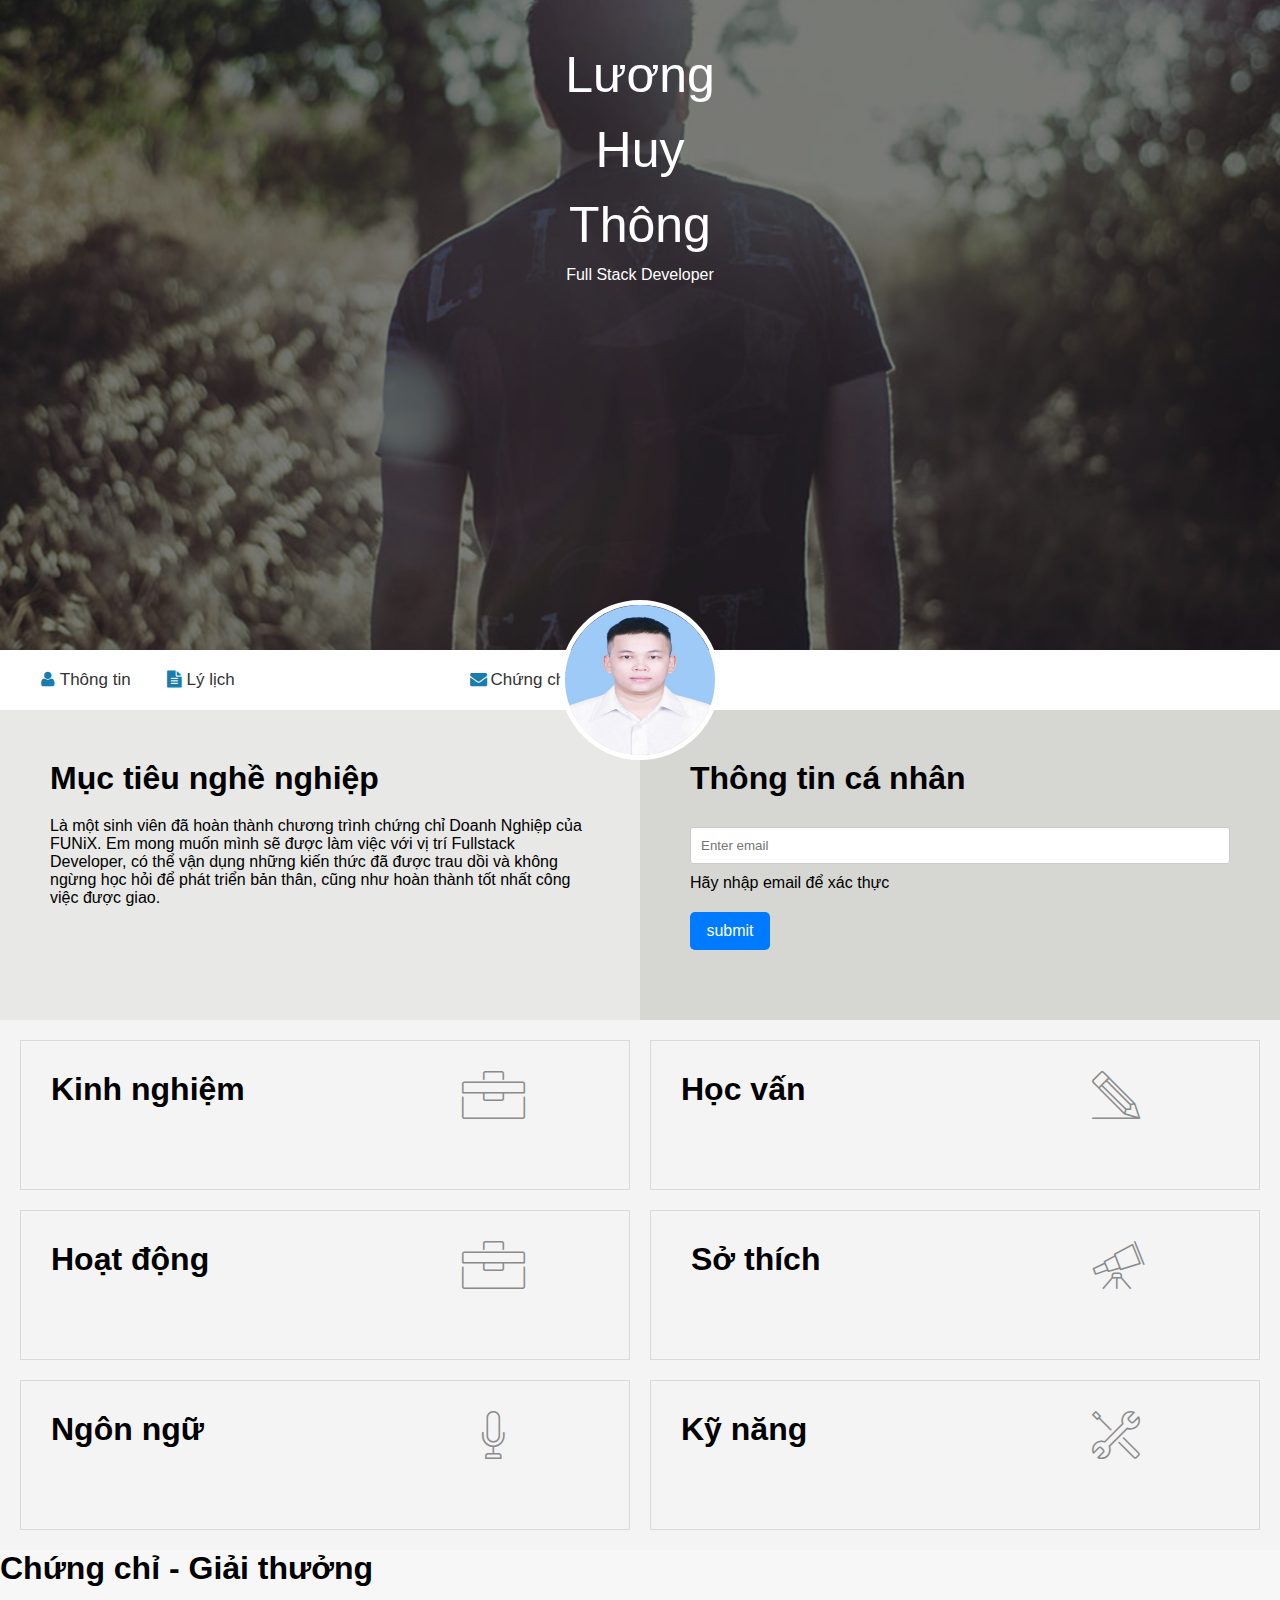
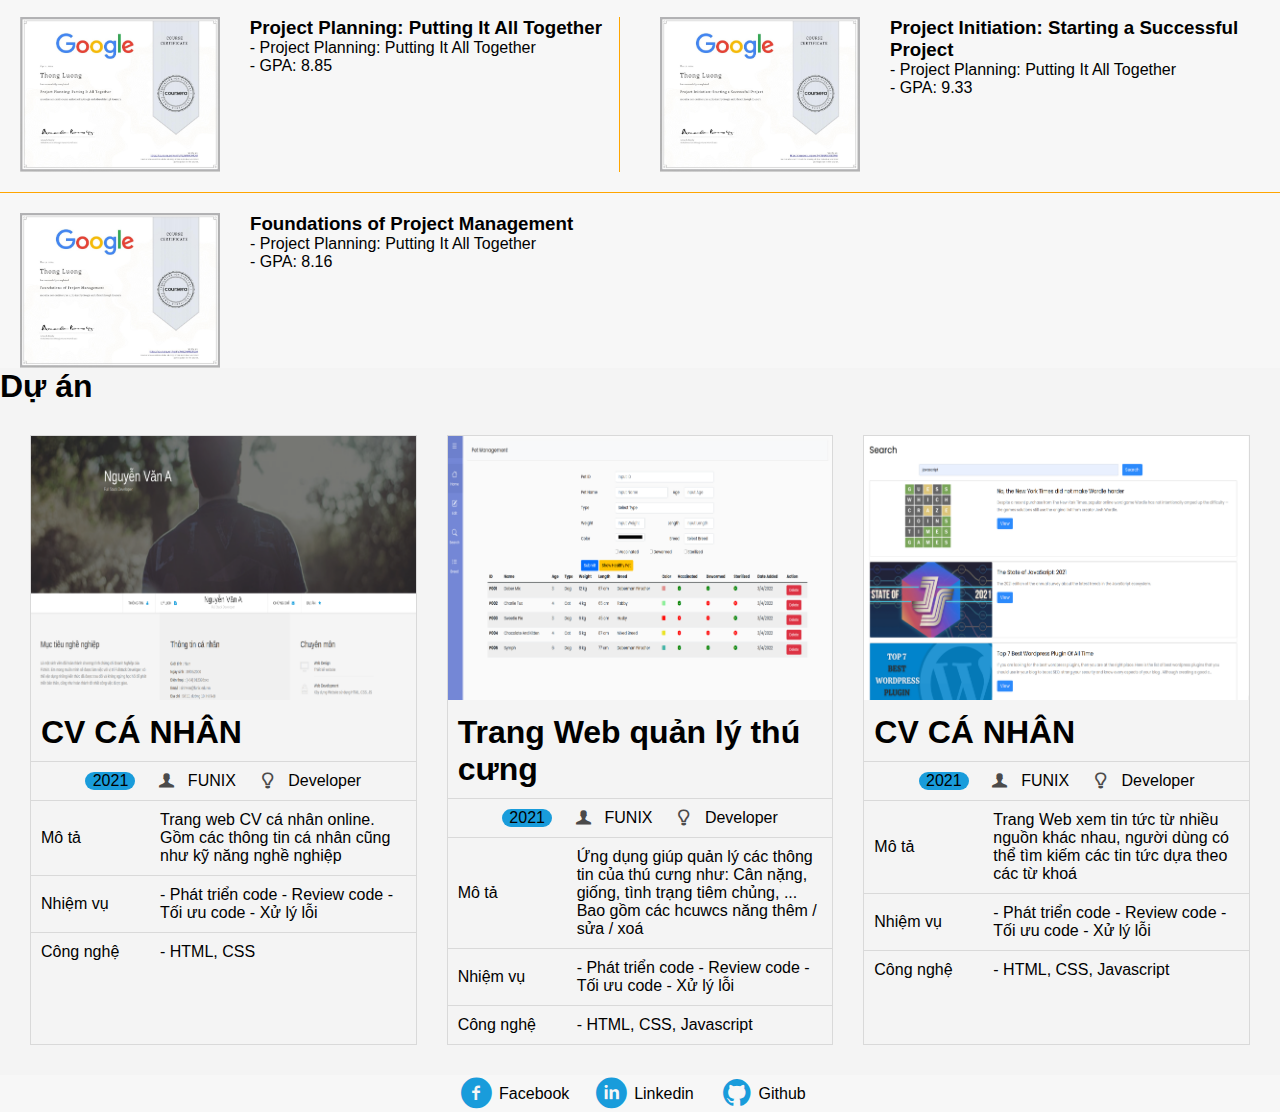
<file: index.html>
<!DOCTYPE html>
<html lang="en">

<head>
  <meta charset="UTF-8" />
  <meta http-equiv="X-UA-Compatible" content="IE=edge" />
  <meta name="viewport" content="width=device-width, initial-scale=1.0" />
  <link rel="stylesheet" href="./css/font.css" />
  <link href="https://cdn.jsdelivr.net/npm/bootstrap@5.0.2/dist/css/bootstrap.min.css" rel="stylesheet"
    integrity="sha384-EVSTQN3/azprG1Anm3QDgpJLIm9Nao0Yz1ztcQTwFspd3yD65VohhpuuCOmLASjC" crossorigin="anonymous">
  <link rel="stylesheet" href="https://cdnjs.cloudflare.com/ajax/libs/font-awesome/6.0.0/css/all.min.css">

  <title>Assignment_031</title>
  <link rel="icon" type="image/x-icon" href="./favicon.ico">
  <link rel="stylesheet" type="text/css" href="./css/laptop.css" />
  <link rel="stylesheet" type="text/css" href="./css/tablet.css">
  <link rel="stylesheet" type="text/css" href="./css/mobile.css">
</head>

<body>

  <div id="banner" class="carousel slide" data-bs-ride="carousel">
    <div class="carousel-inner">
      <div class="carousel-item active">
        <img id="img-banner" class="img-fluid" src="./images/banner.jpg" alt="banner" />
        <div class="container" id="text-banner">
          <div class="carousel-caption text-center" id="text-banner">
            <h1>Lương Huy Thông</h1>
            <p>Full Stack Developer</p>
          </div>
        </div>
      </div>
    </div>
  </div>

  <!-- <div id="banner">
    <img id="img-banner" class="img-fluid" src="./images/banner.jpg" alt="banner" />
    <div id="text-banner" style="padding: 50px">
      <h1 style="font-weight: 500; font-size: 50px">Lương Huy Thông</h1>
      <span>Full Stack Developer</span>
    </div>
  </div> -->

  <section id="nav-bar">
    <nav class="container" id="nav-info">
      <a href="#" class="mb-2"><i class="icon-user"></i>Thông tin</a>
      <a href="#" class="mb-2"><i class="icon-doc-text-inv"></i>Lý lịch</a>
      <a href="" class="a-text-nav">
        <div id="text-nav">
          <img src="./images/IMG_0548.JPG" alt="">
        </div>
      </a>
      <a href="#" class="mb-2"><i class="icon-mail-alt"></i>Chứng chỉ</a>
      <a href="#" class="mb-2"><i class="icon-star-1"></i>Dự Án</a>
    </nav>
  </section>

  <section id="about" class="bg-grey">
    <div class="container" id="container-about">
      <div class="grid-item-about" id="target">
        <h1 class="section-title">Mục tiêu nghề nghiệp</h1>
        <p>
          Là một sinh viên đã hoàn thành chương trình chứng chỉ Doanh Nghiệp
          của FUNiX. Em mong muốn mình sẽ được làm việc với vị trí Fullstack
          Developer, có thể vận dụng những kiến thức đã được trau dồi và không
          ngừng học hỏi để phát triển bản thân, cũng như hoàn thành tốt nhất
          công việc được giao.
        </p>
      </div>
      <div class="grid-item-about" id="personal-info" hidden>
        <h1 class="section-title">Thông tin cá nhân</h1>
        <ul class="mt-40 info" style="list-style: none">
          <li><span>Giới tính</span> : Nam</li>
          <li><span>Ngày sinh</span> : 14/05/1994</li>
          <li><span>Điện thoại</span> : (+84) 834703xxx</li>
          <li><span>Email</span> : thonglhfx22724@funix.edu.vn</li>
          <li><span>Địa chỉ</span> : Hoàng Liệt, Hoàng mai, Hà Nội</li>
          <li><span>Website</span> : https://abc.tech</li>
        </ul>
        <div class="socials-share">
          <a class="bg-twitter" href="" target="_blank"><i class="icon-twitter"></i></a>
          <a class="bg-facebook" href="" target="_blank"><i class="icon-facebook"></i></a>
          <a class="bg-google-plus" href="" target="_blank"><i class="icon-gplus"></i></a>
          <a class="bg-pinterest" href="" target="_blank"><i class="icon-linkedin"></i></a>
        </div>
      </div>
      <div class="grid-item-about" id="personal-form">
        <h1 class="section-title">Thông tin cá nhân</h1>
        <form>
          <div class="inputEmail mb-2">
            <input placeholder="Enter email" name="title" id="inputEmail" type="email" class="form-control" required />
          </div>
          <div id="requiredEmail">
            Hãy nhập email để xác thực
          </div>
          <div id="invalidateEmail" hidden style="color: red;">
            Email invalidate
          </div>
          <button type="button" onClick="handleSubmit()" id="submitEmail">
            submit
          </button>
        </form>
      </div>
    </div>
  </section>
  <section id="info-section">
    <div class="container">
      <div class="info-list">
        <div class="grid-item-job experience">
          <div class="header-item">
            <div style=" grid-column: 1/2;">
              <h1 class="grid-info">Kinh nghiệm</h1>
              <button class="toggle-btn" id="click-experience"
                onclick="showInfo('content-experience', 'block', 'click-experience')"><i
                  class="fa-solid fa-lg me-1 fa-caret-down"></i>View More</button>
            </div>

            <i class="ic-toolbox big_icon"></i>
          </div>
          <div class="grid-sp" id="content-experience">
            <h3>Công ty Atwom Việt Nam</h3>
            <span>04/2022 -
              <span style="background-color: blue; color: white">Hiện tại</span></span>
            <ul style="list-style-type: none">
              <li>- Full Stack Developer</li>
              <li>
                - Xây dựng pháp triển Website dựa trên thiết kế và yêu cầu có
                sẵn
              </li>
              <li>
                - Phân tích và thiểt kế Database, sử dụng các hệ quản trị CSDL
              </li>
            </ul>
          </div>
        </div>
        <div class="grid-item-job education">
          <div class="header-item">
            <div style=" grid-column: 1/2;">
              <h1 class="grid-info">Học vấn</h1>
              <button class="toggle-btn" id="click-education"
                onclick="showInfo('content-education', 'block', 'click-education')"><i
                  class="fa-solid fa-lg me-1 fa-caret-down"></i>View More</button>
            </div>
            <i class="ic-pencil big_icon"></i>
          </div>
          <div class="grid-sp" id="content-education">
            <h3>FUNiX</h3>
            <span>04/2023 -
              <span style="background-color: blue; color: white">Hiện tại</span></span>
            <ul style="list-style-type: none">
              <li>- Full Stack Developer</li>
              <li>
                - Xây dựng pháp triển Website dựa trên thiết kế và yêu cầu có
                sẵn
              </li>
              <li>
                - Phân tích và thiểt kế Database, sử dụng các hệ quản trị CSDL
              </li>
            </ul>
          </div>
        </div>
        <div class="grid-item-job activity">
          <div class="header-item">
            <div style=" grid-column: 1/2;">
              <h1 class="grid-info">Hoạt động</h1>
              <button class="toggle-btn" id="click-activity"
                onclick="showInfo('content-activity', 'block', 'click-activity')"><i
                  class="fa-solid fa-lg me-1 fa-caret-down"></i>View More</button>
            </div>
            <i class="ic-toolbox big_icon"></i>
          </div>
          <div class="grid-sp" id="content-activity">
            <h3>Công ty X</h3>
            <span>02/2022 -
              <span style="background-color: blue; color: white">Hiện tại</span></span>
            <ul style="list-style-type: none">
              <li>- Full Stack Developer</li>
              <li>
                - Xây dựng pháp triển Website dựa trên thiết kế và yêu cầu có
                sẵn
              </li>
              <li>
                - Phân tích và thiểt kế Database, sử dụng các hệ quản trị CSDL
              </li>
            </ul>
          </div>
        </div>
        <div class="grid-item-job hobby">
          <div class="header-item">
            <div style=" grid-column: 1/2;">
              <h1 class="grid-info" style="margin-left: 10px;">Sở thích</h1>
              <button class="toggle-btn" id="click-hobby" onclick="showInfo('content-hobby', 'grid', 'click-hobby')"><i
                  class="fa-solid fa-lg me-1 fa-caret-down"></i>View More</button>
            </div>
            <i class="ic-telescope big_icon"></i>
          </div>
          <div class="grid-item-like grid-sp" id="content-hobby">
            <div>
              <div class="item-center">
                <i class="ic-megaphone"></i>
              </div>
              <h3>Âm Nhạc</h3>
            </div>
            <div>
              <div class="item-center">
                <i class="ic-strategy"></i>
              </div>
              <h3>Chơi game</h3>
            </div>
            <div>
              <div class="item-center">
                <i class="ic-hotairballoon"></i>
              </div>
              <h3>Du lịch</h3>
            </div>
            <div>
              <div class="item-center">
                <i class="ic-basket"></i>
              </div>
              <h3>Nấu Ăn</h3>
            </div>
          </div>
        </div>
        <div class="grid-item-job language">
          <div class="header-item">
            <div style=" grid-column: 1/2;">
              <h1 class="grid-info">Ngôn ngữ</h1>
              <button class="toggle-btn" id="click-language"
                onclick="showInfo('content-language', 'block','click-language')"><i
                  class="fa-solid fa-lg me-1 fa-caret-down"></i>View More</button>
            </div>
            <i class="ic-mic big_icon" style="padding-left: 20px;"></i>
          </div>
          <div class="grid-language grid-sp" id="content-language">
            <div class="item-type">
              <h3>English</h3>
              <div>
                <span class="span-y"></span>
                <span class="span-y"></span>
                <span class="span-y"></span>
                <span class="span-x"></span>
              </div>
            </div>
          </div>
        </div>
        <div class="grid-item-job skills">
          <div class="header-item">
            <div style=" grid-column: 1/2;">
              <h1 class="grid-info">Kỹ năng</h1>
              <button class="toggle-btn" id="click-skills"
                onclick="showInfo('content-skills', 'block', 'click-skills')"><i
                  class="fa-solid fa-lg me-1 fa-caret-down"></i>View More</button>
            </div>
            <i class="ic-tools-2 big_icon"></i>
          </div>
          <div class="grid-language grid-sp" id="content-skills">
            <div class="item-type">
              <h3>HTML/CSS: Intermediate</h3>
              <div>
                <span class="span-y"></span>
                <span class="span-y"></span>
                <span class="span-y"></span>
                <span class="span-x"></span>
              </div>
            </div>
            <div class="item-type">
              <h3>Javascript: Intermediate</h3>
              <div>
                <span class="span-y"></span>
                <span class="span-y"></span>
                <span class="span-y"></span>
                <span class="span-x"></span>
              </div>
            </div>
            <div class="item-type">
              <h3>NodeJs: Intermediate</h3>
              <div>
                <span class="span-y"></span>
                <span class="span-y"></span>
                <span class="span-y"></span>
                <span class="span-x"></span>
              </div>
            </div>
            <div class="item-type">
              <h3>Angular: Intermediate</h3>
              <div>
                <span class="span-y"></span>
                <span class="span-y"></span>
                <span class="span-y"></span>
                <span class="span-x"></span>
              </div>
            </div>
            <div class="item-type">
              <h3>Java: Intermediate</h3>
              <div>
                <span class="span-y"></span>
                <span class="span-y"></span>
                <span class="span-y"></span>
                <span class="span-x"></span>
              </div>
            </div>
            <div class="item-type">
              <h3>React: Intermediate</h3>
              <div>
                <span class="span-y"></span>
                <span class="span-y"></span>
                <span class="span-y"></span>
                <span class="span-x"></span>
              </div>
            </div>
          </div>
        </div>

      </div>
    </div>
  </section>

  <section id="certificate" class="bg-grey">
    <div class="container">
      <h1 class="section-title" style="margin-bottom: 30px;">Chứng chỉ - Giải thưởng</h1>
      <div class="certificates">
        <div class="certificate-item odd">
          <img class="img-certificates" src="./images/Project Planning - Putting It All Together.jpeg"
            alt="Project Planning: Putting It All Together">
          <div class="content-certificate">
            <h3>Project Planning: Putting It All Together</h3>
            <ul style="list-style-type: none">
              <li>- Project Planning: Putting It All Together</li>
              <li>
                - GPA: 8.85
              </li>
            </ul>
          </div>
        </div>
        <div class="certificate-item">
          <img class="img-certificates" src="./images/Project Initiation - Starting a Successful Project.jpeg"
            alt="Project Initiation: Starting a Successful Project">
          <div class="content-certificate">
            <h3>Project Initiation: Starting a Successful Project</h3>
            <ul style="list-style-type: none">
              <li>- Project Planning: Putting It All Together</li>
              <li>
                - GPA: 9.33
              </li>
            </ul>
          </div>
        </div>
        <div class="divider"></div>
        <div class="certificate-item">
          <img class="img-certificates" src="./images/Foundations of Project Management.jpeg"
            alt="Foundations of Project Management">
          <div class="content-certificate">
            <h3>Foundations of Project Management</h3>
            <ul style="list-style-type: none">
              <li>- Project Planning: Putting It All Together</li>
              <li>
                - GPA: 8.16
              </li>
            </ul>
          </div>
        </div>
      </div>
    </div>
  </section>

  <section id="project">
    <div class="container">
      <h1 class="section-title">Dự án</h1>
      <div class="project">
        <div class="item-project">
          <a href="./digital-cv.html" target="_blank">
            <img src="./images/project_1.png" alt="" style="width: 100%;">
            <div class="name-prj">
              <h1>CV CÁ NHÂN</h1>
            </div>
            <div class="info-prj">
              <span class="year">2021</span>
              <span class="company"><i class="icon-user-1"></i>FUNIX</span>
              <span class="position"><i class="icon-lamp"></i>Developer</span>
            </div>
            <table class="des-prj">
              <tr>
                <td style="width: 99px;">Mô tả</td>
                <td>Trang web CV cá nhân online. Gồm các thông tin cá nhân cũng như kỹ năng nghề nghiệp</td>
              </tr>
              <tr>
                <td>Nhiệm vụ</td>
                <td>- Phát triển code - Review code - Tối ưu code - Xử lý lỗi</td>
              </tr>
              <tr>
                <td>Công nghệ</td>
                <td>- HTML, CSS</td>
              </tr>
            </table>
          </a>
        </div>
        <div class="item-project">
          <a href="./digital-cv.html" target="_blank">
            <img src="./images/project_2.png" alt="">
            <div class="name-prj">
              <h1>Trang Web quản lý thú cưng</h1>
            </div>
            <div class="info-prj">
              <span class="year">2021</span>
              <span class="company"><i class="icon-user-1"></i>FUNIX</span>
              <span class="position"><i class="icon-lamp"></i>Developer</span>
            </div>
            <table class="des-prj">
              <tr>
                <td style="width: 99px;">Mô tả</td>
                <td>Ứng dụng giúp quản lý các thông tin của thú cưng như: Cân nặng, giống, tình trạng tiêm chủng, ...
                  Bao
                  gồm các hcuwcs năng thêm / sửa / xoá</td>
              </tr>
              <tr>
                <td>Nhiệm vụ</td>
                <td>- Phát triển code - Review code - Tối ưu code - Xử lý lỗi</td>
              </tr>
              <tr>
                <td>Công nghệ</td>
                <td>- HTML, CSS, Javascript</td>
              </tr>
            </table>
          </a>
        </div>
        <div class="item-project">
          <a href="./digital-cv.html" target="_blank">
            <img src="./images/project_3.png" alt="">
            <div class="name-prj">
              <h1>CV CÁ NHÂN</h1>
            </div>
            <div class="info-prj">
              <span class="year">2021</span>
              <span class="company"><i class="icon-user-1"></i>FUNIX</span>
              <span class="position"><i class="icon-lamp"></i>Developer</span>
            </div>
            <table class="des-prj">
              <tr>
                <td style="width: 99px;">Mô tả</td>
                <td>Trang Web xem tin tức từ nhiều nguồn khác nhau, người dùng có thể tìm kiếm các tin tức dựa theo các
                  từ
                  khoá</td>
              </tr>
              <tr>
                <td>Nhiệm vụ</td>
                <td>- Phát triển code - Review code - Tối ưu code - Xử lý lỗi</td>
              </tr>
              <tr>
                <td>Công nghệ</td>
                <td>- HTML, CSS, Javascript </br></td>
              </tr>
            </table>
          </a>
        </div>
      </div>
    </div>
  </section>

  <section id="footer" class="bg-grey">
    <div class="container">
      <i class="icon-facebook-circled"></i><span>Facebook</span>
      <i class="icon-linkedin-circled"></i><span>Linkedin</span>
      <i class="icon-github-circled"></i><span>Github</span>
    </div>
  </section>
  
  <script>
    // Hàm thay đổi kích thước các thẻ div có cùng class
    function resizeDivsByClassName() {
      const divs = document.getElementsByClassName("grid-item-job");
      const width = window.innerWidth;

      // Lặp qua tất cả các thẻ div có class "grid-item-job" và thay đổi kích thước
      for (let i = 0; i < divs.length; i++) {
        if(width <= 992){
          divs[i].style.width = ((width-84)/2) + "px";  // 40% chiều rộng của cửa sổ // 20% chiều cao của cửa sổ
        }
        if(width <= 576){
          divs[i].style.width = (width) + "px";  // 40% chiều rộng của cửa sổ // 20% chiều cao của cửa sổ
        }
      }
    }

    // Lắng nghe sự kiện thay đổi kích thước màn hình
    window.addEventListener("resize", resizeDivsByClassName);

    // Gọi hàm một lần khi trang được tải
    resizeDivsByClassName();
  </script>

  <script src="https://cdn.jsdelivr.net/npm/@popperjs/core@2.9.2/dist/umd/popper.min.js"
    integrity="sha384-IQsoLXl5PILFhosVNubq5LC7Qb9DXgDA9i+tQ8Zj3iwWAwPtgFTxbJ8NT4GN1R8p"
    crossorigin="anonymous"></script>
  <script src="https://cdn.jsdelivr.net/npm/bootstrap@5.0.2/dist/js/bootstrap.min.js"
    integrity="sha384-cVKIPhGWiC2Al4u+LWgxfKTRIcfu0JTxR+EQDz/bgldoEyl4H0zUF0QKbrJ0EcQF"
    crossorigin="anonymous"></script>
  <script src="./js/script.js"></script>
</body>

</html>
</file>
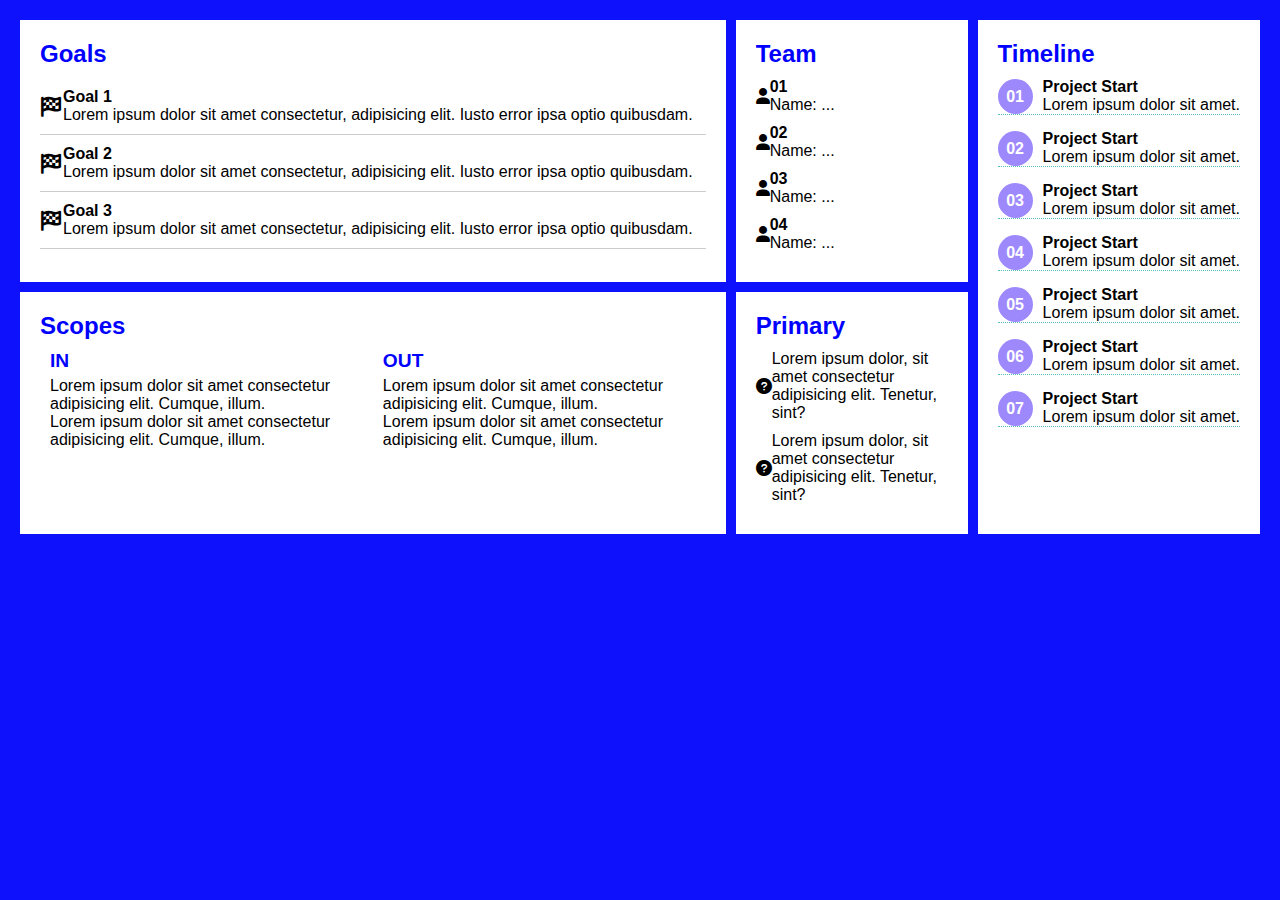
<file: digital-cv.html>
<!DOCTYPE html>
<html lang="en">

<head>
  <meta charset="UTF-8">
  <meta name="viewport" content="width=device-width, initial-scale=1.0">
  <title>Responsive Dashboard</title>
  <link rel="stylesheet" href="./css/digital-cv.css">
  <link rel="stylesheet" href="./css/font.css" />
  <link href="https://cdn.jsdelivr.net/npm/bootstrap@5.0.2/dist/css/bootstrap.min.css" rel="stylesheet"
    integrity="sha384-EVSTQN3/azprG1Anm3QDgpJLIm9Nao0Yz1ztcQTwFspd3yD65VohhpuuCOmLASjC" crossorigin="anonymous">
  <link rel="stylesheet" href="https://cdnjs.cloudflare.com/ajax/libs/font-awesome/6.0.0/css/all.min.css">

</head>

<body>
  <div class="container">
    <div class="box goals">
      <h2>Goals</h2>
      <div class="item">
        <i class="fa-solid fa-lg me-2 fa-flag-checkered"></i>
        <div class="ms-2">
          <strong>Goal 1</strong>
          <p>Lorem ipsum dolor sit amet consectetur, adipisicing elit. Iusto error ipsa optio quibusdam.</p>
        </div>
      </div>
      <div class="item">
        <i class="fa-solid fa-lg me-2 fa-flag-checkered"></i>
        <div class="ms-2">
          <strong>Goal 2</strong>
          <p>Lorem ipsum dolor sit amet consectetur, adipisicing elit. Iusto error ipsa optio quibusdam.</p>
        </div>
      </div>
      <div class="item">
        <i class="fa-solid fa-lg me-2 fa-flag-checkered"></i>
        <div class="ms-2">
          <strong>Goal 3</strong>
          <p>Lorem ipsum dolor sit amet consectetur, adipisicing elit. Iusto error ipsa optio quibusdam.</p>
        </div>
      </div>
    </div>

    <div class="box team">
      <h2>Team</h2>
      <ul>
        <li>
          <i class="fa-solid fa-user me-2"></i>
          <div class="ms-2">
            <strong> 01</strong>
            <p>Name: ...</p>
            </div>
        </li>
        <li>
          <i class="fa-solid fa-user me-2"></i>
          <div class="ms-2">
            <strong> 02</strong>
            <p>Name: ...</p>
            </div>
        </li>
        <li>
          <i class="fa-solid fa-user me-2"></i>
          <div class="ms-2">
            <strong> 03</strong>
            <p>Name: ...</p>
            </div>
        </li>
        <li>
          <i class="fa-solid fa-user me-2"></i>
          <div class="ms-2">
            <strong> 04</strong>
            <p>Name: ...</p>
            </div>
        </li>
    </ul>
  </div>

  <div class="box timeline">
    <h2>Timeline</h2>
    <div class="timeline-item">
      <div class="circle">01</div>
      <div class="content">
        <strong>Project Start</strong>
        <p>Lorem ipsum dolor sit amet.</p>
      </div>
    </div>
    <div class="timeline-item">
      <div class="circle">02</div>
      <div class="content">
        <strong>Project Start</strong>
        <p>Lorem ipsum dolor sit amet.</p>
      </div>
    </div>
    <div class="timeline-item">
      <div class="circle">03</div>
      <div class="content">
        <strong>Project Start</strong>
        <p>Lorem ipsum dolor sit amet.</p>
      </div>
    </div>
    <div class="timeline-item">
      <div class="circle">04</div>
      <div class="content">
        <strong>Project Start</strong>
        <p>Lorem ipsum dolor sit amet.</p>
      </div>
    </div>
    <div class="timeline-item">
      <div class="circle">05</div>
      <div class="content">
        <strong>Project Start</strong>
        <p>Lorem ipsum dolor sit amet.</p>
      </div>
    </div>
    <div class="timeline-item">
      <div class="circle">06</div>
      <div class="content">
        <strong>Project Start</strong>
        <p>Lorem ipsum dolor sit amet.</p>
      </div>
    </div>
    <div class="timeline-item">
      <div class="circle">07</div>
      <div class="content">
        <strong>Project Start</strong>
        <p>Lorem ipsum dolor sit amet.</p>
      </div>
    </div>
    <!-- Thêm các mục timeline khác tương tự -->
  </div>

  <div class="box scopes">
    <h2>Scopes</h2>
    <div class="columns">
      <div class="column">
        <h3>IN</h3>
        <p>Lorem ipsum dolor sit amet consectetur adipisicing elit. Cumque, illum.</p>
        <p>Lorem ipsum dolor sit amet consectetur adipisicing elit. Cumque, illum.</p>
      </div>
      <div class="column">
        <h3>OUT</h3>
        <p>Lorem ipsum dolor sit amet consectetur adipisicing elit. Cumque, illum.</p>
        <p>Lorem ipsum dolor sit amet consectetur adipisicing elit. Cumque, illum.</p>
      </div>
    </div>
  </div>

  <div class="box primary">
    <h2>Primary</h2>
    <div class="item">
      <i class="fa-solid fa-circle-question me-2"></i>
      <p>Lorem ipsum dolor, sit amet consectetur adipisicing elit. Tenetur, sint?</p>
    </div>
    <div class="item">
      <i class="fa-solid fa-circle-question me-2"></i>
      <p>Lorem ipsum dolor, sit amet consectetur adipisicing elit. Tenetur, sint?</p>
    </div>
  </div>
  </div>
</body>

</html>
</file>
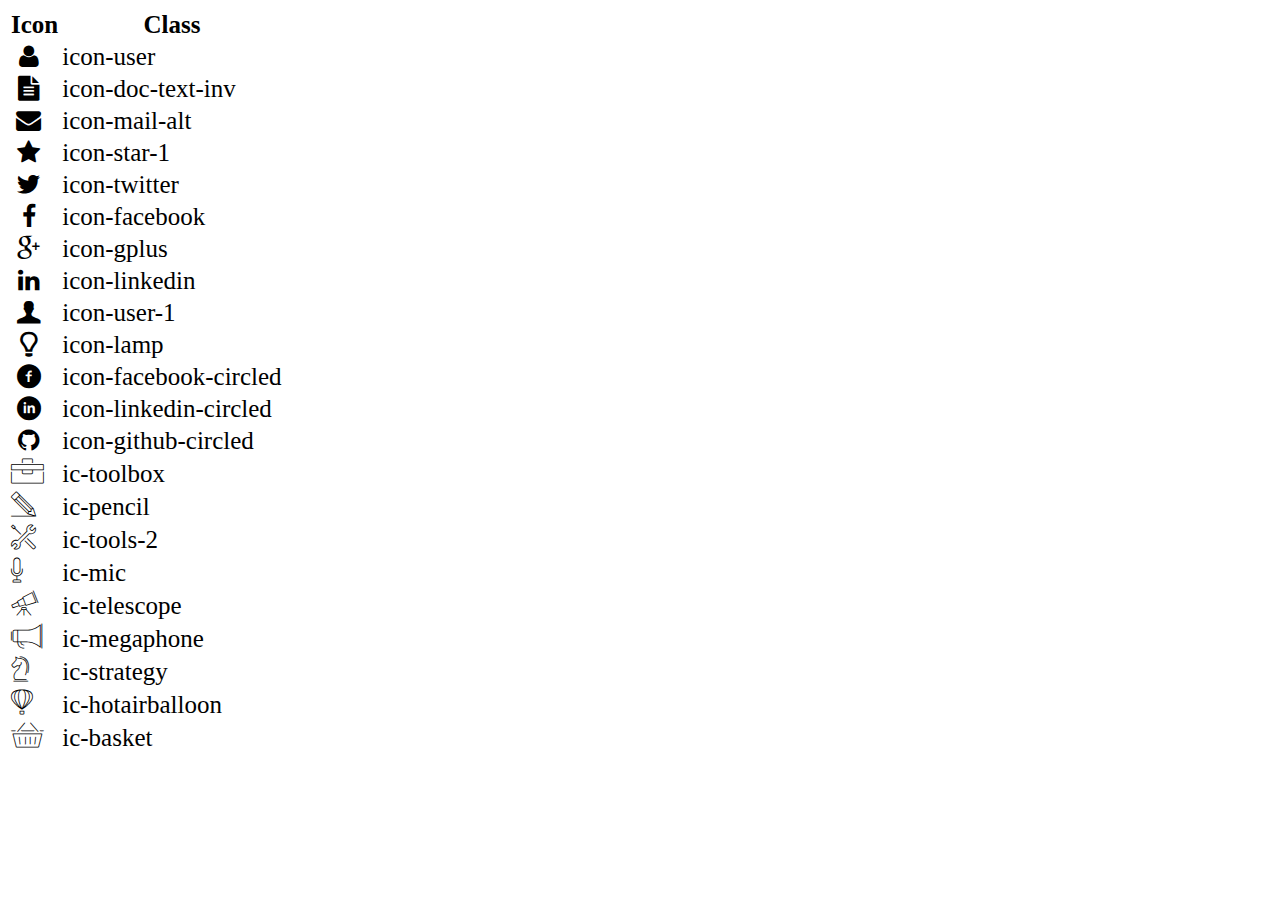
<file: icon-list.html>
<!DOCTYPE html>
<html lang="en">

<head>
    <meta charset="UTF-8">
    <meta http-equiv="X-UA-Compatible" content="IE=edge">
    <meta name="viewport" content="width=device-width, initial-scale=1.0">
    <link rel="stylesheet" href="css/font.css">
    <title>Icon List</title>
</head>

<body>
    <table style="font-size: 25px;">
        <thead>
            <tr>
                <th>Icon</th>
                <th>Class</th>
            </tr>
        </thead>
        <tbody>
            <tr>
                <td><i class="icon-user"></i></td>
                <td>icon-user</td>
            </tr>
            <tr>
                <td><i class="icon-doc-text-inv"></i></td>
                <td>icon-doc-text-inv</td>
            </tr>
            <tr>
                <td><i class="icon-mail-alt"></i></td>
                <td>icon-mail-alt</td>
            </tr>
            <tr>
                <td><i class="icon-star-1"></i></td>
                <td>icon-star-1</td>
            </tr>
            <tr>
                <td><i class="icon-twitter"></i></td>
                <td>icon-twitter</td>
            </tr>
            <tr>
                <td><i class="icon-facebook"></i></td>
                <td>icon-facebook</td>
            </tr>
            <tr>
                <td><i class="icon-gplus"></i></td>
                <td>icon-gplus</td>
            </tr>
            <tr>
                <td><i class="icon-linkedin"></i></td>
                <td>icon-linkedin</td>
            </tr>
            <tr>
                <td><i class="icon-user-1"></i></td>
                <td>icon-user-1</td>
            </tr>
            <tr>
                <td><i class="icon-lamp"></i></td>
                <td>icon-lamp</td>
            </tr>
            <tr>
                <td><i class="icon-facebook-circled"></i></td>
                <td>icon-facebook-circled</td>
            </tr>
            <tr>
                <td><i class="icon-linkedin-circled"></i></td>
                <td>icon-linkedin-circled</td>
            </tr>
            <tr>
                <td><i class="icon-github-circled"></i></td>
                <td>icon-github-circled</td>
            </tr>
            <tr>
                <td><i class="ic-toolbox"></i></td>
                <td>ic-toolbox</td>
            </tr>
            <tr>
                <td><i class="ic-pencil"></i></td>
                <td>ic-pencil</td>
            </tr>
            <tr>
                <td><i class="ic-tools-2"></i></td>
                <td>ic-tools-2</td>
            </tr>

            <tr>
                <td><i class="ic-mic"></i></td>
                <td>ic-mic</td>
            </tr>
            <tr>
                <td><i class="ic-telescope"></i></td>
                <td>ic-telescope</td>
            </tr>
            <tr>
                <td><i class="ic-megaphone"></i></td>
                <td>ic-megaphone</td>
            </tr>
            <tr>
                <td><i class="ic-strategy"></i></td>
                <td>ic-strategy</td>
            </tr>
            <tr>
                <td><i class="ic-hotairballoon"></i></td>
                <td>ic-hotairballoon</td>
            </tr>
            <tr>
                <td><i class="ic-basket"></i></td>
                <td>ic-basket</td>
            </tr>
        </tbody>
    </table>
</body>

</html>
</file>
<file: css/font.css>
@font-face {
	font-family: 'open_sanslight';
	src: url('../fonts/OpenSans-Light-webfont.eot');
	src: url('../fonts/OpenSans-Light-webfont.eot#iefix') format('embedded-opentype'),
		url('../fonts/OpenSans-Light-webfont.woff') format('woff'),
		url('../fonts/OpenSans-Light-webfont.ttf') format('truetype'),
		url('../fonts/OpenSans-Light-webfont.svg#open_sanslight') format('svg');
	font-weight: normal;
	font-style: normal;

}

@font-face {
	font-family: 'open_sansitalic';
	src: url('../fonts/OpenSans-Italic-webfont.eot');
	src: url('../fonts/OpenSans-Italic-webfont.eot#iefix') format('embedded-opentype'),
		url('../fonts/OpenSans-Italic-webfont.woff') format('woff'),
		url('../fonts/OpenSans-Italic-webfont.ttf') format('truetype'),
		url('../fonts/OpenSans-Italic-webfont.svg#open_sansitalic') format('svg');
	font-weight: normal;
	font-style: normal;

}

@font-face {
	font-family: 'open_sanssemibold';
	src: url('../fonts/OpenSans-Semibold-webfont.eot');
	src: url('../fonts/OpenSans-Semibold-webfont.eot#iefix') format('embedded-opentype'),
		url('../fonts/OpenSans-Semibold-webfont.woff') format('woff'),
		url('../fonts/OpenSans-Semibold-webfont.ttf') format('truetype'),
		url('../fonts/OpenSans-Semibold-webfont.svg#open_sanssemibold') format('svg');
	font-weight: normal;
	font-style: normal;

}


@font-face {
	font-family: 'open_sanslight_italic';
	src: url('../fonts/OpenSans-LightItalic-webfont.eot');
	src: url('../fonts/OpenSans-LightItalic-webfont.eot#iefix') format('embedded-opentype'),
		url('../fonts/OpenSans-LightItalic-webfont.woff') format('woff'),
		url('../fonts/OpenSans-LightItalic-webfont.ttf') format('truetype'),
		url('../fonts/OpenSans-LightItalic-webfont.svg#open_sanslight_italic') format('svg');
	font-weight: normal;
	font-style: normal;

}

@font-face {
	font-family: 'open_sansregular';
	src: url('../fonts/OpenSans-Regular-webfont.eot');
	src: url('../fonts/OpenSans-Regular-webfont.eot#iefix') format('embedded-opentype'),
		url('../fonts/OpenSans-Regular-webfont.woff') format('woff'),
		url('../fonts/OpenSans-Regular-webfont.ttf') format('truetype'),
		url('../fonts/OpenSans-Regular-webfont.svg#open_sansregular') format('svg');
	font-weight: normal;
	font-style: normal;

}


@font-face {
	font-family: 'fontello';
	src: url('../fonts/fontello.eot');
	src: url('../fonts/fontello.eot#iefix') format('embedded-opentype'),
		url('../fonts/fontello.woff') format('woff'),
		url('../fonts/fontello.ttf') format('truetype'),
		url('../fonts/fontello.svg#fontello') format('svg');
	font-weight: normal;
	font-style: normal;
}

[class^="icon-"]:before,
[class*=" icon-"]:before {
	font-family: "fontello";
	font-style: normal;
	font-weight: normal;
	speak: none;

	display: inline-block;
	text-decoration: inherit;
	width: 1em;
	margin-right: .2em;
	text-align: center;
	/* opacity: .8; */

	/* For safety - reset parent styles, that can break glyph codes*/
	font-variant: normal;
	text-transform: none;

	/* fix buttons height, for twitter bootstrap */
	line-height: 1em;

	/* Animation center compensation - margins should be symmetric */
	/* remove if not needed */
	margin-left: .2em;

	/* you can be more comfortable with increased icons size */
	/* font-size: 120%; */

	/* Font smoothing. That was taken from TWBS */
	-webkit-font-smoothing: antialiased;
	-moz-osx-font-smoothing: grayscale;

	/* Uncomment for 3D effect */
	/* text-shadow: 1px 1px 1px rgba(127, 127, 127, 0.3); */
}

.icon-emo-happy:before {
	content: '\e800';
}

/* '' */
.icon-emo-wink:before {
	content: '\e801';
}

/* '' */
.icon-emo-wink2:before {
	content: '\e802';
}

/* '' */
.icon-emo-unhappy:before {
	content: '\e803';
}

/* '' */
.icon-emo-sleep:before {
	content: '\e804';
}

/* '' */
.icon-emo-thumbsup:before {
	content: '\e805';
}

/* '' */
.icon-emo-devil:before {
	content: '\e806';
}

/* '' */
.icon-emo-surprised:before {
	content: '\e807';
}

/* '' */
.icon-emo-tongue:before {
	content: '\e808';
}

/* '' */
.icon-emo-coffee:before {
	content: '\e809';
}

/* '' */
.icon-emo-sunglasses:before {
	content: '\e80a';
}

/* '' */
.icon-emo-displeased:before {
	content: '\e80b';
}

/* '' */
.icon-emo-beer:before {
	content: '\e80c';
}

/* '' */
.icon-emo-grin:before {
	content: '\e80d';
}

/* '' */
.icon-emo-angry:before {
	content: '\e80e';
}

/* '' */
.icon-emo-saint:before {
	content: '\e80f';
}

/* '' */
.icon-emo-cry:before {
	content: '\e810';
}

/* '' */
.icon-emo-shoot:before {
	content: '\e811';
}

/* '' */
.icon-emo-squint:before {
	content: '\e812';
}

/* '' */
.icon-emo-laugh:before {
	content: '\e813';
}

/* '' */
.icon-spin1:before {
	content: '\e814';
}

/* '' */
.icon-spin2:before {
	content: '\e815';
}

/* '' */
.icon-spin3:before {
	content: '\e816';
}

/* '' */
.icon-spin4:before {
	content: '\e817';
}

/* '' */
.icon-spin5:before {
	content: '\e818';
}

/* '' */
.icon-spin6:before {
	content: '\e819';
}

/* '' */
.icon-firefox:before {
	content: '\e81a';
}

/* '' */
.icon-chrome:before {
	content: '\e81b';
}

/* '' */
.icon-opera:before {
	content: '\e81c';
}

/* '' */
.icon-ie:before {
	content: '\e81d';
}

/* '' */
.icon-crown:before {
	content: '\e81e';
}

/* '' */
.icon-crown-plus:before {
	content: '\e81f';
}

/* '' */
.icon-crown-minus:before {
	content: '\e820';
}

/* '' */
.icon-marquee:before {
	content: '\e821';
}

/* '' */
.icon-glass:before {
	content: '\e822';
}

/* '' */
.icon-music:before {
	content: '\e823';
}

/* '' */
.icon-search:before {
	content: '\e824';
}

/* '' */
.icon-mail:before {
	content: '\e825';
}

/* '' */
.icon-mail-alt:before {
	content: '\e826';
}

/* '' */
.icon-mail-squared:before {
	content: '\e827';
}

/* '' */
.icon-heart:before {
	content: '\e828';
}

/* '' */
.icon-heart-empty:before {
	content: '\e829';
}

/* '' */
.icon-star-1:before {
	content: '\e82a';
}

/* '' */
.icon-star-empty-1:before {
	content: '\e82b';
}

/* '' */
.icon-star-half:before {
	content: '\e82c';
}

/* '' */
.icon-star-half-alt:before {
	content: '\e82d';
}

/* '' */
.icon-user:before {
	content: '\e82e';
}

/* '' */
.icon-user-plus:before {
	content: '\e82f';
}

/* '' */
.icon-user-times:before {
	content: '\e830';
}

/* '' */
.icon-users:before {
	content: '\e831';
}

/* '' */
.icon-male:before {
	content: '\e832';
}

/* '' */
.icon-female:before {
	content: '\e833';
}

/* '' */
.icon-child:before {
	content: '\e834';
}

/* '' */
.icon-user-secret:before {
	content: '\e835';
}

/* '' */
.icon-video:before {
	content: '\e836';
}

/* '' */
.icon-videocam:before {
	content: '\e837';
}

/* '' */
.icon-picture:before {
	content: '\e838';
}

/* '' */
.icon-camera:before {
	content: '\e839';
}

/* '' */
.icon-camera-alt:before {
	content: '\e83a';
}

/* '' */
.icon-th-large:before {
	content: '\e83b';
}

/* '' */
.icon-th:before {
	content: '\e83c';
}

/* '' */
.icon-th-list:before {
	content: '\e83d';
}

/* '' */
.icon-ok:before {
	content: '\e83e';
}

/* '' */
.icon-ok-circled:before {
	content: '\e83f';
}

/* '' */
.icon-ok-circled2:before {
	content: '\e840';
}

/* '' */
.icon-ok-squared:before {
	content: '\e841';
}

/* '' */
.icon-cancel:before {
	content: '\e842';
}

/* '' */
.icon-cancel-circled:before {
	content: '\e843';
}

/* '' */
.icon-cancel-circled2:before {
	content: '\e844';
}

/* '' */
.icon-plus:before {
	content: '\e845';
}

/* '' */
.icon-plus-circled:before {
	content: '\e846';
}

/* '' */
.icon-plus-squared:before {
	content: '\e847';
}

/* '' */
.icon-plus-squared-alt:before {
	content: '\e848';
}

/* '' */
.icon-minus:before {
	content: '\e849';
}

/* '' */
.icon-minus-circled:before {
	content: '\e84a';
}

/* '' */
.icon-minus-squared:before {
	content: '\e84b';
}

/* '' */
.icon-minus-squared-alt:before {
	content: '\e84c';
}

/* '' */
.icon-help:before {
	content: '\e84d';
}

/* '' */
.icon-help-circled:before {
	content: '\e84e';
}

/* '' */
.icon-info-circled:before {
	content: '\e84f';
}

/* '' */
.icon-info:before {
	content: '\e850';
}

/* '' */
.icon-home:before {
	content: '\e851';
}

/* '' */
.icon-link:before {
	content: '\e852';
}

/* '' */
.icon-unlink:before {
	content: '\e853';
}

/* '' */
.icon-link-ext:before {
	content: '\e854';
}

/* '' */
.icon-link-ext-alt:before {
	content: '\e855';
}

/* '' */
.icon-attach:before {
	content: '\e856';
}

/* '' */
.icon-lock:before {
	content: '\e857';
}

/* '' */
.icon-lock-open:before {
	content: '\e858';
}

/* '' */
.icon-lock-open-alt:before {
	content: '\e859';
}

/* '' */
.icon-pin:before {
	content: '\e85a';
}

/* '' */
.icon-eye:before {
	content: '\e85b';
}

/* '' */
.icon-eye-off:before {
	content: '\e85c';
}

/* '' */
.icon-tag-1:before {
	content: '\e85d';
}

/* '' */
.icon-tags:before {
	content: '\e85e';
}

/* '' */
.icon-bookmark:before {
	content: '\e85f';
}

/* '' */
.icon-bookmark-empty:before {
	content: '\e860';
}

/* '' */
.icon-flag:before {
	content: '\e861';
}

/* '' */
.icon-flag-empty:before {
	content: '\e862';
}

/* '' */
.icon-flag-checkered:before {
	content: '\e863';
}

/* '' */
.icon-thumbs-up:before {
	content: '\e864';
}

/* '' */
.icon-thumbs-down:before {
	content: '\e865';
}

/* '' */
.icon-thumbs-up-alt:before {
	content: '\e866';
}

/* '' */
.icon-thumbs-down-alt:before {
	content: '\e867';
}

/* '' */
.icon-download:before {
	content: '\e868';
}

/* '' */
.icon-upload:before {
	content: '\e869';
}

/* '' */
.icon-download-cloud:before {
	content: '\e86a';
}

/* '' */
.icon-upload-cloud:before {
	content: '\e86b';
}

/* '' */
.icon-reply:before {
	content: '\e86c';
}

/* '' */
.icon-reply-all:before {
	content: '\e86d';
}

/* '' */
.icon-forward:before {
	content: '\e86e';
}

/* '' */
.icon-quote-left:before {
	content: '\e86f';
}

/* '' */
.icon-quote-right:before {
	content: '\e870';
}

/* '' */
.icon-code:before {
	content: '\e871';
}

/* '' */
.icon-export:before {
	content: '\e872';
}

/* '' */
.icon-export-alt:before {
	content: '\e873';
}

/* '' */
.icon-share:before {
	content: '\e874';
}

/* '' */
.icon-share-squared:before {
	content: '\e875';
}

/* '' */
.icon-pencil:before {
	content: '\e876';
}

/* '' */
.icon-pencil-squared:before {
	content: '\e877';
}

/* '' */
.icon-edit:before {
	content: '\e878';
}

/* '' */
.icon-print:before {
	content: '\e879';
}

/* '' */
.icon-retweet:before {
	content: '\e87a';
}

/* '' */
.icon-keyboard:before {
	content: '\e87b';
}

/* '' */
.icon-gamepad:before {
	content: '\e87c';
}

/* '' */
.icon-comment:before {
	content: '\e87d';
}

/* '' */
.icon-chat:before {
	content: '\e87e';
}

/* '' */
.icon-comment-empty:before {
	content: '\e87f';
}

/* '' */
.icon-chat-empty:before {
	content: '\e880';
}

/* '' */
.icon-bell:before {
	content: '\e881';
}

/* '' */
.icon-bell-alt:before {
	content: '\e882';
}

/* '' */
.icon-bell-off:before {
	content: '\e883';
}

/* '' */
.icon-bell-off-empty:before {
	content: '\e884';
}

/* '' */
.icon-attention-alt:before {
	content: '\e885';
}

/* '' */
.icon-attention:before {
	content: '\e886';
}

/* '' */
.icon-attention-circled:before {
	content: '\e887';
}

/* '' */
.icon-location:before {
	content: '\e888';
}

/* '' */
.icon-direction:before {
	content: '\e889';
}

/* '' */
.icon-compass:before {
	content: '\e88a';
}

/* '' */
.icon-trash:before {
	content: '\e88b';
}

/* '' */
.icon-trash-empty:before {
	content: '\e88c';
}

/* '' */
.icon-doc:before {
	content: '\e88d';
}

/* '' */
.icon-docs:before {
	content: '\e88e';
}

/* '' */
.icon-doc-text:before {
	content: '\e88f';
}

/* '' */
.icon-doc-inv:before {
	content: '\e890';
}

/* '' */
.icon-doc-text-inv:before {
	content: '\e891';
}

/* '' */
.icon-file-pdf:before {
	content: '\e892';
}

/* '' */
.icon-file-word:before {
	content: '\e893';
}

/* '' */
.icon-file-excel:before {
	content: '\e894';
}

/* '' */
.icon-file-powerpoint:before {
	content: '\e895';
}

/* '' */
.icon-file-image:before {
	content: '\e896';
}

/* '' */
.icon-file-archive:before {
	content: '\e897';
}

/* '' */
.icon-file-audio:before {
	content: '\e898';
}

/* '' */
.icon-file-video:before {
	content: '\e899';
}

/* '' */
.icon-file-code:before {
	content: '\e89a';
}

/* '' */
.icon-folder:before {
	content: '\e89b';
}

/* '' */
.icon-folder-open:before {
	content: '\e89c';
}

/* '' */
.icon-folder-empty:before {
	content: '\e89d';
}

/* '' */
.icon-folder-open-empty:before {
	content: '\e89e';
}

/* '' */
.icon-box:before {
	content: '\e89f';
}

/* '' */
.icon-rss:before {
	content: '\e8a0';
}

/* '' */
.icon-rss-squared:before {
	content: '\e8a1';
}

/* '' */
.icon-phone:before {
	content: '\e8a2';
}

/* '' */
.icon-phone-squared:before {
	content: '\e8a3';
}

/* '' */
.icon-fax:before {
	content: '\e8a4';
}

/* '' */
.icon-menu:before {
	content: '\e8a5';
}

/* '' */
.icon-cog:before {
	content: '\e8a6';
}

/* '' */
.icon-cog-alt:before {
	content: '\e8a7';
}

/* '' */
.icon-wrench:before {
	content: '\e8a8';
}

/* '' */
.icon-sliders:before {
	content: '\e8a9';
}

/* '' */
.icon-basket:before {
	content: '\e8aa';
}

/* '' */
.icon-cart-plus:before {
	content: '\e8ab';
}

/* '' */
.icon-cart-arrow-down:before {
	content: '\e8ac';
}

/* '' */
.icon-calendar:before {
	content: '\e8ad';
}

/* '' */
.icon-calendar-empty:before {
	content: '\e8ae';
}

/* '' */
.icon-login:before {
	content: '\e8af';
}

/* '' */
.icon-logout:before {
	content: '\e8b0';
}

/* '' */
.icon-mic:before {
	content: '\e8b1';
}

/* '' */
.icon-mute:before {
	content: '\e8b2';
}

/* '' */
.icon-volume-off:before {
	content: '\e8b3';
}

/* '' */
.icon-volume-down:before {
	content: '\e8b4';
}

/* '' */
.icon-volume-up:before {
	content: '\e8b5';
}

/* '' */
.icon-headphones:before {
	content: '\e8b6';
}

/* '' */
.icon-clock:before {
	content: '\e8b7';
}

/* '' */
.icon-lightbulb:before {
	content: '\e8b8';
}

/* '' */
.icon-block:before {
	content: '\e8b9';
}

/* '' */
.icon-resize-full:before {
	content: '\e8ba';
}

/* '' */
.icon-resize-full-alt:before {
	content: '\e8bb';
}

/* '' */
.icon-resize-small:before {
	content: '\e8bc';
}

/* '' */
.icon-resize-vertical:before {
	content: '\e8bd';
}

/* '' */
.icon-resize-horizontal:before {
	content: '\e8be';
}

/* '' */
.icon-move:before {
	content: '\e8bf';
}

/* '' */
.icon-zoom-in:before {
	content: '\e8c0';
}

/* '' */
.icon-zoom-out:before {
	content: '\e8c1';
}

/* '' */
.icon-down-circled2:before {
	content: '\e8c2';
}

/* '' */
.icon-up-circled2:before {
	content: '\e8c3';
}

/* '' */
.icon-left-circled2:before {
	content: '\e8c4';
}

/* '' */
.icon-right-circled2:before {
	content: '\e8c5';
}

/* '' */
.icon-down-dir:before {
	content: '\e8c6';
}

/* '' */
.icon-up-dir:before {
	content: '\e8c7';
}

/* '' */
.icon-left-dir:before {
	content: '\e8c8';
}

/* '' */
.icon-right-dir:before {
	content: '\e8c9';
}

/* '' */
.icon-down-open:before {
	content: '\e8ca';
}

/* '' */
.icon-left-open:before {
	content: '\e8cb';
}

/* '' */
.icon-right-open:before {
	content: '\e8cc';
}

/* '' */
.icon-up-open:before {
	content: '\e8cd';
}

/* '' */
.icon-angle-left:before {
	content: '\e8ce';
}

/* '' */
.icon-angle-right:before {
	content: '\e8cf';
}

/* '' */
.icon-angle-up:before {
	content: '\e8d0';
}

/* '' */
.icon-angle-down:before {
	content: '\e8d1';
}

/* '' */
.icon-angle-circled-left:before {
	content: '\e8d2';
}

/* '' */
.icon-angle-circled-right:before {
	content: '\e8d3';
}

/* '' */
.icon-angle-circled-up:before {
	content: '\e8d4';
}

/* '' */
.icon-angle-circled-down:before {
	content: '\e8d5';
}

/* '' */
.icon-angle-double-left:before {
	content: '\e8d6';
}

/* '' */
.icon-angle-double-right:before {
	content: '\e8d7';
}

/* '' */
.icon-angle-double-up:before {
	content: '\e8d8';
}

/* '' */
.icon-angle-double-down:before {
	content: '\e8d9';
}

/* '' */
.icon-down:before {
	content: '\e8da';
}

/* '' */
.icon-left:before {
	content: '\e8db';
}

/* '' */
.icon-right:before {
	content: '\e8dc';
}

/* '' */
.icon-up:before {
	content: '\e8dd';
}

/* '' */
.icon-down-big:before {
	content: '\e8de';
}

/* '' */
.icon-left-big:before {
	content: '\e8df';
}

/* '' */
.icon-right-big:before {
	content: '\e8e0';
}

/* '' */
.icon-up-big:before {
	content: '\e8e1';
}

/* '' */
.icon-right-hand:before {
	content: '\e8e2';
}

/* '' */
.icon-left-hand:before {
	content: '\e8e3';
}

/* '' */
.icon-up-hand:before {
	content: '\e8e4';
}

/* '' */
.icon-down-hand:before {
	content: '\e8e5';
}

/* '' */
.icon-left-circled:before {
	content: '\e8e6';
}

/* '' */
.icon-right-circled:before {
	content: '\e8e7';
}

/* '' */
.icon-up-circled:before {
	content: '\e8e8';
}

/* '' */
.icon-down-circled:before {
	content: '\e8e9';
}

/* '' */
.icon-cw:before {
	content: '\e8ea';
}

/* '' */
.icon-ccw:before {
	content: '\e8eb';
}

/* '' */
.icon-arrows-cw:before {
	content: '\e8ec';
}

/* '' */
.icon-level-up:before {
	content: '\e8ed';
}

/* '' */
.icon-level-down:before {
	content: '\e8ee';
}

/* '' */
.icon-shuffle:before {
	content: '\e8ef';
}

/* '' */
.icon-exchange:before {
	content: '\e8f0';
}

/* '' */
.icon-history:before {
	content: '\e8f1';
}

/* '' */
.icon-expand:before {
	content: '\e8f2';
}

/* '' */
.icon-collapse:before {
	content: '\e8f3';
}

/* '' */
.icon-expand-right:before {
	content: '\e8f4';
}

/* '' */
.icon-collapse-left:before {
	content: '\e8f5';
}

/* '' */
.icon-play:before {
	content: '\e8f6';
}

/* '' */
.icon-play-circled:before {
	content: '\e8f7';
}

/* '' */
.icon-play-circled2:before {
	content: '\e8f8';
}

/* '' */
.icon-stop:before {
	content: '\e8f9';
}

/* '' */
.icon-pause:before {
	content: '\e8fa';
}

/* '' */
.icon-to-end:before {
	content: '\e8fb';
}

/* '' */
.icon-to-end-alt:before {
	content: '\e8fc';
}

/* '' */
.icon-to-start:before {
	content: '\e8fd';
}

/* '' */
.icon-to-start-alt:before {
	content: '\e8fe';
}

/* '' */
.icon-fast-fw:before {
	content: '\e8ff';
}

/* '' */
.icon-fast-bw:before {
	content: '\e900';
}

/* '' */
.icon-eject:before {
	content: '\e901';
}

/* '' */
.icon-target:before {
	content: '\e902';
}

/* '' */
.icon-signal:before {
	content: '\e903';
}

/* '' */
.icon-wifi:before {
	content: '\e904';
}

/* '' */
.icon-award:before {
	content: '\e905';
}

/* '' */
.icon-desktop:before {
	content: '\e906';
}

/* '' */
.icon-laptop:before {
	content: '\e907';
}

/* '' */
.icon-tablet:before {
	content: '\e908';
}

/* '' */
.icon-mobile:before {
	content: '\e909';
}

/* '' */
.icon-inbox:before {
	content: '\e90a';
}

/* '' */
.icon-globe:before {
	content: '\e90b';
}

/* '' */
.icon-sun:before {
	content: '\e90c';
}

/* '' */
.icon-cloud:before {
	content: '\e90d';
}

/* '' */
.icon-flash:before {
	content: '\e90e';
}

/* '' */
.icon-moon:before {
	content: '\e90f';
}

/* '' */
.icon-umbrella-1:before {
	content: '\e910';
}

/* '' */
.icon-flight:before {
	content: '\e911';
}

/* '' */
.icon-fighter-jet:before {
	content: '\e912';
}

/* '' */
.icon-paper-plane:before {
	content: '\e913';
}

/* '' */
.icon-paper-plane-empty:before {
	content: '\e914';
}

/* '' */
.icon-space-shuttle:before {
	content: '\e915';
}

/* '' */
.icon-leaf:before {
	content: '\e916';
}

/* '' */
.icon-font:before {
	content: '\e917';
}

/* '' */
.icon-bold:before {
	content: '\e918';
}

/* '' */
.icon-medium:before {
	content: '\e919';
}

/* '' */
.icon-italic:before {
	content: '\e91a';
}

/* '' */
.icon-header:before {
	content: '\e91b';
}

/* '' */
.icon-paragraph:before {
	content: '\e91c';
}

/* '' */
.icon-text-height:before {
	content: '\e91d';
}

/* '' */
.icon-text-width:before {
	content: '\e91e';
}

/* '' */
.icon-align-left:before {
	content: '\e91f';
}

/* '' */
.icon-align-center:before {
	content: '\e920';
}

/* '' */
.icon-align-right:before {
	content: '\e921';
}

/* '' */
.icon-align-justify:before {
	content: '\e922';
}

/* '' */
.icon-list:before {
	content: '\e923';
}

/* '' */
.icon-indent-left:before {
	content: '\e924';
}

/* '' */
.icon-indent-right:before {
	content: '\e925';
}

/* '' */
.icon-list-bullet:before {
	content: '\e926';
}

/* '' */
.icon-list-numbered:before {
	content: '\e927';
}

/* '' */
.icon-strike:before {
	content: '\e928';
}

/* '' */
.icon-underline:before {
	content: '\e929';
}

/* '' */
.icon-superscript:before {
	content: '\e92a';
}

/* '' */
.icon-subscript:before {
	content: '\e92b';
}

/* '' */
.icon-table:before {
	content: '\e92c';
}

/* '' */
.icon-columns:before {
	content: '\e92d';
}

/* '' */
.icon-crop:before {
	content: '\e92e';
}

/* '' */
.icon-scissors:before {
	content: '\e92f';
}

/* '' */
.icon-paste:before {
	content: '\e930';
}

/* '' */
.icon-briefcase:before {
	content: '\e931';
}

/* '' */
.icon-suitcase:before {
	content: '\e932';
}

/* '' */
.icon-ellipsis:before {
	content: '\e933';
}

/* '' */
.icon-ellipsis-vert:before {
	content: '\e934';
}

/* '' */
.icon-off:before {
	content: '\e935';
}

/* '' */
.icon-road:before {
	content: '\e936';
}

/* '' */
.icon-list-alt:before {
	content: '\e937';
}

/* '' */
.icon-qrcode:before {
	content: '\e938';
}

/* '' */
.icon-barcode:before {
	content: '\e939';
}

/* '' */
.icon-book:before {
	content: '\e93a';
}

/* '' */
.icon-ajust:before {
	content: '\e93b';
}

/* '' */
.icon-tint:before {
	content: '\e93c';
}

/* '' */
.icon-toggle-off:before {
	content: '\e93d';
}

/* '' */
.icon-toggle-on:before {
	content: '\e93e';
}

/* '' */
.icon-check:before {
	content: '\e93f';
}

/* '' */
.icon-check-empty:before {
	content: '\e940';
}

/* '' */
.icon-circle:before {
	content: '\e941';
}

/* '' */
.icon-circle-empty:before {
	content: '\e942';
}

/* '' */
.icon-circle-thin:before {
	content: '\e943';
}

/* '' */
.icon-circle-notch:before {
	content: '\e944';
}

/* '' */
.icon-dot-circled:before {
	content: '\e945';
}

/* '' */
.icon-asterisk:before {
	content: '\e946';
}

/* '' */
.icon-gift:before {
	content: '\e947';
}

/* '' */
.icon-fire:before {
	content: '\e948';
}

/* '' */
.icon-magnet:before {
	content: '\e949';
}

/* '' */
.icon-chart-bar:before {
	content: '\e94a';
}

/* '' */
.icon-chart-area:before {
	content: '\e94b';
}

/* '' */
.icon-chart-pie:before {
	content: '\e94c';
}

/* '' */
.icon-chart-line:before {
	content: '\e94d';
}

/* '' */
.icon-ticket:before {
	content: '\e94e';
}

/* '' */
.icon-credit-card:before {
	content: '\e94f';
}

/* '' */
.icon-floppy:before {
	content: '\e950';
}

/* '' */
.icon-megaphone:before {
	content: '\e951';
}

/* '' */
.icon-hdd:before {
	content: '\e952';
}

/* '' */
.icon-key:before {
	content: '\e953';
}

/* '' */
.icon-fork:before {
	content: '\e954';
}

/* '' */
.icon-rocket:before {
	content: '\e955';
}

/* '' */
.icon-bug:before {
	content: '\e956';
}

/* '' */
.icon-certificate:before {
	content: '\e957';
}

/* '' */
.icon-tasks:before {
	content: '\e958';
}

/* '' */
.icon-filter:before {
	content: '\e959';
}

/* '' */
.icon-beaker:before {
	content: '\e95a';
}

/* '' */
.icon-magic:before {
	content: '\e95b';
}

/* '' */
.icon-cab:before {
	content: '\e95c';
}

/* '' */
.icon-taxi:before {
	content: '\e95d';
}

/* '' */
.icon-truck:before {
	content: '\e95e';
}

/* '' */
.icon-bus:before {
	content: '\e95f';
}

/* '' */
.icon-bicycle:before {
	content: '\e960';
}

/* '' */
.icon-motorcycle:before {
	content: '\e961';
}

/* '' */
.icon-train:before {
	content: '\e962';
}

/* '' */
.icon-subway:before {
	content: '\e963';
}

/* '' */
.icon-ship:before {
	content: '\e964';
}

/* '' */
.icon-money:before {
	content: '\e965';
}

/* '' */
.icon-euro:before {
	content: '\e966';
}

/* '' */
.icon-pound:before {
	content: '\e967';
}

/* '' */
.icon-dollar:before {
	content: '\e968';
}

/* '' */
.icon-rupee:before {
	content: '\e969';
}

/* '' */
.icon-yen:before {
	content: '\e96a';
}

/* '' */
.icon-rouble:before {
	content: '\e96b';
}

/* '' */
.icon-shekel:before {
	content: '\e96c';
}

/* '' */
.icon-try:before {
	content: '\e96d';
}

/* '' */
.icon-won:before {
	content: '\e96e';
}

/* '' */
.icon-bitcoin:before {
	content: '\e96f';
}

/* '' */
.icon-viacoin:before {
	content: '\e970';
}

/* '' */
.icon-sort:before {
	content: '\e971';
}

/* '' */
.icon-sort-down:before {
	content: '\e972';
}

/* '' */
.icon-sort-up:before {
	content: '\e973';
}

/* '' */
.icon-sort-alt-up:before {
	content: '\e974';
}

/* '' */
.icon-sort-alt-down:before {
	content: '\e975';
}

/* '' */
.icon-sort-name-up:before {
	content: '\e976';
}

/* '' */
.icon-sort-name-down:before {
	content: '\e977';
}

/* '' */
.icon-sort-number-up:before {
	content: '\e978';
}

/* '' */
.icon-sort-number-down:before {
	content: '\e979';
}

/* '' */
.icon-hammer:before {
	content: '\e97a';
}

/* '' */
.icon-gauge:before {
	content: '\e97b';
}

/* '' */
.icon-sitemap:before {
	content: '\e97c';
}

/* '' */
.icon-spinner:before {
	content: '\e97d';
}

/* '' */
.icon-coffee:before {
	content: '\e97e';
}

/* '' */
.icon-food:before {
	content: '\e97f';
}

/* '' */
.icon-beer:before {
	content: '\e980';
}

/* '' */
.icon-user-md:before {
	content: '\e981';
}

/* '' */
.icon-stethoscope:before {
	content: '\e982';
}

/* '' */
.icon-heartbeat:before {
	content: '\e983';
}

/* '' */
.icon-ambulance:before {
	content: '\e984';
}

/* '' */
.icon-medkit:before {
	content: '\e985';
}

/* '' */
.icon-h-sigh:before {
	content: '\e986';
}

/* '' */
.icon-bed:before {
	content: '\e987';
}

/* '' */
.icon-hospital:before {
	content: '\e988';
}

/* '' */
.icon-building:before {
	content: '\e989';
}

/* '' */
.icon-building-filled:before {
	content: '\e98a';
}

/* '' */
.icon-bank:before {
	content: '\e98b';
}

/* '' */
.icon-smile:before {
	content: '\e98c';
}

/* '' */
.icon-frown:before {
	content: '\e98d';
}

/* '' */
.icon-meh:before {
	content: '\e98e';
}

/* '' */
.icon-anchor:before {
	content: '\e98f';
}

/* '' */
.icon-terminal:before {
	content: '\e990';
}

/* '' */
.icon-eraser:before {
	content: '\e991';
}

/* '' */
.icon-puzzle:before {
	content: '\e992';
}

/* '' */
.icon-shield:before {
	content: '\e993';
}

/* '' */
.icon-extinguisher:before {
	content: '\e994';
}

/* '' */
.icon-bullseye:before {
	content: '\e995';
}

/* '' */
.icon-wheelchair:before {
	content: '\e996';
}

/* '' */
.icon-language:before {
	content: '\e997';
}

/* '' */
.icon-graduation-cap:before {
	content: '\e998';
}

/* '' */
.icon-paw:before {
	content: '\e999';
}

/* '' */
.icon-spoon:before {
	content: '\e99a';
}

/* '' */
.icon-cube:before {
	content: '\e99b';
}

/* '' */
.icon-cubes:before {
	content: '\e99c';
}

/* '' */
.icon-recycle:before {
	content: '\e99d';
}

/* '' */
.icon-tree:before {
	content: '\e99e';
}

/* '' */
.icon-database:before {
	content: '\e99f';
}

/* '' */
.icon-server:before {
	content: '\e9a0';
}

/* '' */
.icon-lifebuoy:before {
	content: '\e9a1';
}

/* '' */
.icon-rebel:before {
	content: '\e9a2';
}

/* '' */
.icon-empire:before {
	content: '\e9a3';
}

/* '' */
.icon-bomb:before {
	content: '\e9a4';
}

/* '' */
.icon-soccer-ball:before {
	content: '\e9a5';
}

/* '' */
.icon-tty:before {
	content: '\e9a6';
}

/* '' */
.icon-binoculars:before {
	content: '\e9a7';
}

/* '' */
.icon-plug:before {
	content: '\e9a8';
}

/* '' */
.icon-newspaper:before {
	content: '\e9a9';
}

/* '' */
.icon-calc:before {
	content: '\e9aa';
}

/* '' */
.icon-copyright:before {
	content: '\e9ab';
}

/* '' */
.icon-at:before {
	content: '\e9ac';
}

/* '' */
.icon-eyedropper:before {
	content: '\e9ad';
}

/* '' */
.icon-brush:before {
	content: '\e9ae';
}

/* '' */
.icon-birthday:before {
	content: '\e9af';
}

/* '' */
.icon-diamond:before {
	content: '\e9b0';
}

/* '' */
.icon-street-view:before {
	content: '\e9b1';
}

/* '' */
.icon-venus:before {
	content: '\e9b2';
}

/* '' */
.icon-mars:before {
	content: '\e9b3';
}

/* '' */
.icon-mercury:before {
	content: '\e9b4';
}

/* '' */
.icon-transgender:before {
	content: '\e9b5';
}

/* '' */
.icon-transgender-alt:before {
	content: '\e9b6';
}

/* '' */
.icon-venus-double:before {
	content: '\e9b7';
}

/* '' */
.icon-mars-double:before {
	content: '\e9b8';
}

/* '' */
.icon-venus-mars:before {
	content: '\e9b9';
}

/* '' */
.icon-mars-stroke:before {
	content: '\e9ba';
}

/* '' */
.icon-mars-stroke-v:before {
	content: '\e9bb';
}

/* '' */
.icon-mars-stroke-h:before {
	content: '\e9bc';
}

/* '' */
.icon-neuter:before {
	content: '\e9bd';
}

/* '' */
.icon-cc-visa:before {
	content: '\e9be';
}

/* '' */
.icon-cc-mastercard:before {
	content: '\e9bf';
}

/* '' */
.icon-cc-discover:before {
	content: '\e9c0';
}

/* '' */
.icon-cc-amex:before {
	content: '\e9c1';
}

/* '' */
.icon-cc-paypal:before {
	content: '\e9c2';
}

/* '' */
.icon-cc-stripe:before {
	content: '\e9c3';
}

/* '' */
.icon-adn:before {
	content: '\e9c4';
}

/* '' */
.icon-android:before {
	content: '\e9c5';
}

/* '' */
.icon-angellist:before {
	content: '\e9c6';
}

/* '' */
.icon-apple:before {
	content: '\e9c7';
}

/* '' */
.icon-behance:before {
	content: '\e9c8';
}

/* '' */
.icon-behance-squared:before {
	content: '\e9c9';
}

/* '' */
.icon-bitbucket:before {
	content: '\e9ca';
}

/* '' */
.icon-bitbucket-squared:before {
	content: '\e9cb';
}

/* '' */
.icon-buysellads:before {
	content: '\e9cc';
}

/* '' */
.icon-cc:before {
	content: '\e9cd';
}

/* '' */
.icon-codeopen:before {
	content: '\e9ce';
}

/* '' */
.icon-connectdevelop:before {
	content: '\e9cf';
}

/* '' */
.icon-css3:before {
	content: '\e9d0';
}

/* '' */
.icon-dashcube:before {
	content: '\e9d1';
}

/* '' */
.icon-delicious:before {
	content: '\e9d2';
}

/* '' */
.icon-deviantart:before {
	content: '\e9d3';
}

/* '' */
.icon-digg:before {
	content: '\e9d4';
}

/* '' */
.icon-dribbble:before {
	content: '\e9d5';
}

/* '' */
.icon-dropbox:before {
	content: '\e9d6';
}

/* '' */
.icon-drupal:before {
	content: '\e9d7';
}

/* '' */
.icon-facebook:before {
	content: '\e9d8';
}

/* '' */
.icon-facebook-squared:before {
	content: '\e9d9';
}

/* '' */
.icon-facebook-official:before {
	content: '\e9da';
}

/* '' */
.icon-flickr:before {
	content: '\e9db';
}

/* '' */
.icon-forumbee:before {
	content: '\e9dc';
}

/* '' */
.icon-foursquare:before {
	content: '\e9dd';
}

/* '' */
.icon-git-squared:before {
	content: '\e9de';
}

/* '' */
.icon-git:before {
	content: '\e9df';
}

/* '' */
.icon-github:before {
	content: '\e9e0';
}

/* '' */
.icon-github-squared:before {
	content: '\e9e1';
}

/* '' */
.icon-github-circled:before {
	content: '\e9e2';
}

/* '' */
.icon-gittip:before {
	content: '\e9e3';
}

/* '' */
.icon-google:before {
	content: '\e9e4';
}

/* '' */
.icon-gplus:before {
	content: '\e9e5';
}

/* '' */
.icon-gplus-squared:before {
	content: '\e9e6';
}

/* '' */
.icon-gwallet:before {
	content: '\e9e7';
}

/* '' */
.icon-hacker-news:before {
	content: '\e9e8';
}

/* '' */
.icon-html5:before {
	content: '\e9e9';
}

/* '' */
.icon-instagram:before {
	content: '\e9ea';
}

/* '' */
.icon-ioxhost:before {
	content: '\e9eb';
}

/* '' */
.icon-joomla:before {
	content: '\e9ec';
}

/* '' */
.icon-jsfiddle:before {
	content: '\e9ed';
}

/* '' */
.icon-lastfm:before {
	content: '\e9ee';
}

/* '' */
.icon-lastfm-squared:before {
	content: '\e9ef';
}

/* '' */
.icon-leanpub:before {
	content: '\e9f0';
}

/* '' */
.icon-linkedin-squared:before {
	content: '\e9f1';
}

/* '' */
.icon-linux:before {
	content: '\e9f2';
}

/* '' */
.icon-linkedin:before {
	content: '\e9f3';
}

/* '' */
.icon-maxcdn:before {
	content: '\e9f4';
}

/* '' */
.icon-meanpath:before {
	content: '\e9f5';
}

/* '' */
.icon-openid:before {
	content: '\e9f6';
}

/* '' */
.icon-pagelines:before {
	content: '\e9f7';
}

/* '' */
.icon-paypal:before {
	content: '\e9f8';
}

/* '' */
.icon-pied-piper-squared:before {
	content: '\e9f9';
}

/* '' */
.icon-pied-piper-alt:before {
	content: '\e9fa';
}

/* '' */
.icon-pinterest:before {
	content: '\e9fb';
}

/* '' */
.icon-pinterest-circled:before {
	content: '\e9fc';
}

/* '' */
.icon-pinterest-squared:before {
	content: '\e9fd';
}

/* '' */
.icon-qq:before {
	content: '\e9fe';
}

/* '' */
.icon-reddit:before {
	content: '\e9ff';
}

/* '' */
.icon-reddit-squared:before {
	content: '\ea00';
}

/* '' */
.icon-renren:before {
	content: '\ea01';
}

/* '' */
.icon-sellsy:before {
	content: '\ea02';
}

/* '' */
.icon-shirtsinbulk:before {
	content: '\ea03';
}

/* '' */
.icon-simplybuilt:before {
	content: '\ea04';
}

/* '' */
.icon-skyatlas:before {
	content: '\ea05';
}

/* '' */
.icon-skype:before {
	content: '\ea06';
}

/* '' */
.icon-slack:before {
	content: '\ea07';
}

/* '' */
.icon-slideshare:before {
	content: '\ea08';
}

/* '' */
.icon-soundcloud:before {
	content: '\ea09';
}

/* '' */
.icon-spotify:before {
	content: '\ea0a';
}

/* '' */
.icon-stackexchange:before {
	content: '\ea0b';
}

/* '' */
.icon-stackoverflow:before {
	content: '\ea0c';
}

/* '' */
.icon-steam:before {
	content: '\ea0d';
}

/* '' */
.icon-steam-squared:before {
	content: '\ea0e';
}

/* '' */
.icon-stumbleupon:before {
	content: '\ea0f';
}

/* '' */
.icon-stumbleupon-circled:before {
	content: '\ea10';
}

/* '' */
.icon-tencent-weibo:before {
	content: '\ea11';
}

/* '' */
.icon-trello:before {
	content: '\ea12';
}

/* '' */
.icon-tumblr:before {
	content: '\ea13';
}

/* '' */
.icon-tumblr-squared:before {
	content: '\ea14';
}

/* '' */
.icon-twitch:before {
	content: '\ea15';
}

/* '' */
.icon-note:before {
	content: '\ea16';
}

/* '' */
.icon-note-beamed:before {
	content: '\ea17';
}

/* '' */
.icon-music-1:before {
	content: '\ea18';
}

/* '' */
.icon-search-1:before {
	content: '\ea19';
}

/* '' */
.icon-flashlight:before {
	content: '\ea1a';
}

/* '' */
.icon-mail-1:before {
	content: '\ea1b';
}

/* '' */
.icon-heart-1:before {
	content: '\ea1c';
}

/* '' */
.icon-heart-empty-1:before {
	content: '\ea1d';
}

/* '' */
.icon-star:before {
	content: '\ea1e';
}

/* '' */
.icon-star-empty:before {
	content: '\ea1f';
}

/* '' */
.icon-user-1:before {
	content: '\ea20';
}

/* '' */
.icon-users-1:before {
	content: '\ea21';
}

/* '' */
.icon-user-add:before {
	content: '\ea22';
}

/* '' */
.icon-video-1:before {
	content: '\ea23';
}

/* '' */
.icon-picture-1:before {
	content: '\ea24';
}

/* '' */
.icon-camera-1:before {
	content: '\ea25';
}

/* '' */
.icon-layout:before {
	content: '\ea26';
}

/* '' */
.icon-menu-1:before {
	content: '\ea27';
}

/* '' */
.icon-check-1:before {
	content: '\ea28';
}

/* '' */
.icon-cancel-1:before {
	content: '\ea29';
}

/* '' */
.icon-cancel-circled-1:before {
	content: '\ea2a';
}

/* '' */
.icon-cancel-squared:before {
	content: '\ea2b';
}

/* '' */
.icon-plus-1:before {
	content: '\ea2c';
}

/* '' */
.icon-plus-circled-1:before {
	content: '\ea2d';
}

/* '' */
.icon-plus-squared-1:before {
	content: '\ea2e';
}

/* '' */
.icon-minus-1:before {
	content: '\ea2f';
}

/* '' */
.icon-minus-circled-1:before {
	content: '\ea30';
}

/* '' */
.icon-minus-squared-1:before {
	content: '\ea31';
}

/* '' */
.icon-help-1:before {
	content: '\ea32';
}

/* '' */
.icon-help-circled-1:before {
	content: '\ea33';
}

/* '' */
.icon-info-1:before {
	content: '\ea34';
}

/* '' */
.icon-info-circled-1:before {
	content: '\ea35';
}

/* '' */
.icon-back:before {
	content: '\ea36';
}

/* '' */
.icon-home-1:before {
	content: '\ea37';
}

/* '' */
.icon-link-1:before {
	content: '\ea38';
}

/* '' */
.icon-attach-1:before {
	content: '\ea39';
}

/* '' */
.icon-lock-1:before {
	content: '\ea3a';
}

/* '' */
.icon-lock-open-1:before {
	content: '\ea3b';
}

/* '' */
.icon-eye-1:before {
	content: '\ea3c';
}

/* '' */
.icon-tag:before {
	content: '\ea3d';
}

/* '' */
.icon-bookmark-1:before {
	content: '\ea3e';
}

/* '' */
.icon-bookmarks:before {
	content: '\ea3f';
}

/* '' */
.icon-flag-1:before {
	content: '\ea40';
}

/* '' */
.icon-thumbs-up-1:before {
	content: '\ea41';
}

/* '' */
.icon-thumbs-down-1:before {
	content: '\ea42';
}

/* '' */
.icon-download-1:before {
	content: '\ea43';
}

/* '' */
.icon-upload-1:before {
	content: '\ea44';
}

/* '' */
.icon-upload-cloud-1:before {
	content: '\ea45';
}

/* '' */
.icon-reply-1:before {
	content: '\ea46';
}

/* '' */
.icon-reply-all-1:before {
	content: '\ea47';
}

/* '' */
.icon-forward-1:before {
	content: '\ea48';
}

/* '' */
.icon-quote:before {
	content: '\ea49';
}

/* '' */
.icon-code-1:before {
	content: '\ea4a';
}

/* '' */
.icon-export-1:before {
	content: '\ea4b';
}

/* '' */
.icon-pencil-1:before {
	content: '\ea4c';
}

/* '' */
.icon-feather:before {
	content: '\ea4d';
}

/* '' */
.icon-print-1:before {
	content: '\ea4e';
}

/* '' */
.icon-retweet-1:before {
	content: '\ea4f';
}

/* '' */
.icon-keyboard-1:before {
	content: '\ea50';
}

/* '' */
.icon-comment-1:before {
	content: '\ea51';
}

/* '' */
.icon-chat-1:before {
	content: '\ea52';
}

/* '' */
.icon-bell-1:before {
	content: '\ea53';
}

/* '' */
.icon-attention-1:before {
	content: '\ea54';
}

/* '' */
.icon-alert:before {
	content: '\ea55';
}

/* '' */
.icon-vcard:before {
	content: '\ea56';
}

/* '' */
.icon-address:before {
	content: '\ea57';
}

/* '' */
.icon-location-1:before {
	content: '\ea58';
}

/* '' */
.icon-map:before {
	content: '\ea59';
}

/* '' */
.icon-direction-1:before {
	content: '\ea5a';
}

/* '' */
.icon-compass-1:before {
	content: '\ea5b';
}

/* '' */
.icon-cup:before {
	content: '\ea5c';
}

/* '' */
.icon-trash-1:before {
	content: '\ea5d';
}

/* '' */
.icon-doc-1:before {
	content: '\ea5e';
}

/* '' */
.icon-docs-1:before {
	content: '\ea5f';
}

/* '' */
.icon-doc-landscape:before {
	content: '\ea60';
}

/* '' */
.icon-doc-text-1:before {
	content: '\ea61';
}

/* '' */
.icon-doc-text-inv-1:before {
	content: '\ea62';
}

/* '' */
.icon-newspaper-1:before {
	content: '\ea63';
}

/* '' */
.icon-book-open:before {
	content: '\ea64';
}

/* '' */
.icon-book-1:before {
	content: '\ea65';
}

/* '' */
.icon-folder-1:before {
	content: '\ea66';
}

/* '' */
.icon-archive:before {
	content: '\ea67';
}

/* '' */
.icon-box-1:before {
	content: '\ea68';
}

/* '' */
.icon-rss-1:before {
	content: '\ea69';
}

/* '' */
.icon-phone-1:before {
	content: '\ea6a';
}

/* '' */
.icon-cog-1:before {
	content: '\ea6b';
}

/* '' */
.icon-tools:before {
	content: '\ea6c';
}

/* '' */
.icon-share-1:before {
	content: '\ea6d';
}

/* '' */
.icon-shareable:before {
	content: '\ea6e';
}

/* '' */
.icon-basket-1:before {
	content: '\ea6f';
}

/* '' */
.icon-bag:before {
	content: '\ea70';
}

/* '' */
.icon-calendar-1:before {
	content: '\ea71';
}

/* '' */
.icon-login-1:before {
	content: '\ea72';
}

/* '' */
.icon-logout-1:before {
	content: '\ea73';
}

/* '' */
.icon-mic-1:before {
	content: '\ea74';
}

/* '' */
.icon-mute-1:before {
	content: '\ea75';
}

/* '' */
.icon-sound:before {
	content: '\ea76';
}

/* '' */
.icon-volume:before {
	content: '\ea77';
}

/* '' */
.icon-clock-1:before {
	content: '\ea78';
}

/* '' */
.icon-hourglass:before {
	content: '\ea79';
}

/* '' */
.icon-lamp:before {
	content: '\ea7a';
}

/* '' */
.icon-light-down:before {
	content: '\ea7b';
}

/* '' */
.icon-light-up:before {
	content: '\ea7c';
}

/* '' */
.icon-adjust:before {
	content: '\ea7d';
}

/* '' */
.icon-block-1:before {
	content: '\ea7e';
}

/* '' */
.icon-resize-full-1:before {
	content: '\ea7f';
}

/* '' */
.icon-resize-small-1:before {
	content: '\ea80';
}

/* '' */
.icon-popup:before {
	content: '\ea81';
}

/* '' */
.icon-publish:before {
	content: '\ea82';
}

/* '' */
.icon-window:before {
	content: '\ea83';
}

/* '' */
.icon-arrow-combo:before {
	content: '\ea84';
}

/* '' */
.icon-down-circled-1:before {
	content: '\ea85';
}

/* '' */
.icon-left-circled-1:before {
	content: '\ea86';
}

/* '' */
.icon-right-circled-1:before {
	content: '\ea87';
}

/* '' */
.icon-up-circled-1:before {
	content: '\ea88';
}

/* '' */
.icon-down-open-1:before {
	content: '\ea89';
}

/* '' */
.icon-left-open-1:before {
	content: '\ea8a';
}

/* '' */
.icon-right-open-1:before {
	content: '\ea8b';
}

/* '' */
.icon-up-open-1:before {
	content: '\ea8c';
}

/* '' */
.icon-down-open-mini:before {
	content: '\ea8d';
}

/* '' */
.icon-left-open-mini:before {
	content: '\ea8e';
}

/* '' */
.icon-right-open-mini:before {
	content: '\ea8f';
}

/* '' */
.icon-up-open-mini:before {
	content: '\ea90';
}

/* '' */
.icon-down-open-big:before {
	content: '\ea91';
}

/* '' */
.icon-left-open-big:before {
	content: '\ea92';
}

/* '' */
.icon-right-open-big:before {
	content: '\ea93';
}

/* '' */
.icon-up-open-big:before {
	content: '\ea94';
}

/* '' */
.icon-down-1:before {
	content: '\ea95';
}

/* '' */
.icon-left-1:before {
	content: '\ea96';
}

/* '' */
.icon-right-1:before {
	content: '\ea97';
}

/* '' */
.icon-up-1:before {
	content: '\ea98';
}

/* '' */
.icon-down-dir-1:before {
	content: '\ea99';
}

/* '' */
.icon-left-dir-1:before {
	content: '\ea9a';
}

/* '' */
.icon-right-dir-1:before {
	content: '\ea9b';
}

/* '' */
.icon-up-dir-1:before {
	content: '\ea9c';
}

/* '' */
.icon-down-bold:before {
	content: '\ea9d';
}

/* '' */
.icon-left-bold:before {
	content: '\ea9e';
}

/* '' */
.icon-right-bold:before {
	content: '\ea9f';
}

/* '' */
.icon-up-bold:before {
	content: '\eaa0';
}

/* '' */
.icon-down-thin:before {
	content: '\eaa1';
}

/* '' */
.icon-left-thin:before {
	content: '\eaa2';
}

/* '' */
.icon-right-thin:before {
	content: '\eaa3';
}

/* '' */
.icon-up-thin:before {
	content: '\eaa4';
}

/* '' */
.icon-ccw-1:before {
	content: '\eaa5';
}

/* '' */
.icon-cw-1:before {
	content: '\eaa6';
}

/* '' */
.icon-arrows-ccw:before {
	content: '\eaa7';
}

/* '' */
.icon-level-down-1:before {
	content: '\eaa8';
}

/* '' */
.icon-level-up-1:before {
	content: '\eaa9';
}

/* '' */
.icon-shuffle-1:before {
	content: '\eaaa';
}

/* '' */
.icon-loop:before {
	content: '\eaab';
}

/* '' */
.icon-switch:before {
	content: '\eaac';
}

/* '' */
.icon-play-1:before {
	content: '\eaad';
}

/* '' */
.icon-stop-1:before {
	content: '\eaae';
}

/* '' */
.icon-pause-1:before {
	content: '\eaaf';
}

/* '' */
.icon-record:before {
	content: '\eab0';
}

/* '' */
.icon-to-end-1:before {
	content: '\eab1';
}

/* '' */
.icon-to-start-1:before {
	content: '\eab2';
}

/* '' */
.icon-fast-forward:before {
	content: '\eab3';
}

/* '' */
.icon-fast-backward:before {
	content: '\eab4';
}

/* '' */
.icon-progress-0:before {
	content: '\eab5';
}

/* '' */
.icon-progress-1:before {
	content: '\eab6';
}

/* '' */
.icon-progress-2:before {
	content: '\eab7';
}

/* '' */
.icon-progress-3:before {
	content: '\eab8';
}

/* '' */
.icon-target-1:before {
	content: '\eab9';
}

/* '' */
.icon-palette:before {
	content: '\eaba';
}

/* '' */
.icon-list-1:before {
	content: '\eabb';
}

/* '' */
.icon-list-add:before {
	content: '\eabc';
}

/* '' */
.icon-signal-1:before {
	content: '\eabd';
}

/* '' */
.icon-trophy:before {
	content: '\eabe';
}

/* '' */
.icon-battery:before {
	content: '\eabf';
}

/* '' */
.icon-back-in-time:before {
	content: '\eac0';
}

/* '' */
.icon-monitor:before {
	content: '\eac1';
}

/* '' */
.icon-mobile-1:before {
	content: '\eac2';
}

/* '' */
.icon-network:before {
	content: '\eac3';
}

/* '' */
.icon-cd:before {
	content: '\eac4';
}

/* '' */
.icon-inbox-1:before {
	content: '\eac5';
}

/* '' */
.icon-install:before {
	content: '\eac6';
}

/* '' */
.icon-globe-1:before {
	content: '\eac7';
}

/* '' */
.icon-cloud-1:before {
	content: '\eac8';
}

/* '' */
.icon-cloud-thunder:before {
	content: '\eac9';
}

/* '' */
.icon-flash-1:before {
	content: '\eaca';
}

/* '' */
.icon-moon-1:before {
	content: '\eacb';
}

/* '' */
.icon-flight-1:before {
	content: '\eacc';
}

/* '' */
.icon-paper-plane-1:before {
	content: '\eacd';
}

/* '' */
.icon-leaf-1:before {
	content: '\eace';
}

/* '' */
.icon-lifebuoy-1:before {
	content: '\eacf';
}

/* '' */
.icon-mouse:before {
	content: '\ead0';
}

/* '' */
.icon-briefcase-1:before {
	content: '\ead1';
}

/* '' */
.icon-suitcase-1:before {
	content: '\ead2';
}

/* '' */
.icon-dot:before {
	content: '\ead3';
}

/* '' */
.icon-dot-2:before {
	content: '\ead4';
}

/* '' */
.icon-dot-3:before {
	content: '\ead5';
}

/* '' */
.icon-brush-1:before {
	content: '\ead6';
}

/* '' */
.icon-magnet-1:before {
	content: '\ead7';
}

/* '' */
.icon-infinity:before {
	content: '\ead8';
}

/* '' */
.icon-erase:before {
	content: '\ead9';
}

/* '' */
.icon-chart-pie-1:before {
	content: '\eada';
}

/* '' */
.icon-chart-line-1:before {
	content: '\eadb';
}

/* '' */
.icon-chart-bar-1:before {
	content: '\eadc';
}

/* '' */
.icon-chart-area-1:before {
	content: '\eadd';
}

/* '' */
.icon-tape:before {
	content: '\eade';
}

/* '' */
.icon-graduation-cap-1:before {
	content: '\eadf';
}

/* '' */
.icon-language-1:before {
	content: '\eae0';
}

/* '' */
.icon-ticket-1:before {
	content: '\eae1';
}

/* '' */
.icon-water:before {
	content: '\eae2';
}

/* '' */
.icon-droplet:before {
	content: '\eae3';
}

/* '' */
.icon-air:before {
	content: '\eae4';
}

/* '' */
.icon-credit-card-1:before {
	content: '\eae5';
}

/* '' */
.icon-floppy-1:before {
	content: '\eae6';
}

/* '' */
.icon-clipboard:before {
	content: '\eae7';
}

/* '' */
.icon-megaphone-1:before {
	content: '\eae8';
}

/* '' */
.icon-database-1:before {
	content: '\eae9';
}

/* '' */
.icon-drive:before {
	content: '\eaea';
}

/* '' */
.icon-bucket:before {
	content: '\eaeb';
}

/* '' */
.icon-thermometer:before {
	content: '\eaec';
}

/* '' */
.icon-key-1:before {
	content: '\eaed';
}

/* '' */
.icon-flow-cascade:before {
	content: '\eaee';
}

/* '' */
.icon-flow-branch:before {
	content: '\eaef';
}

/* '' */
.icon-flow-tree:before {
	content: '\eaf0';
}

/* '' */
.icon-flow-line:before {
	content: '\eaf1';
}

/* '' */
.icon-flow-parallel:before {
	content: '\eaf2';
}

/* '' */
.icon-rocket-1:before {
	content: '\eaf3';
}

/* '' */
.icon-gauge-1:before {
	content: '\eaf4';
}

/* '' */
.icon-traffic-cone:before {
	content: '\eaf5';
}

/* '' */
.icon-cc-1:before {
	content: '\eaf6';
}

/* '' */
.icon-cc-by:before {
	content: '\eaf7';
}

/* '' */
.icon-cc-nc:before {
	content: '\eaf8';
}

/* '' */
.icon-cc-nc-eu:before {
	content: '\eaf9';
}

/* '' */
.icon-cc-nc-jp:before {
	content: '\eafa';
}

/* '' */
.icon-cc-sa:before {
	content: '\eafb';
}

/* '' */
.icon-cc-nd:before {
	content: '\eafc';
}

/* '' */
.icon-cc-pd:before {
	content: '\eafd';
}

/* '' */
.icon-cc-zero:before {
	content: '\eafe';
}

/* '' */
.icon-cc-share:before {
	content: '\eaff';
}

/* '' */
.icon-cc-remix:before {
	content: '\eb00';
}

/* '' */
.icon-github-1:before {
	content: '\eb01';
}

/* '' */
.icon-github-circled-1:before {
	content: '\eb02';
}

/* '' */
.icon-flickr-1:before {
	content: '\eb03';
}

/* '' */
.icon-flickr-circled:before {
	content: '\eb04';
}

/* '' */
.icon-vimeo:before {
	content: '\eb05';
}

/* '' */
.icon-vimeo-circled:before {
	content: '\eb06';
}

/* '' */
.icon-twitter:before {
	content: '\eb07';
}

/* '' */
.icon-twitter-circled:before {
	content: '\eb08';
}

/* '' */
.icon-facebook-1:before {
	content: '\eb09';
}

/* '' */
.icon-facebook-circled:before {
	content: '\eb0a';
}

/* '' */
.icon-facebook-squared-1:before {
	content: '\eb0b';
}

/* '' */
.icon-gplus-1:before {
	content: '\eb0c';
}

/* '' */
.icon-gplus-circled:before {
	content: '\eb0d';
}

/* '' */
.icon-pinterest-1:before {
	content: '\eb0e';
}

/* '' */
.icon-pinterest-circled-1:before {
	content: '\eb0f';
}

/* '' */
.icon-tumblr-1:before {
	content: '\eb10';
}

/* '' */
.icon-tumblr-circled:before {
	content: '\eb11';
}

/* '' */
.icon-linkedin-1:before {
	content: '\eb12';
}

/* '' */
.icon-linkedin-circled:before {
	content: '\eb13';
}

/* '' */
.icon-dribbble-1:before {
	content: '\eb14';
}

/* '' */
.icon-dribbble-circled:before {
	content: '\eb15';
}

/* '' */
.icon-stumbleupon-1:before {
	content: '\eb16';
}

/* '' */
.icon-stumbleupon-circled-1:before {
	content: '\eb17';
}

/* '' */
.icon-lastfm-1:before {
	content: '\eb18';
}

/* '' */
.icon-lastfm-circled:before {
	content: '\eb19';
}

/* '' */
.icon-rdio:before {
	content: '\eb1a';
}

/* '' */
.icon-rdio-circled:before {
	content: '\eb1b';
}

/* '' */
.icon-spotify-1:before {
	content: '\eb1c';
}

/* '' */
.icon-spotify-circled:before {
	content: '\eb1d';
}

/* '' */
.icon-qq-1:before {
	content: '\eb1e';
}

/* '' */
.icon-instagram-1:before {
	content: '\eb1f';
}

/* '' */
.icon-dropbox-1:before {
	content: '\eb20';
}

/* '' */
.icon-evernote:before {
	content: '\eb21';
}

/* '' */
.icon-flattr:before {
	content: '\eb22';
}

/* '' */
.icon-skype-1:before {
	content: '\eb23';
}

/* '' */
.icon-skype-circled:before {
	content: '\eb24';
}

/* '' */
.icon-renren-1:before {
	content: '\eb25';
}

/* '' */
.icon-sina-weibo:before {
	content: '\eb26';
}

/* '' */
.icon-paypal-1:before {
	content: '\eb27';
}

/* '' */
.icon-picasa:before {
	content: '\eb28';
}

/* '' */
.icon-soundcloud-1:before {
	content: '\eb29';
}

/* '' */
.icon-mixi:before {
	content: '\eb2a';
}

/* '' */
.icon-behance-1:before {
	content: '\eb2b';
}

/* '' */
.icon-google-circles:before {
	content: '\eb2c';
}

/* '' */
.icon-vkontakte:before {
	content: '\eb2d';
}

/* '' */
.icon-music-outline:before {
	content: '\eb2e';
}

/* '' */
.icon-music-2:before {
	content: '\eb2f';
}

/* '' */
.icon-search-outline:before {
	content: '\eb30';
}

/* '' */
.icon-search-2:before {
	content: '\eb31';
}

/* '' */
.icon-mail-2:before {
	content: '\eb32';
}

/* '' */
.icon-heart-2:before {
	content: '\eb33';
}

/* '' */
.icon-heart-filled:before {
	content: '\eb34';
}

/* '' */
.icon-star-2:before {
	content: '\eb35';
}

/* '' */
.icon-star-filled:before {
	content: '\eb36';
}

/* '' */
.icon-user-outline:before {
	content: '\eb37';
}

/* '' */
.icon-user-2:before {
	content: '\eb38';
}

/* '' */
.icon-users-outline:before {
	content: '\eb39';
}

/* '' */
.icon-users-2:before {
	content: '\eb3a';
}

/* '' */
.icon-user-add-outline:before {
	content: '\eb3b';
}

/* '' */
.icon-user-add-1:before {
	content: '\eb3c';
}

/* '' */
.icon-user-delete-outline:before {
	content: '\eb3d';
}

/* '' */
.icon-user-delete:before {
	content: '\eb3e';
}

/* '' */
.icon-video-2:before {
	content: '\eb3f';
}

/* '' */
.icon-videocam-outline:before {
	content: '\eb40';
}

/* '' */
.icon-videocam-1:before {
	content: '\eb41';
}

/* '' */
.icon-picture-outline:before {
	content: '\eb42';
}

/* '' */
.icon-picture-2:before {
	content: '\eb43';
}

/* '' */
.icon-camera-outline:before {
	content: '\eb44';
}

/* '' */
.icon-camera-2:before {
	content: '\eb45';
}

/* '' */
.icon-th-outline:before {
	content: '\eb46';
}

/* '' */
.icon-th-1:before {
	content: '\eb47';
}

/* '' */
.icon-th-large-outline:before {
	content: '\eb48';
}

/* '' */
.icon-th-large-1:before {
	content: '\eb49';
}

/* '' */
.icon-th-list-outline:before {
	content: '\eb4a';
}

/* '' */
.icon-th-list-1:before {
	content: '\eb4b';
}

/* '' */
.icon-ok-outline:before {
	content: '\eb4c';
}

/* '' */
.icon-ok-1:before {
	content: '\eb4d';
}

/* '' */
.icon-cancel-outline:before {
	content: '\eb4e';
}

/* '' */
.icon-cancel-2:before {
	content: '\eb4f';
}

/* '' */
.icon-cancel-alt:before {
	content: '\eb50';
}

/* '' */
.icon-cancel-alt-filled:before {
	content: '\eb51';
}

/* '' */
.icon-cancel-circled-outline:before {
	content: '\eb52';
}

/* '' */
.icon-cancel-circled-2:before {
	content: '\eb53';
}

/* '' */
.icon-plus-outline:before {
	content: '\eb54';
}

/* '' */
.icon-plus-2:before {
	content: '\eb55';
}

/* '' */
.icon-minus-outline:before {
	content: '\eb56';
}

/* '' */
.icon-minus-2:before {
	content: '\eb57';
}

/* '' */
.icon-divide-outline:before {
	content: '\eb58';
}

/* '' */
.icon-divide:before {
	content: '\eb59';
}

/* '' */
.icon-eq-outline:before {
	content: '\eb5a';
}

/* '' */
.icon-eq:before {
	content: '\eb5b';
}

/* '' */
.icon-info-outline:before {
	content: '\eb5c';
}

/* '' */
.icon-info-2:before {
	content: '\eb5d';
}

/* '' */
.icon-home-outline:before {
	content: '\eb5e';
}

/* '' */
.icon-home-2:before {
	content: '\eb5f';
}

/* '' */
.icon-link-outline:before {
	content: '\eb60';
}

/* '' */
.icon-link-2:before {
	content: '\eb61';
}

/* '' */
.icon-attach-outline:before {
	content: '\eb62';
}

/* '' */
.icon-attach-2:before {
	content: '\eb63';
}

/* '' */
.icon-lock-2:before {
	content: '\eb64';
}

/* '' */
.icon-lock-filled:before {
	content: '\eb65';
}

/* '' */
.icon-lock-open-2:before {
	content: '\eb66';
}

/* '' */
.icon-lock-open-filled:before {
	content: '\eb67';
}

/* '' */
.icon-pin-outline:before {
	content: '\eb68';
}

/* '' */
.icon-pin-1:before {
	content: '\eb69';
}

/* '' */
.icon-eye-outline:before {
	content: '\eb6a';
}

/* '' */
.icon-eye-2:before {
	content: '\eb6b';
}

/* '' */
.icon-tag-2:before {
	content: '\eb6c';
}

/* '' */
.icon-tags-1:before {
	content: '\eb6d';
}

/* '' */
.icon-bookmark-2:before {
	content: '\eb6e';
}

/* '' */
.icon-flag-2:before {
	content: '\eb6f';
}

/* '' */
.icon-flag-filled:before {
	content: '\eb70';
}

/* '' */
.icon-thumbs-up-2:before {
	content: '\eb71';
}

/* '' */
.icon-thumbs-down-2:before {
	content: '\eb72';
}

/* '' */
.icon-download-outline:before {
	content: '\eb73';
}

/* '' */
.icon-download-2:before {
	content: '\eb74';
}

/* '' */
.icon-upload-outline:before {
	content: '\eb75';
}

/* '' */
.icon-upload-2:before {
	content: '\eb76';
}

/* '' */
.icon-upload-cloud-outline:before {
	content: '\eb77';
}

/* '' */
.icon-upload-cloud-2:before {
	content: '\eb78';
}

/* '' */
.icon-reply-outline:before {
	content: '\eb79';
}

/* '' */
.icon-reply-2:before {
	content: '\eb7a';
}

/* '' */
.icon-forward-outline:before {
	content: '\eb7b';
}

/* '' */
.icon-forward-2:before {
	content: '\eb7c';
}

/* '' */
.icon-code-outline:before {
	content: '\eb7d';
}

/* '' */
.icon-code-2:before {
	content: '\eb7e';
}

/* '' */
.icon-export-outline:before {
	content: '\eb7f';
}

/* '' */
.icon-export-2:before {
	content: '\eb80';
}

/* '' */
.icon-pencil-2:before {
	content: '\eb81';
}

/* '' */
.icon-pen:before {
	content: '\eb82';
}

/* '' */
.icon-feather-1:before {
	content: '\eb83';
}

/* '' */
.icon-edit-1:before {
	content: '\eb84';
}

/* '' */
.icon-print-2:before {
	content: '\eb85';
}

/* '' */
.icon-comment-2:before {
	content: '\eb86';
}

/* '' */
.icon-chat-2:before {
	content: '\eb87';
}

/* '' */
.icon-chat-alt:before {
	content: '\eb88';
}

/* '' */
.icon-bell-2:before {
	content: '\eb89';
}

/* '' */
.icon-attention-2:before {
	content: '\eb8a';
}

/* '' */
.icon-attention-filled:before {
	content: '\eb8b';
}

/* '' */
.icon-warning-empty:before {
	content: '\eb8c';
}

/* '' */
.icon-warning:before {
	content: '\eb8d';
}

/* '' */
.icon-contacts:before {
	content: '\eb8e';
}

/* '' */
.icon-vcard-1:before {
	content: '\eb8f';
}

/* '' */
.icon-address-1:before {
	content: '\eb90';
}

/* '' */
.icon-location-outline:before {
	content: '\eb91';
}

/* '' */
.icon-location-2:before {
	content: '\eb92';
}

/* '' */
.icon-map-1:before {
	content: '\eb93';
}

/* '' */
.icon-direction-outline:before {
	content: '\eb94';
}

/* '' */
.icon-direction-2:before {
	content: '\eb95';
}

/* '' */
.icon-compass-2:before {
	content: '\eb96';
}

/* '' */
.icon-trash-2:before {
	content: '\eb97';
}

/* '' */
.icon-doc-2:before {
	content: '\eb98';
}

/* '' */
.icon-doc-text-2:before {
	content: '\eb99';
}

/* '' */
.icon-doc-add:before {
	content: '\eb9a';
}

/* '' */
.icon-doc-remove:before {
	content: '\eb9b';
}

/* '' */
.icon-news:before {
	content: '\eb9c';
}

/* '' */
.icon-folder-2:before {
	content: '\eb9d';
}

/* '' */
.icon-folder-add:before {
	content: '\eb9e';
}

/* '' */
.icon-folder-delete:before {
	content: '\eb9f';
}

/* '' */
.icon-archive-1:before {
	content: '\eba0';
}

/* '' */
.icon-box-2:before {
	content: '\eba1';
}

/* '' */
.icon-rss-outline:before {
	content: '\eba2';
}

/* '' */
.icon-rss-2:before {
	content: '\eba3';
}

/* '' */
.icon-phone-outline:before {
	content: '\eba4';
}

/* '' */
.icon-phone-2:before {
	content: '\eba5';
}

/* '' */
.icon-menu-outline:before {
	content: '\eba6';
}

/* '' */
.icon-menu-2:before {
	content: '\eba7';
}

/* '' */
.icon-cog-outline:before {
	content: '\eba8';
}

/* '' */
.icon-cog-2:before {
	content: '\eba9';
}

/* '' */
.icon-wrench-outline:before {
	content: '\ebaa';
}

/* '' */
.icon-wrench-1:before {
	content: '\ebab';
}

/* '' */
.icon-basket-2:before {
	content: '\ebac';
}

/* '' */
.icon-calendar-outlilne:before {
	content: '\ebad';
}

/* '' */
.icon-calendar-2:before {
	content: '\ebae';
}

/* '' */
.icon-mic-outline:before {
	content: '\ebaf';
}

/* '' */
.icon-mic-2:before {
	content: '\ebb0';
}

/* '' */
.icon-volume-off-1:before {
	content: '\ebb1';
}

/* '' */
.icon-volume-low:before {
	content: '\ebb2';
}

/* '' */
.icon-volume-middle:before {
	content: '\ebb3';
}

/* '' */
.icon-volume-high:before {
	content: '\ebb4';
}

/* '' */
.icon-headphones-1:before {
	content: '\ebb5';
}

/* '' */
.icon-clock-2:before {
	content: '\ebb6';
}

/* '' */
.icon-wristwatch:before {
	content: '\ebb7';
}

/* '' */
.icon-stopwatch:before {
	content: '\ebb8';
}

/* '' */
.icon-lightbulb-1:before {
	content: '\ebb9';
}

/* '' */
.icon-block-outline:before {
	content: '\ebba';
}

/* '' */
.icon-block-2:before {
	content: '\ebbb';
}

/* '' */
.icon-resize-full-outline:before {
	content: '\ebbc';
}

/* '' */
.icon-resize-full-2:before {
	content: '\ebbd';
}

/* '' */
.icon-resize-normal-outline:before {
	content: '\ebbe';
}

/* '' */
.icon-resize-normal:before {
	content: '\ebbf';
}

/* '' */
.icon-move-outline:before {
	content: '\ebc0';
}

/* '' */
.icon-move-1:before {
	content: '\ebc1';
}

/* '' */
.icon-popup-1:before {
	content: '\ebc2';
}

/* '' */
.icon-zoom-in-outline:before {
	content: '\ebc3';
}

/* '' */
.icon-zoom-in-1:before {
	content: '\ebc4';
}

/* '' */
.icon-zoom-out-outline:before {
	content: '\ebc5';
}

/* '' */
.icon-zoom-out-1:before {
	content: '\ebc6';
}

/* '' */
.icon-popup-2:before {
	content: '\ebc7';
}

/* '' */
.icon-left-open-outline:before {
	content: '\ebc8';
}

/* '' */
.icon-left-open-2:before {
	content: '\ebc9';
}

/* '' */
.icon-right-open-outline:before {
	content: '\ebca';
}

/* '' */
.icon-right-open-2:before {
	content: '\ebcb';
}

/* '' */
.icon-down-2:before {
	content: '\ebcc';
}

/* '' */
.icon-left-2:before {
	content: '\ebcd';
}

/* '' */
.icon-right-2:before {
	content: '\ebce';
}

/* '' */
.icon-up-2:before {
	content: '\ebcf';
}

/* '' */
.icon-down-outline:before {
	content: '\ebd0';
}

/* '' */
.icon-left-outline:before {
	content: '\ebd1';
}

/* '' */
.icon-right-outline:before {
	content: '\ebd2';
}

/* '' */
.icon-up-outline:before {
	content: '\ebd3';
}

/* '' */
.icon-down-small:before {
	content: '\ebd4';
}

/* '' */
.icon-left-small:before {
	content: '\ebd5';
}

/* '' */
.icon-right-small:before {
	content: '\ebd6';
}

/* '' */
.icon-up-small:before {
	content: '\ebd7';
}

/* '' */
.icon-cw-outline:before {
	content: '\ebd8';
}

/* '' */
.icon-cw-2:before {
	content: '\ebd9';
}

/* '' */
.icon-arrows-cw-outline:before {
	content: '\ebda';
}

/* '' */
.icon-arrows-cw-1:before {
	content: '\ebdb';
}

/* '' */
.icon-loop-outline:before {
	content: '\ebdc';
}

/* '' */
.icon-loop-1:before {
	content: '\ebdd';
}

/* '' */
.icon-loop-alt-outline:before {
	content: '\ebde';
}

/* '' */
.icon-loop-alt:before {
	content: '\ebdf';
}

/* '' */
.icon-shuffle-2:before {
	content: '\ebe0';
}

/* '' */
.icon-play-outline:before {
	content: '\ebe1';
}

/* '' */
.icon-play-2:before {
	content: '\ebe2';
}

/* '' */
.icon-stop-outline:before {
	content: '\ebe3';
}

/* '' */
.icon-stop-2:before {
	content: '\ebe4';
}

/* '' */
.icon-pause-outline:before {
	content: '\ebe5';
}

/* '' */
.icon-pause-2:before {
	content: '\ebe6';
}

/* '' */
.icon-fast-fw-outline:before {
	content: '\ebe7';
}

/* '' */
.icon-fast-fw-1:before {
	content: '\ebe8';
}

/* '' */
.icon-rewind-outline:before {
	content: '\ebe9';
}

/* '' */
.icon-rewind:before {
	content: '\ebea';
}

/* '' */
.icon-record-outline:before {
	content: '\ebeb';
}

/* '' */
.icon-record-1:before {
	content: '\ebec';
}

/* '' */
.icon-eject-outline:before {
	content: '\ebed';
}

/* '' */
.icon-eject-1:before {
	content: '\ebee';
}

/* '' */
.icon-eject-alt-outline:before {
	content: '\ebef';
}

/* '' */
.icon-eject-alt:before {
	content: '\ebf0';
}

/* '' */
.icon-bat1:before {
	content: '\ebf1';
}

/* '' */
.icon-bat2:before {
	content: '\ebf2';
}

/* '' */
.icon-bat3:before {
	content: '\ebf3';
}

/* '' */
.icon-bat4:before {
	content: '\ebf4';
}

/* '' */
.icon-bat-charge:before {
	content: '\ebf5';
}

/* '' */
.icon-plug-1:before {
	content: '\ebf6';
}

/* '' */
.icon-target-outline:before {
	content: '\ebf7';
}

/* '' */
.icon-target-2:before {
	content: '\ebf8';
}

/* '' */
.icon-wifi-outline:before {
	content: '\ebf9';
}

/* '' */
.icon-wifi-1:before {
	content: '\ebfa';
}

/* '' */
.icon-desktop-1:before {
	content: '\ebfb';
}

/* '' */
.icon-laptop-1:before {
	content: '\ebfc';
}

/* '' */
.icon-tablet-1:before {
	content: '\ebfd';
}

/* '' */
.icon-mobile-2:before {
	content: '\ebfe';
}

/* '' */
.icon-contrast:before {
	content: '\ebff';
}

/* '' */
.icon-globe-outline:before {
	content: '\ec00';
}

/* '' */
.icon-globe-2:before {
	content: '\ec01';
}

/* '' */
.icon-globe-alt-outline:before {
	content: '\ec02';
}

/* '' */
.icon-globe-alt:before {
	content: '\ec03';
}

/* '' */
.icon-sun-1:before {
	content: '\ec04';
}

/* '' */
.icon-sun-filled:before {
	content: '\ec05';
}

/* '' */
.icon-cloud-2:before {
	content: '\ec06';
}

/* '' */
.icon-flash-outline:before {
	content: '\ec07';
}

/* '' */
.icon-flash-2:before {
	content: '\ec08';
}

/* '' */
.icon-moon-2:before {
	content: '\ec09';
}

/* '' */
.icon-waves-outline:before {
	content: '\ec0a';
}

/* '' */
.icon-waves:before {
	content: '\ec0b';
}

/* '' */
.icon-rain:before {
	content: '\ec0c';
}

/* '' */
.icon-cloud-sun:before {
	content: '\ec0d';
}

/* '' */
.icon-drizzle:before {
	content: '\ec0e';
}

/* '' */
.icon-snow:before {
	content: '\ec0f';
}

/* '' */
.icon-cloud-flash:before {
	content: '\ec10';
}

/* '' */
.icon-cloud-wind:before {
	content: '\ec11';
}

/* '' */
.icon-wind:before {
	content: '\ec12';
}

/* '' */
.icon-plane-outline:before {
	content: '\ec13';
}

/* '' */
.icon-plane:before {
	content: '\ec14';
}

/* '' */
.icon-leaf-2:before {
	content: '\ec15';
}

/* '' */
.icon-lifebuoy-2:before {
	content: '\ec16';
}

/* '' */
.icon-briefcase-2:before {
	content: '\ec17';
}

/* '' */
.icon-brush-2:before {
	content: '\ec18';
}

/* '' */
.icon-pipette:before {
	content: '\ec19';
}

/* '' */
.icon-power-outline:before {
	content: '\ec1a';
}

/* '' */
.icon-power:before {
	content: '\ec1b';
}

/* '' */
.icon-check-outline:before {
	content: '\ec1c';
}

/* '' */
.icon-check-2:before {
	content: '\ec1d';
}

/* '' */
.icon-gift-1:before {
	content: '\ec1e';
}

/* '' */
.icon-temperatire:before {
	content: '\ec1f';
}

/* '' */
.icon-chart-outline:before {
	content: '\ec20';
}

/* '' */
.icon-chart:before {
	content: '\ec21';
}

/* '' */
.icon-chart-alt-outline:before {
	content: '\ec22';
}

/* '' */
.icon-chart-alt:before {
	content: '\ec23';
}

/* '' */
.icon-chart-bar-outline:before {
	content: '\ec24';
}

/* '' */
.icon-chart-bar-2:before {
	content: '\ec25';
}

/* '' */
.icon-chart-pie-outline:before {
	content: '\ec26';
}

/* '' */
.icon-chart-pie-2:before {
	content: '\ec27';
}

/* '' */
.icon-ticket-2:before {
	content: '\ec28';
}

/* '' */
.icon-credit-card-2:before {
	content: '\ec29';
}

/* '' */
.icon-clipboard-1:before {
	content: '\ec2a';
}

/* '' */
.icon-database-2:before {
	content: '\ec2b';
}

/* '' */
.icon-key-outline:before {
	content: '\ec2c';
}

/* '' */
.icon-key-2:before {
	content: '\ec2d';
}

/* '' */
.icon-flow-split:before {
	content: '\ec2e';
}

/* '' */
.icon-flow-merge:before {
	content: '\ec2f';
}

/* '' */
.icon-flow-parallel-1:before {
	content: '\ec30';
}

/* '' */
.icon-flow-cross:before {
	content: '\ec31';
}

/* '' */
.icon-certificate-outline:before {
	content: '\ec32';
}

/* '' */
.icon-certificate-1:before {
	content: '\ec33';
}

/* '' */
.icon-scissors-outline:before {
	content: '\ec34';
}

/* '' */
.icon-scissors-1:before {
	content: '\ec35';
}

/* '' */
.icon-flask:before {
	content: '\ec36';
}

/* '' */
.icon-wine:before {
	content: '\ec37';
}

/* '' */
.icon-coffee-1:before {
	content: '\ec38';
}

/* '' */
.icon-beer-1:before {
	content: '\ec39';
}

/* '' */
.icon-anchor-outline:before {
	content: '\ec3a';
}

/* '' */
.icon-anchor-1:before {
	content: '\ec3b';
}

/* '' */
.icon-puzzle-outline:before {
	content: '\ec3c';
}

/* '' */
.icon-puzzle-1:before {
	content: '\ec3d';
}

/* '' */
.icon-tree-1:before {
	content: '\ec3e';
}

/* '' */
.icon-calculator:before {
	content: '\ec3f';
}

/* '' */
.icon-infinity-outline:before {
	content: '\ec40';
}

/* '' */
.icon-infinity-1:before {
	content: '\ec41';
}

/* '' */
.icon-pi-outline:before {
	content: '\ec42';
}

/* '' */
.icon-pi:before {
	content: '\ec43';
}

/* '' */
.icon-at-1:before {
	content: '\ec44';
}

/* '' */
.icon-at-circled:before {
	content: '\ec45';
}

/* '' */
.icon-looped-square-outline:before {
	content: '\ec46';
}

/* '' */
.icon-looped-square-interest:before {
	content: '\ec47';
}

/* '' */
.icon-sort-alphabet-outline:before {
	content: '\ec48';
}

/* '' */
.icon-sort-alphabet:before {
	content: '\ec49';
}

/* '' */
.icon-sort-numeric-outline:before {
	content: '\ec4a';
}

/* '' */
.icon-sort-numeric:before {
	content: '\ec4b';
}

/* '' */
.icon-dribbble-circled-1:before {
	content: '\ec4c';
}

/* '' */
.icon-dribbble-2:before {
	content: '\ec4d';
}

/* '' */
.icon-facebook-circled-1:before {
	content: '\ec4e';
}

/* '' */
.icon-facebook-2:before {
	content: '\ec4f';
}

/* '' */
.icon-flickr-circled-1:before {
	content: '\ec50';
}

/* '' */
.icon-flickr-2:before {
	content: '\ec51';
}

/* '' */
.icon-github-circled-2:before {
	content: '\ec52';
}

/* '' */
.icon-github-2:before {
	content: '\ec53';
}

/* '' */
.icon-lastfm-circled-1:before {
	content: '\ec54';
}

/* '' */
.icon-lastfm-2:before {
	content: '\ec55';
}

/* '' */
.icon-linkedin-circled-1:before {
	content: '\ec56';
}

/* '' */
.icon-linkedin-2:before {
	content: '\ec57';
}

/* '' */
.icon-pinterest-circled-2:before {
	content: '\ec58';
}

/* '' */
.icon-pinterest-2:before {
	content: '\ec59';
}

/* '' */
.icon-skype-outline:before {
	content: '\ec5a';
}

/* '' */
.icon-skype-2:before {
	content: '\ec5b';
}

/* '' */
.icon-tumbler-circled:before {
	content: '\ec5c';
}

/* '' */
.icon-tumbler:before {
	content: '\ec5d';
}

/* '' */
.icon-twitter-circled-1:before {
	content: '\ec5e';
}

/* '' */
.icon-twitter-1:before {
	content: '\ec5f';
}

/* '' */
.icon-vimeo-circled-1:before {
	content: '\ec60';
}

/* '' */
.icon-vimeo-1:before {
	content: '\ec61';
}

/* '' */
.icon-search-3:before {
	content: '\ec62';
}

/* '' */
.icon-mail-3:before {
	content: '\ec63';
}

/* '' */
.icon-heart-3:before {
	content: '\ec64';
}

/* '' */
.icon-heart-empty-2:before {
	content: '\ec65';
}

/* '' */
.icon-star-3:before {
	content: '\ec66';
}

/* '' */
.icon-user-3:before {
	content: '\ec67';
}

/* '' */
.icon-video-3:before {
	content: '\ec68';
}

/* '' */
.icon-picture-3:before {
	content: '\ec69';
}

/* '' */
.icon-camera-3:before {
	content: '\ec6a';
}

/* '' */
.icon-ok-2:before {
	content: '\ec6b';
}

/* '' */
.icon-ok-circle:before {
	content: '\ec6c';
}

/* '' */
.icon-cancel-3:before {
	content: '\ec6d';
}

/* '' */
.icon-cancel-circle:before {
	content: '\ec6e';
}

/* '' */
.icon-plus-3:before {
	content: '\ec6f';
}

/* '' */
.icon-plus-circle:before {
	content: '\ec70';
}

/* '' */
.icon-minus-3:before {
	content: '\ec71';
}

/* '' */
.icon-minus-circle:before {
	content: '\ec72';
}

/* '' */
.icon-help-2:before {
	content: '\ec73';
}

/* '' */
.icon-info-3:before {
	content: '\ec74';
}

/* '' */
.icon-home-3:before {
	content: '\ec75';
}

/* '' */
.icon-link-3:before {
	content: '\ec76';
}

/* '' */
.icon-attach-3:before {
	content: '\ec77';
}

/* '' */
.icon-lock-3:before {
	content: '\ec78';
}

/* '' */
.icon-lock-empty:before {
	content: '\ec79';
}

/* '' */
.icon-lock-open-3:before {
	content: '\ec7a';
}

/* '' */
.icon-lock-open-empty:before {
	content: '\ec7b';
}

/* '' */
.icon-pin-2:before {
	content: '\ec7c';
}

/* '' */
.icon-eye-3:before {
	content: '\ec7d';
}

/* '' */
.icon-tag-3:before {
	content: '\ec7e';
}

/* '' */
.icon-tag-empty:before {
	content: '\ec7f';
}

/* '' */
.icon-download-3:before {
	content: '\ec80';
}

/* '' */
.icon-upload-3:before {
	content: '\ec81';
}

/* '' */
.icon-download-cloud-1:before {
	content: '\ec82';
}

/* '' */
.icon-upload-cloud-3:before {
	content: '\ec83';
}

/* '' */
.icon-quote-left-1:before {
	content: '\ec84';
}

/* '' */
.icon-quote-right-1:before {
	content: '\ec85';
}

/* '' */
.icon-quote-left-alt:before {
	content: '\ec86';
}

/* '' */
.icon-quote-right-alt:before {
	content: '\ec87';
}

/* '' */
.icon-pencil-3:before {
	content: '\ec88';
}

/* '' */
.icon-pencil-neg:before {
	content: '\ec89';
}

/* '' */
.icon-pencil-alt:before {
	content: '\ec8a';
}

/* '' */
.icon-undo:before {
	content: '\ec8b';
}

/* '' */
.icon-comment-3:before {
	content: '\ec8c';
}

/* '' */
.icon-comment-inv:before {
	content: '\ec8d';
}

/* '' */
.icon-comment-alt:before {
	content: '\ec8e';
}

/* '' */
.icon-comment-inv-alt:before {
	content: '\ec8f';
}

/* '' */
.icon-comment-alt2:before {
	content: '\ec90';
}

/* '' */
.icon-comment-inv-alt2:before {
	content: '\ec91';
}

/* '' */
.icon-chat-3:before {
	content: '\ec92';
}

/* '' */
.icon-chat-inv:before {
	content: '\ec93';
}

/* '' */
.icon-location-3:before {
	content: '\ec94';
}

/* '' */
.icon-location-inv:before {
	content: '\ec95';
}

/* '' */
.icon-location-alt:before {
	content: '\ec96';
}

/* '' */
.icon-compass-3:before {
	content: '\ec97';
}

/* '' */
.icon-trash-3:before {
	content: '\ec98';
}

/* '' */
.icon-trash-empty-1:before {
	content: '\ec99';
}

/* '' */
.icon-doc-3:before {
	content: '\ec9a';
}

/* '' */
.icon-doc-inv-1:before {
	content: '\ec9b';
}

/* '' */
.icon-doc-alt:before {
	content: '\ec9c';
}

/* '' */
.icon-doc-inv-alt:before {
	content: '\ec9d';
}

/* '' */
.icon-article:before {
	content: '\ec9e';
}

/* '' */
.icon-article-alt:before {
	content: '\ec9f';
}

/* '' */
.icon-book-open-1:before {
	content: '\eca0';
}

/* '' */
.icon-folder-3:before {
	content: '\eca1';
}

/* '' */
.icon-folder-empty-1:before {
	content: '\eca2';
}

/* '' */
.icon-box-3:before {
	content: '\eca3';
}

/* '' */
.icon-rss-3:before {
	content: '\eca4';
}

/* '' */
.icon-rss-alt:before {
	content: '\eca5';
}

/* '' */
.icon-cog-3:before {
	content: '\eca6';
}

/* '' */
.icon-wrench-2:before {
	content: '\eca7';
}

/* '' */
.icon-share-2:before {
	content: '\eca8';
}

/* '' */
.icon-calendar-3:before {
	content: '\eca9';
}

/* '' */
.icon-calendar-inv:before {
	content: '\ecaa';
}

/* '' */
.icon-calendar-alt:before {
	content: '\ecab';
}

/* '' */
.icon-mic-3:before {
	content: '\ecac';
}

/* '' */
.icon-volume-off-2:before {
	content: '\ecad';
}

/* '' */
.icon-volume-up-1:before {
	content: '\ecae';
}

/* '' */
.icon-headphones-2:before {
	content: '\ecaf';
}

/* '' */
.icon-clock-3:before {
	content: '\ecb0';
}

/* '' */
.icon-lamp-1:before {
	content: '\ecb1';
}

/* '' */
.icon-block-3:before {
	content: '\ecb2';
}

/* '' */
.icon-resize-full-3:before {
	content: '\ecb3';
}

/* '' */
.icon-resize-full-alt-1:before {
	content: '\ecb4';
}

/* '' */
.icon-resize-small-2:before {
	content: '\ecb5';
}

/* '' */
.icon-resize-small-alt:before {
	content: '\ecb6';
}

/* '' */
.icon-resize-vertical-1:before {
	content: '\ecb7';
}

/* '' */
.icon-resize-horizontal-1:before {
	content: '\ecb8';
}

/* '' */
.icon-move-2:before {
	content: '\ecb9';
}

/* '' */
.icon-popup-3:before {
	content: '\ecba';
}

/* '' */
.icon-down-3:before {
	content: '\ecbb';
}

/* '' */
.icon-left-3:before {
	content: '\ecbc';
}

/* '' */
.icon-right-3:before {
	content: '\ecbd';
}

/* '' */
.icon-up-3:before {
	content: '\ecbe';
}

/* '' */
.icon-down-circle:before {
	content: '\ecbf';
}

/* '' */
.icon-left-circle:before {
	content: '\ecc0';
}

/* '' */
.icon-right-circle:before {
	content: '\ecc1';
}

/* '' */
.icon-up-circle:before {
	content: '\ecc2';
}

/* '' */
.icon-cw-3:before {
	content: '\ecc3';
}

/* '' */
.icon-loop-2:before {
	content: '\ecc4';
}

/* '' */
.icon-loop-alt-1:before {
	content: '\ecc5';
}

/* '' */
.icon-exchange-1:before {
	content: '\ecc6';
}

/* '' */
.icon-split:before {
	content: '\ecc7';
}

/* '' */
.icon-arrow-curved:before {
	content: '\ecc8';
}

/* '' */
.icon-play-3:before {
	content: '\ecc9';
}

/* '' */
.icon-play-circle2:before {
	content: '\ecca';
}

/* '' */
.icon-stop-3:before {
	content: '\eccb';
}

/* '' */
.icon-pause-3:before {
	content: '\eccc';
}

/* '' */
.icon-to-start-2:before {
	content: '\eccd';
}

/* '' */
.icon-to-end-2:before {
	content: '\ecce';
}

/* '' */
.icon-eject-2:before {
	content: '\eccf';
}

/* '' */
.icon-target-3:before {
	content: '\ecd0';
}

/* '' */
.icon-signal-2:before {
	content: '\ecd1';
}

/* '' */
.icon-award-1:before {
	content: '\ecd2';
}

/* '' */
.icon-award-empty:before {
	content: '\ecd3';
}

/* '' */
.icon-list-2:before {
	content: '\ecd4';
}

/* '' */
.icon-list-nested:before {
	content: '\ecd5';
}

/* '' */
.icon-bat-empty:before {
	content: '\ecd6';
}

/* '' */
.icon-bat-half:before {
	content: '\ecd7';
}

/* '' */
.icon-bat-full:before {
	content: '\ecd8';
}

/* '' */
.icon-bat-charge-1:before {
	content: '\ecd9';
}

/* '' */
.icon-mobile-3:before {
	content: '\ecda';
}

/* '' */
.icon-cd-1:before {
	content: '\ecdb';
}

/* '' */
.icon-equalizer:before {
	content: '\ecdc';
}

/* '' */
.icon-cursor:before {
	content: '\ecdd';
}

/* '' */
.icon-aperture:before {
	content: '\ecde';
}

/* '' */
.icon-aperture-alt:before {
	content: '\ecdf';
}

/* '' */
.icon-steering-wheel:before {
	content: '\ece0';
}

/* '' */
.icon-book-2:before {
	content: '\ece1';
}

/* '' */
.icon-book-alt:before {
	content: '\ece2';
}

/* '' */
.icon-brush-3:before {
	content: '\ece3';
}

/* '' */
.icon-brush-alt:before {
	content: '\ece4';
}

/* '' */
.icon-eyedropper-1:before {
	content: '\ece5';
}

/* '' */
.icon-layers:before {
	content: '\ece6';
}

/* '' */
.icon-layers-alt:before {
	content: '\ece7';
}

/* '' */
.icon-sun-2:before {
	content: '\ece8';
}

/* '' */
.icon-sun-inv:before {
	content: '\ece9';
}

/* '' */
.icon-cloud-3:before {
	content: '\ecea';
}

/* '' */
.icon-rain-1:before {
	content: '\eceb';
}

/* '' */
.icon-flash-3:before {
	content: '\ecec';
}

/* '' */
.icon-moon-3:before {
	content: '\eced';
}

/* '' */
.icon-moon-inv:before {
	content: '\ecee';
}

/* '' */
.icon-umbrella:before {
	content: '\ecef';
}

/* '' */
.icon-chart-bar-3:before {
	content: '\ecf0';
}

/* '' */
.icon-chart-pie-3:before {
	content: '\ecf1';
}

/* '' */
.icon-chart-pie-alt:before {
	content: '\ecf2';
}

/* '' */
.icon-key-3:before {
	content: '\ecf3';
}

/* '' */
.icon-key-inv:before {
	content: '\ecf4';
}

/* '' */
.icon-hash:before {
	content: '\ecf5';
}

/* '' */
.icon-at-2:before {
	content: '\ecf6';
}

/* '' */
.icon-pilcrow:before {
	content: '\ecf7';
}

/* '' */
.icon-dial:before {
	content: '\ecf8';
}

/* '' */
.icon-search-4:before {
	content: '\ecf9';
}

/* '' */
.icon-mail-4:before {
	content: '\ecfa';
}

/* '' */
.icon-heart-4:before {
	content: '\ecfb';
}

/* '' */
.icon-star-4:before {
	content: '\ecfc';
}

/* '' */
.icon-user-4:before {
	content: '\ecfd';
}

/* '' */
.icon-user-woman:before {
	content: '\ecfe';
}

/* '' */
.icon-user-pair:before {
	content: '\ecff';
}

/* '' */
.icon-video-alt:before {
	content: '\ed00';
}

/* '' */
.icon-videocam-2:before {
	content: '\ed01';
}

/* '' */
.icon-videocam-alt:before {
	content: '\ed02';
}

/* '' */
.icon-camera-4:before {
	content: '\ed03';
}

/* '' */
.icon-th-2:before {
	content: '\ed04';
}

/* '' */
.icon-th-list-2:before {
	content: '\ed05';
}

/* '' */
.icon-ok-3:before {
	content: '\ed06';
}

/* '' */
.icon-cancel-4:before {
	content: '\ed07';
}

/* '' */
.icon-cancel-circle-1:before {
	content: '\ed08';
}

/* '' */
.icon-plus-4:before {
	content: '\ed09';
}

/* '' */
.icon-home-4:before {
	content: '\ed0a';
}

/* '' */
.icon-lock-4:before {
	content: '\ed0b';
}

/* '' */
.icon-lock-open-4:before {
	content: '\ed0c';
}

/* '' */
.icon-eye-4:before {
	content: '\ed0d';
}

/* '' */
.icon-tag-4:before {
	content: '\ed0e';
}

/* '' */
.icon-thumbs-up-3:before {
	content: '\ed0f';
}

/* '' */
.icon-thumbs-down-3:before {
	content: '\ed10';
}

/* '' */
.icon-download-4:before {
	content: '\ed11';
}

/* '' */
.icon-export-3:before {
	content: '\ed12';
}

/* '' */
.icon-pencil-4:before {
	content: '\ed13';
}

/* '' */
.icon-pencil-alt-1:before {
	content: '\ed14';
}

/* '' */
.icon-edit-2:before {
	content: '\ed15';
}

/* '' */
.icon-chat-4:before {
	content: '\ed16';
}

/* '' */
.icon-print-3:before {
	content: '\ed17';
}

/* '' */
.icon-bell-3:before {
	content: '\ed18';
}

/* '' */
.icon-attention-3:before {
	content: '\ed19';
}

/* '' */
.icon-info-4:before {
	content: '\ed1a';
}

/* '' */
.icon-question:before {
	content: '\ed1b';
}

/* '' */
.icon-location-4:before {
	content: '\ed1c';
}

/* '' */
.icon-trash-4:before {
	content: '\ed1d';
}

/* '' */
.icon-doc-4:before {
	content: '\ed1e';
}

/* '' */
.icon-article-1:before {
	content: '\ed1f';
}

/* '' */
.icon-article-alt-1:before {
	content: '\ed20';
}

/* '' */
.icon-rss-4:before {
	content: '\ed21';
}

/* '' */
.icon-wrench-3:before {
	content: '\ed22';
}

/* '' */
.icon-basket-3:before {
	content: '\ed23';
}

/* '' */
.icon-basket-alt:before {
	content: '\ed24';
}

/* '' */
.icon-calendar-4:before {
	content: '\ed25';
}

/* '' */
.icon-calendar-alt-1:before {
	content: '\ed26';
}

/* '' */
.icon-volume-off-3:before {
	content: '\ed27';
}

/* '' */
.icon-volume-down-1:before {
	content: '\ed28';
}

/* '' */
.icon-volume-up-2:before {
	content: '\ed29';
}

/* '' */
.icon-bullhorn:before {
	content: '\ed2a';
}

/* '' */
.icon-clock-4:before {
	content: '\ed2b';
}

/* '' */
.icon-clock-alt:before {
	content: '\ed2c';
}

/* '' */
.icon-stop-4:before {
	content: '\ed2d';
}

/* '' */
.icon-resize-full-4:before {
	content: '\ed2e';
}

/* '' */
.icon-resize-small-3:before {
	content: '\ed2f';
}

/* '' */
.icon-zoom-in-2:before {
	content: '\ed30';
}

/* '' */
.icon-zoom-out-2:before {
	content: '\ed31';
}

/* '' */
.icon-popup-4:before {
	content: '\ed32';
}

/* '' */
.icon-down-dir-2:before {
	content: '\ed33';
}

/* '' */
.icon-left-dir-2:before {
	content: '\ed34';
}

/* '' */
.icon-right-dir-2:before {
	content: '\ed35';
}

/* '' */
.icon-up-dir-2:before {
	content: '\ed36';
}

/* '' */
.icon-down-4:before {
	content: '\ed37';
}

/* '' */
.icon-up-4:before {
	content: '\ed38';
}

/* '' */
.icon-cw-4:before {
	content: '\ed39';
}

/* '' */
.icon-signal-3:before {
	content: '\ed3a';
}

/* '' */
.icon-award-2:before {
	content: '\ed3b';
}

/* '' */
.icon-mobile-4:before {
	content: '\ed3c';
}

/* '' */
.icon-mobile-alt:before {
	content: '\ed3d';
}

/* '' */
.icon-tablet-2:before {
	content: '\ed3e';
}

/* '' */
.icon-ipod:before {
	content: '\ed3f';
}

/* '' */
.icon-cd-2:before {
	content: '\ed40';
}

/* '' */
.icon-grid:before {
	content: '\ed41';
}

/* '' */
.icon-book-3:before {
	content: '\ed42';
}

/* '' */
.icon-easel:before {
	content: '\ed43';
}

/* '' */
.icon-globe-3:before {
	content: '\ed44';
}

/* '' */
.icon-chart-1:before {
	content: '\ed45';
}

/* '' */
.icon-chart-bar-4:before {
	content: '\ed46';
}

/* '' */
.icon-chart-pie-4:before {
	content: '\ed47';
}

/* '' */
.icon-dollar-1:before {
	content: '\ed48';
}

/* '' */
.icon-at-3:before {
	content: '\ed49';
}

/* '' */
.icon-colon:before {
	content: '\ed4a';
}

/* '' */
.icon-semicolon:before {
	content: '\ed4b';
}

/* '' */
.icon-squares:before {
	content: '\ed4c';
}

/* '' */
.icon-money-1:before {
	content: '\ed4d';
}

/* '' */
.icon-facebook-3:before {
	content: '\ed4e';
}

/* '' */
.icon-facebook-rect:before {
	content: '\ed4f';
}

/* '' */
.icon-twitter-2:before {
	content: '\ed50';
}

/* '' */
.icon-twitter-bird:before {
	content: '\ed51';
}

/* '' */
.icon-twitter-rect:before {
	content: '\ed52';
}

/* '' */
.icon-youtube:before {
	content: '\ed53';
}

/* '' */
.icon-windy-rain-inv:before {
	content: '\ed54';
}

/* '' */
.icon-snow-inv:before {
	content: '\ed55';
}

/* '' */
.icon-snow-heavy-inv:before {
	content: '\ed56';
}

/* '' */
.icon-hail-inv:before {
	content: '\ed57';
}

/* '' */
.icon-clouds-inv:before {
	content: '\ed58';
}

/* '' */
.icon-clouds-flash-inv:before {
	content: '\ed59';
}

/* '' */
.icon-temperature:before {
	content: '\ed5a';
}

/* '' */
.icon-compass-4:before {
	content: '\ed5b';
}

/* '' */
.icon-na:before {
	content: '\ed5c';
}

/* '' */
.icon-celcius:before {
	content: '\ed5d';
}

/* '' */
.icon-fahrenheit:before {
	content: '\ed5e';
}

/* '' */
.icon-clouds-flash-alt:before {
	content: '\ed5f';
}

/* '' */
.icon-sun-inv-1:before {
	content: '\ed60';
}

/* '' */
.icon-moon-inv-1:before {
	content: '\ed61';
}

/* '' */
.icon-cloud-sun-inv:before {
	content: '\ed62';
}

/* '' */
.icon-cloud-moon-inv:before {
	content: '\ed63';
}

/* '' */
.icon-cloud-inv:before {
	content: '\ed64';
}

/* '' */
.icon-cloud-flash-inv:before {
	content: '\ed65';
}

/* '' */
.icon-drizzle-inv:before {
	content: '\ed66';
}

/* '' */
.icon-rain-inv:before {
	content: '\ed67';
}

/* '' */
.icon-windy-inv:before {
	content: '\ed68';
}

/* '' */
.icon-sunrise:before {
	content: '\ed69';
}

/* '' */
.icon-sun-3:before {
	content: '\ed6a';
}

/* '' */
.icon-moon-4:before {
	content: '\ed6b';
}

/* '' */
.icon-eclipse:before {
	content: '\ed6c';
}

/* '' */
.icon-mist:before {
	content: '\ed6d';
}

/* '' */
.icon-wind-1:before {
	content: '\ed6e';
}

/* '' */
.icon-snowflake:before {
	content: '\ed6f';
}

/* '' */
.icon-cloud-sun-1:before {
	content: '\ed70';
}

/* '' */
.icon-cloud-moon:before {
	content: '\ed71';
}

/* '' */
.icon-fog-sun:before {
	content: '\ed72';
}

/* '' */
.icon-fog-moon:before {
	content: '\ed73';
}

/* '' */
.icon-fog-cloud:before {
	content: '\ed74';
}

/* '' */
.icon-fog:before {
	content: '\ed75';
}

/* '' */
.icon-cloud-4:before {
	content: '\ed76';
}

/* '' */
.icon-cloud-flash-1:before {
	content: '\ed77';
}

/* '' */
.icon-cloud-flash-alt:before {
	content: '\ed78';
}

/* '' */
.icon-drizzle-1:before {
	content: '\ed79';
}

/* '' */
.icon-rain-2:before {
	content: '\ed7a';
}

/* '' */
.icon-windy:before {
	content: '\ed7b';
}

/* '' */
.icon-windy-rain:before {
	content: '\ed7c';
}

/* '' */
.icon-snow-1:before {
	content: '\ed7d';
}

/* '' */
.icon-snow-alt:before {
	content: '\ed7e';
}

/* '' */
.icon-snow-heavy:before {
	content: '\ed7f';
}

/* '' */
.icon-hail:before {
	content: '\ed80';
}

/* '' */
.icon-clouds:before {
	content: '\ed81';
}

/* '' */
.icon-clouds-flash:before {
	content: '\ed82';
}

/* '' */
.icon-search-5:before {
	content: '\ed83';
}

/* '' */
.icon-mail-5:before {
	content: '\ed84';
}

/* '' */
.icon-heart-5:before {
	content: '\ed85';
}

/* '' */
.icon-heart-broken:before {
	content: '\ed86';
}

/* '' */
.icon-star-5:before {
	content: '\ed87';
}

/* '' */
.icon-star-empty-2:before {
	content: '\ed88';
}

/* '' */
.icon-star-half-1:before {
	content: '\ed89';
}

/* '' */
.icon-star-half_empty:before {
	content: '\ed8a';
}

/* '' */
.icon-user-5:before {
	content: '\ed8b';
}

/* '' */
.icon-user-male:before {
	content: '\ed8c';
}

/* '' */
.icon-user-female:before {
	content: '\ed8d';
}

/* '' */
.icon-users-3:before {
	content: '\ed8e';
}

/* '' */
.icon-movie:before {
	content: '\ed8f';
}

/* '' */
.icon-videocam-3:before {
	content: '\ed90';
}

/* '' */
.icon-isight:before {
	content: '\ed91';
}

/* '' */
.icon-camera-5:before {
	content: '\ed92';
}

/* '' */
.icon-menu-3:before {
	content: '\ed93';
}

/* '' */
.icon-th-thumb:before {
	content: '\ed94';
}

/* '' */
.icon-th-thumb-empty:before {
	content: '\ed95';
}

/* '' */
.icon-th-list-3:before {
	content: '\ed96';
}

/* '' */
.icon-ok-4:before {
	content: '\ed97';
}

/* '' */
.icon-ok-circled-1:before {
	content: '\ed98';
}

/* '' */
.icon-cancel-5:before {
	content: '\ed99';
}

/* '' */
.icon-cancel-circled-3:before {
	content: '\ed9a';
}

/* '' */
.icon-plus-5:before {
	content: '\ed9b';
}

/* '' */
.icon-help-circled-2:before {
	content: '\ed9c';
}

/* '' */
.icon-help-circled-alt:before {
	content: '\ed9d';
}

/* '' */
.icon-info-circled-2:before {
	content: '\ed9e';
}

/* '' */
.icon-info-circled-alt:before {
	content: '\ed9f';
}

/* '' */
.icon-home-5:before {
	content: '\eda0';
}

/* '' */
.icon-link-4:before {
	content: '\eda1';
}

/* '' */
.icon-attach-4:before {
	content: '\eda2';
}

/* '' */
.icon-lock-5:before {
	content: '\eda3';
}

/* '' */
.icon-lock-alt:before {
	content: '\eda4';
}

/* '' */
.icon-lock-open-5:before {
	content: '\eda5';
}

/* '' */
.icon-lock-open-alt-1:before {
	content: '\eda6';
}

/* '' */
.icon-eye-5:before {
	content: '\eda7';
}

/* '' */
.icon-download-5:before {
	content: '\eda8';
}

/* '' */
.icon-upload-4:before {
	content: '\eda9';
}

/* '' */
.icon-download-cloud-2:before {
	content: '\edaa';
}

/* '' */
.icon-upload-cloud-4:before {
	content: '\edab';
}

/* '' */
.icon-reply-3:before {
	content: '\edac';
}

/* '' */
.icon-pencil-5:before {
	content: '\edad';
}

/* '' */
.icon-export-4:before {
	content: '\edae';
}

/* '' */
.icon-print-4:before {
	content: '\edaf';
}

/* '' */
.icon-retweet-2:before {
	content: '\edb0';
}

/* '' */
.icon-comment-4:before {
	content: '\edb1';
}

/* '' */
.icon-chat-5:before {
	content: '\edb2';
}

/* '' */
.icon-bell-4:before {
	content: '\edb3';
}

/* '' */
.icon-attention-4:before {
	content: '\edb4';
}

/* '' */
.icon-attention-alt-1:before {
	content: '\edb5';
}

/* '' */
.icon-location-5:before {
	content: '\edb6';
}

/* '' */
.icon-trash-5:before {
	content: '\edb7';
}

/* '' */
.icon-doc-5:before {
	content: '\edb8';
}

/* '' */
.icon-newspaper-2:before {
	content: '\edb9';
}

/* '' */
.icon-folder-4:before {
	content: '\edba';
}

/* '' */
.icon-folder-open-1:before {
	content: '\edbb';
}

/* '' */
.icon-folder-empty-2:before {
	content: '\edbc';
}

/* '' */
.icon-folder-open-empty-1:before {
	content: '\edbd';
}

/* '' */
.icon-cog-4:before {
	content: '\edbe';
}

/* '' */
.icon-calendar-5:before {
	content: '\edbf';
}

/* '' */
.icon-login-2:before {
	content: '\edc0';
}

/* '' */
.icon-logout-2:before {
	content: '\edc1';
}

/* '' */
.icon-mic-4:before {
	content: '\edc2';
}

/* '' */
.icon-mic-off:before {
	content: '\edc3';
}

/* '' */
.icon-clock-5:before {
	content: '\edc4';
}

/* '' */
.icon-stopwatch-1:before {
	content: '\edc5';
}

/* '' */
.icon-hourglass-1:before {
	content: '\edc6';
}

/* '' */
.icon-zoom-in-3:before {
	content: '\edc7';
}

/* '' */
.icon-zoom-out-3:before {
	content: '\edc8';
}

/* '' */
.icon-down-open-2:before {
	content: '\edc9';
}

/* '' */
.icon-left-open-3:before {
	content: '\edca';
}

/* '' */
.icon-right-open-3:before {
	content: '\edcb';
}

/* '' */
.icon-up-open-2:before {
	content: '\edcc';
}

/* '' */
.icon-down-5:before {
	content: '\edcd';
}

/* '' */
.icon-left-4:before {
	content: '\edce';
}

/* '' */
.icon-right-4:before {
	content: '\edcf';
}

/* '' */
.icon-up-5:before {
	content: '\edd0';
}

/* '' */
.icon-down-bold-1:before {
	content: '\edd1';
}

/* '' */
.icon-left-bold-1:before {
	content: '\edd2';
}

/* '' */
.icon-right-bold-1:before {
	content: '\edd3';
}

/* '' */
.icon-up-bold-1:before {
	content: '\edd4';
}

/* '' */
.icon-down-fat:before {
	content: '\edd5';
}

/* '' */
.icon-left-fat:before {
	content: '\edd6';
}

/* '' */
.icon-right-fat:before {
	content: '\edd7';
}

/* '' */
.icon-up-fat:before {
	content: '\edd8';
}

/* '' */
.icon-ccw-2:before {
	content: '\edd9';
}

/* '' */
.icon-shuffle-3:before {
	content: '\edda';
}

/* '' */
.icon-play-4:before {
	content: '\eddb';
}

/* '' */
.icon-pause-4:before {
	content: '\eddc';
}

/* '' */
.icon-stop-5:before {
	content: '\eddd';
}

/* '' */
.icon-to-end-3:before {
	content: '\edde';
}

/* '' */
.icon-to-start-3:before {
	content: '\eddf';
}

/* '' */
.icon-fast-forward-1:before {
	content: '\ede0';
}

/* '' */
.icon-fast-backward-1:before {
	content: '\ede1';
}

/* '' */
.icon-trophy-1:before {
	content: '\ede2';
}

/* '' */
.icon-monitor-1:before {
	content: '\ede3';
}

/* '' */
.icon-tablet-3:before {
	content: '\ede4';
}

/* '' */
.icon-mobile-5:before {
	content: '\ede5';
}

/* '' */
.icon-data-science:before {
	content: '\ede6';
}

/* '' */
.icon-data-science-inv:before {
	content: '\ede7';
}

/* '' */
.icon-inbox-2:before {
	content: '\ede8';
}

/* '' */
.icon-globe-4:before {
	content: '\ede9';
}

/* '' */
.icon-globe-inv:before {
	content: '\edea';
}

/* '' */
.icon-flash-4:before {
	content: '\edeb';
}

/* '' */
.icon-cloud-5:before {
	content: '\edec';
}

/* '' */
.icon-coverflow:before {
	content: '\eded';
}

/* '' */
.icon-coverflow-empty:before {
	content: '\edee';
}

/* '' */
.icon-math:before {
	content: '\edef';
}

/* '' */
.icon-math-circled:before {
	content: '\edf0';
}

/* '' */
.icon-math-circled-empty:before {
	content: '\edf1';
}

/* '' */
.icon-paper-plane-2:before {
	content: '\edf2';
}

/* '' */
.icon-paper-plane-alt:before {
	content: '\edf3';
}

/* '' */
.icon-paper-plane-alt2:before {
	content: '\edf4';
}

/* '' */
.icon-fontsize:before {
	content: '\edf5';
}

/* '' */
.icon-color-adjust:before {
	content: '\edf6';
}

/* '' */
.icon-fire-1:before {
	content: '\edf7';
}

/* '' */
.icon-chart-bar-5:before {
	content: '\edf8';
}

/* '' */
.icon-hdd-1:before {
	content: '\edf9';
}

/* '' */
.icon-connected-object:before {
	content: '\edfa';
}

/* '' */
.icon-ruler:before {
	content: '\edfb';
}

/* '' */
.icon-vector:before {
	content: '\edfc';
}

/* '' */
.icon-vector-pencil:before {
	content: '\edfd';
}

/* '' */
.icon-at-4:before {
	content: '\edfe';
}

/* '' */
.icon-hash-1:before {
	content: '\edff';
}

/* '' */
.icon-female-1:before {
	content: '\ee00';
}

/* '' */
.icon-male-1:before {
	content: '\ee01';
}

/* '' */
.icon-spread:before {
	content: '\ee02';
}

/* '' */
.icon-king:before {
	content: '\ee03';
}

/* '' */
.icon-anchor-2:before {
	content: '\ee04';
}

/* '' */
.icon-joystick:before {
	content: '\ee05';
}

/* '' */
.icon-spinner1:before {
	content: '\ee06';
}

/* '' */
.icon-spinner2:before {
	content: '\ee07';
}

/* '' */
.icon-github-3:before {
	content: '\ee08';
}

/* '' */
.icon-github-circled-3:before {
	content: '\ee09';
}

/* '' */
.icon-github-circled-alt:before {
	content: '\ee0a';
}

/* '' */
.icon-github-circled-alt2:before {
	content: '\ee0b';
}

/* '' */
.icon-twitter-3:before {
	content: '\ee0c';
}

/* '' */
.icon-twitter-circled-2:before {
	content: '\ee0d';
}

/* '' */
.icon-facebook-4:before {
	content: '\ee0e';
}

/* '' */
.icon-facebook-circled-2:before {
	content: '\ee0f';
}

/* '' */
.icon-gplus-2:before {
	content: '\ee10';
}

/* '' */
.icon-gplus-circled-1:before {
	content: '\ee11';
}

/* '' */
.icon-linkedin-3:before {
	content: '\ee12';
}

/* '' */
.icon-linkedin-circled-2:before {
	content: '\ee13';
}

/* '' */
.icon-dribbble-3:before {
	content: '\ee14';
}

/* '' */
.icon-dribbble-circled-2:before {
	content: '\ee15';
}

/* '' */
.icon-instagram-2:before {
	content: '\ee16';
}

/* '' */
.icon-instagram-circled:before {
	content: '\ee17';
}

/* '' */
.icon-soundcloud-2:before {
	content: '\ee18';
}

/* '' */
.icon-soundcloud-circled:before {
	content: '\ee19';
}

/* '' */
.icon-mfg-logo:before {
	content: '\ee1a';
}

/* '' */
.icon-mfg-logo-circled:before {
	content: '\ee1b';
}

/* '' */
.icon-aboveground-rail:before {
	content: '\ee1c';
}

/* '' */
.icon-airfield:before {
	content: '\ee1d';
}

/* '' */
.icon-airport:before {
	content: '\ee1e';
}

/* '' */
.icon-art-gallery:before {
	content: '\ee1f';
}

/* '' */
.icon-bar:before {
	content: '\ee20';
}

/* '' */
.icon-baseball:before {
	content: '\ee21';
}

/* '' */
.icon-basketball:before {
	content: '\ee22';
}

/* '' */
.icon-beer-2:before {
	content: '\ee23';
}

/* '' */
.icon-belowground-rail:before {
	content: '\ee24';
}

/* '' */
.icon-bicycle-1:before {
	content: '\ee25';
}

/* '' */
.icon-bus-1:before {
	content: '\ee26';
}

/* '' */
.icon-cafe:before {
	content: '\ee27';
}

/* '' */
.icon-campsite:before {
	content: '\ee28';
}

/* '' */
.icon-cemetery:before {
	content: '\ee29';
}

/* '' */
.icon-cinema:before {
	content: '\ee2a';
}

/* '' */
.icon-college:before {
	content: '\ee2b';
}

/* '' */
.icon-commerical-building:before {
	content: '\ee2c';
}

/* '' */
.icon-credit-card-3:before {
	content: '\ee2d';
}

/* '' */
.icon-cricket:before {
	content: '\ee2e';
}

/* '' */
.icon-embassy:before {
	content: '\ee2f';
}

/* '' */
.icon-fast-food:before {
	content: '\ee30';
}

/* '' */
.icon-ferry:before {
	content: '\ee31';
}

/* '' */
.icon-fire-station:before {
	content: '\ee32';
}

/* '' */
.icon-football:before {
	content: '\ee33';
}

/* '' */
.icon-fuel:before {
	content: '\ee34';
}

/* '' */
.icon-garden:before {
	content: '\ee35';
}

/* '' */
.icon-giraffe:before {
	content: '\ee36';
}

/* '' */
.icon-golf:before {
	content: '\ee37';
}

/* '' */
.icon-grocery-store:before {
	content: '\ee38';
}

/* '' */
.icon-harbor:before {
	content: '\ee39';
}

/* '' */
.icon-heliport:before {
	content: '\ee3a';
}

/* '' */
.icon-hospital-1:before {
	content: '\ee3b';
}

/* '' */
.icon-industrial-building:before {
	content: '\ee3c';
}

/* '' */
.icon-library:before {
	content: '\ee3d';
}

/* '' */
.icon-lodging:before {
	content: '\ee3e';
}

/* '' */
.icon-london-underground:before {
	content: '\ee3f';
}

/* '' */
.icon-minefield:before {
	content: '\ee40';
}

/* '' */
.icon-monument:before {
	content: '\ee41';
}

/* '' */
.icon-museum:before {
	content: '\ee42';
}

/* '' */
.icon-pharmacy:before {
	content: '\ee43';
}

/* '' */
.icon-pitch:before {
	content: '\ee44';
}

/* '' */
.icon-police:before {
	content: '\ee45';
}

/* '' */
.icon-post:before {
	content: '\ee46';
}

/* '' */
.icon-prison:before {
	content: '\ee47';
}

/* '' */
.icon-rail:before {
	content: '\ee48';
}

/* '' */
.icon-religious-christian:before {
	content: '\ee49';
}

/* '' */
.icon-religious-islam:before {
	content: '\ee4a';
}

/* '' */
.icon-religious-jewish:before {
	content: '\ee4b';
}

/* '' */
.icon-restaurant:before {
	content: '\ee4c';
}

/* '' */
.icon-roadblock:before {
	content: '\ee4d';
}

/* '' */
.icon-school:before {
	content: '\ee4e';
}

/* '' */
.icon-shop:before {
	content: '\ee4f';
}

/* '' */
.icon-skiing:before {
	content: '\ee50';
}

/* '' */
.icon-soccer:before {
	content: '\ee51';
}

/* '' */
.icon-swimming:before {
	content: '\ee52';
}

/* '' */
.icon-tennis:before {
	content: '\ee53';
}

/* '' */
.icon-theatre:before {
	content: '\ee54';
}

/* '' */
.icon-toilet:before {
	content: '\ee55';
}

/* '' */
.icon-town-hall:before {
	content: '\ee56';
}

/* '' */
.icon-trash-6:before {
	content: '\ee57';
}

/* '' */
.icon-tree-2:before {
	content: '\ee58';
}

/* '' */
.icon-tree-3:before {
	content: '\ee59';
}

/* '' */
.icon-warehouse:before {
	content: '\ee5a';
}

/* '' */
.icon-duckduckgo:before {
	content: '\ee5b';
}

/* '' */
.icon-aim:before {
	content: '\ee5c';
}

/* '' */
.icon-delicious-1:before {
	content: '\ee5d';
}

/* '' */
.icon-paypal-2:before {
	content: '\ee5e';
}

/* '' */
.icon-flattr-1:before {
	content: '\ee5f';
}

/* '' */
.icon-android-1:before {
	content: '\ee60';
}

/* '' */
.icon-eventful:before {
	content: '\ee61';
}

/* '' */
.icon-smashmag:before {
	content: '\ee62';
}

/* '' */
.icon-gplus-3:before {
	content: '\ee63';
}

/* '' */
.icon-wikipedia:before {
	content: '\ee64';
}

/* '' */
.icon-lanyrd:before {
	content: '\ee65';
}

/* '' */
.icon-calendar-6:before {
	content: '\ee66';
}

/* '' */
.icon-stumbleupon-2:before {
	content: '\ee67';
}

/* '' */
.icon-fivehundredpx:before {
	content: '\ee68';
}

/* '' */
.icon-pinterest-3:before {
	content: '\ee69';
}

/* '' */
.icon-bitcoin-1:before {
	content: '\ee6a';
}

/* '' */
.icon-w3c:before {
	content: '\ee6b';
}

/* '' */
.icon-foursquare-1:before {
	content: '\ee6c';
}

/* '' */
.icon-html5-1:before {
	content: '\ee6d';
}

/* '' */
.icon-ie-1:before {
	content: '\ee6e';
}

/* '' */
.icon-call:before {
	content: '\ee6f';
}

/* '' */
.icon-grooveshark:before {
	content: '\ee70';
}

/* '' */
.icon-ninetyninedesigns:before {
	content: '\ee71';
}

/* '' */
.icon-forrst:before {
	content: '\ee72';
}

/* '' */
.icon-digg-1:before {
	content: '\ee73';
}

/* '' */
.icon-spotify-2:before {
	content: '\ee74';
}

/* '' */
.icon-reddit-1:before {
	content: '\ee75';
}

/* '' */
.icon-guest:before {
	content: '\ee76';
}

/* '' */
.icon-gowalla:before {
	content: '\ee77';
}

/* '' */
.icon-appstore:before {
	content: '\ee78';
}

/* '' */
.icon-blogger:before {
	content: '\ee79';
}

/* '' */
.icon-cc-2:before {
	content: '\ee7a';
}

/* '' */
.icon-dribbble-4:before {
	content: '\ee7b';
}

/* '' */
.icon-evernote-1:before {
	content: '\ee7c';
}

/* '' */
.icon-flickr-3:before {
	content: '\ee7d';
}

/* '' */
.icon-google-1:before {
	content: '\ee7e';
}

/* '' */
.icon-viadeo:before {
	content: '\ee7f';
}

/* '' */
.icon-instapaper:before {
	content: '\ee80';
}

/* '' */
.icon-weibo:before {
	content: '\ee81';
}

/* '' */
.icon-klout:before {
	content: '\ee82';
}

/* '' */
.icon-linkedin-4:before {
	content: '\ee83';
}

/* '' */
.icon-meetup:before {
	content: '\ee84';
}

/* '' */
.icon-vk:before {
	content: '\ee85';
}

/* '' */
.icon-plancast:before {
	content: '\ee86';
}

/* '' */
.icon-disqus:before {
	content: '\ee87';
}

/* '' */
.icon-rss-5:before {
	content: '\ee88';
}

/* '' */
.icon-skype-3:before {
	content: '\ee89';
}

/* '' */
.icon-twitter-4:before {
	content: '\ee8a';
}

/* '' */
.icon-youtube-1:before {
	content: '\ee8b';
}

/* '' */
.icon-vimeo-2:before {
	content: '\ee8c';
}

/* '' */
.icon-windows:before {
	content: '\ee8d';
}

/* '' */
.icon-xing:before {
	content: '\ee8e';
}

/* '' */
.icon-yahoo:before {
	content: '\ee8f';
}

/* '' */
.icon-chrome-1:before {
	content: '\ee90';
}

/* '' */
.icon-email:before {
	content: '\ee91';
}

/* '' */
.icon-macstore:before {
	content: '\ee92';
}

/* '' */
.icon-myspace:before {
	content: '\ee93';
}

/* '' */
.icon-podcast:before {
	content: '\ee94';
}

/* '' */
.icon-amazon:before {
	content: '\ee95';
}

/* '' */
.icon-steam-1:before {
	content: '\ee96';
}

/* '' */
.icon-cloudapp:before {
	content: '\ee97';
}

/* '' */
.icon-dropbox-2:before {
	content: '\ee98';
}

/* '' */
.icon-ebay:before {
	content: '\ee99';
}

/* '' */
.icon-facebook-5:before {
	content: '\ee9a';
}

/* '' */
.icon-github-4:before {
	content: '\ee9b';
}

/* '' */
.icon-github-circled-4:before {
	content: '\ee9c';
}

/* '' */
.icon-googleplay:before {
	content: '\ee9d';
}

/* '' */
.icon-itunes:before {
	content: '\ee9e';
}

/* '' */
.icon-plurk:before {
	content: '\ee9f';
}

/* '' */
.icon-songkick:before {
	content: '\eea0';
}

/* '' */
.icon-lastfm-3:before {
	content: '\eea1';
}

/* '' */
.icon-gmail:before {
	content: '\eea2';
}

/* '' */
.icon-pinboard:before {
	content: '\eea3';
}

/* '' */
.icon-openid-1:before {
	content: '\eea4';
}

/* '' */
.icon-quora:before {
	content: '\eea5';
}

/* '' */
.icon-soundcloud-3:before {
	content: '\eea6';
}

/* '' */
.icon-tumblr-2:before {
	content: '\eea7';
}

/* '' */
.icon-eventasaurus:before {
	content: '\eea8';
}

/* '' */
.icon-wordpress:before {
	content: '\eea9';
}

/* '' */
.icon-yelp:before {
	content: '\eeaa';
}

/* '' */
.icon-intensedebate:before {
	content: '\eeab';
}

/* '' */
.icon-eventbrite:before {
	content: '\eeac';
}

/* '' */
.icon-scribd:before {
	content: '\eead';
}

/* '' */
.icon-posterous:before {
	content: '\eeae';
}

/* '' */
.icon-stripe:before {
	content: '\eeaf';
}

/* '' */
.icon-opentable:before {
	content: '\eeb0';
}

/* '' */
.icon-cart:before {
	content: '\eeb1';
}

/* '' */
.icon-print-5:before {
	content: '\eeb2';
}

/* '' */
.icon-angellist-1:before {
	content: '\eeb3';
}

/* '' */
.icon-instagram-3:before {
	content: '\eeb4';
}

/* '' */
.icon-dwolla:before {
	content: '\eeb5';
}

/* '' */
.icon-appnet:before {
	content: '\eeb6';
}

/* '' */
.icon-statusnet:before {
	content: '\eeb7';
}

/* '' */
.icon-acrobat:before {
	content: '\eeb8';
}

/* '' */
.icon-drupal-1:before {
	content: '\eeb9';
}

/* '' */
.icon-buffer:before {
	content: '\eeba';
}

/* '' */
.icon-pocket:before {
	content: '\eebb';
}

/* '' */
.icon-bitbucket-1:before {
	content: '\eebc';
}

/* '' */
.icon-lego:before {
	content: '\eebd';
}

/* '' */
.icon-login-3:before {
	content: '\eebe';
}

/* '' */
.icon-stackoverflow-1:before {
	content: '\eebf';
}

/* '' */
.icon-hackernews:before {
	content: '\eec0';
}

/* '' */
.icon-lkdto:before {
	content: '\eec1';
}

/* '' */
.icon-glass-1:before {
	content: '\eec2';
}

/* '' */
.icon-music-3:before {
	content: '\eec3';
}

/* '' */
.icon-search-6:before {
	content: '\eec4';
}

/* '' */
.icon-search-circled:before {
	content: '\eec5';
}

/* '' */
.icon-mail-6:before {
	content: '\eec6';
}

/* '' */
.icon-mail-circled:before {
	content: '\eec7';
}

/* '' */
.icon-heart-6:before {
	content: '\eec8';
}

/* '' */
.icon-heart-circled:before {
	content: '\eec9';
}

/* '' */
.icon-heart-empty-3:before {
	content: '\eeca';
}

/* '' */
.icon-star-6:before {
	content: '\eecb';
}

/* '' */
.icon-star-circled:before {
	content: '\eecc';
}

/* '' */
.icon-star-empty-3:before {
	content: '\eecd';
}

/* '' */
.icon-user-6:before {
	content: '\eece';
}

/* '' */
.icon-group:before {
	content: '\eecf';
}

/* '' */
.icon-group-circled:before {
	content: '\eed0';
}

/* '' */
.icon-torso:before {
	content: '\eed1';
}

/* '' */
.icon-video-4:before {
	content: '\eed2';
}

/* '' */
.icon-video-circled:before {
	content: '\eed3';
}

/* '' */
.icon-video-alt-1:before {
	content: '\eed4';
}

/* '' */
.icon-videocam-4:before {
	content: '\eed5';
}

/* '' */
.icon-video-chat:before {
	content: '\eed6';
}

/* '' */
.icon-picture-4:before {
	content: '\eed7';
}

/* '' */
.icon-camera-6:before {
	content: '\eed8';
}

/* '' */
.icon-photo:before {
	content: '\eed9';
}

/* '' */
.icon-photo-circled:before {
	content: '\eeda';
}

/* '' */
.icon-th-large-2:before {
	content: '\eedb';
}

/* '' */
.icon-th-3:before {
	content: '\eedc';
}

/* '' */
.icon-th-list-4:before {
	content: '\eedd';
}

/* '' */
.icon-view-mode:before {
	content: '\eede';
}

/* '' */
.icon-ok-5:before {
	content: '\eedf';
}

/* '' */
.icon-ok-circled-2:before {
	content: '\eee0';
}

/* '' */
.icon-ok-circled2-1:before {
	content: '\eee1';
}

/* '' */
.icon-cancel-6:before {
	content: '\eee2';
}

/* '' */
.icon-cancel-circled-4:before {
	content: '\eee3';
}

/* '' */
.icon-cancel-circled2-1:before {
	content: '\eee4';
}

/* '' */
.icon-plus-6:before {
	content: '\eee5';
}

/* '' */
.icon-plus-circled-2:before {
	content: '\eee6';
}

/* '' */
.icon-minus-4:before {
	content: '\eee7';
}

/* '' */
.icon-minus-circled-2:before {
	content: '\eee8';
}

/* '' */
.icon-help-3:before {
	content: '\eee9';
}

/* '' */
.icon-help-circled-3:before {
	content: '\eeea';
}

/* '' */
.icon-info-circled-3:before {
	content: '\eeeb';
}

/* '' */
.icon-home-6:before {
	content: '\eeec';
}

/* '' */
.icon-home-circled:before {
	content: '\eeed';
}

/* '' */
.icon-website:before {
	content: '\eeee';
}

/* '' */
.icon-website-circled:before {
	content: '\eeef';
}

/* '' */
.icon-attach-5:before {
	content: '\eef0';
}

/* '' */
.icon-attach-circled:before {
	content: '\eef1';
}

/* '' */
.icon-lock-6:before {
	content: '\eef2';
}

/* '' */
.icon-lock-circled:before {
	content: '\eef3';
}

/* '' */
.icon-lock-open-6:before {
	content: '\eef4';
}

/* '' */
.icon-lock-open-alt-2:before {
	content: '\eef5';
}

/* '' */
.icon-eye-6:before {
	content: '\eef6';
}

/* '' */
.icon-eye-off-1:before {
	content: '\eef7';
}

/* '' */
.icon-tag-5:before {
	content: '\eef8';
}

/* '' */
.icon-tags-2:before {
	content: '\eef9';
}

/* '' */
.icon-bookmark-3:before {
	content: '\eefa';
}

/* '' */
.icon-bookmark-empty-1:before {
	content: '\eefb';
}

/* '' */
.icon-flag-3:before {
	content: '\eefc';
}

/* '' */
.icon-flag-circled:before {
	content: '\eefd';
}

/* '' */
.icon-thumbs-up-4:before {
	content: '\eefe';
}

/* '' */
.icon-thumbs-down-4:before {
	content: '\eeff';
}

/* '' */
.icon-download-6:before {
	content: '\ef00';
}

/* '' */
.icon-download-alt:before {
	content: '\ef01';
}

/* '' */
.icon-upload-5:before {
	content: '\ef02';
}

/* '' */
.icon-share-3:before {
	content: '\ef03';
}

/* '' */
.icon-quote-1:before {
	content: '\ef04';
}

/* '' */
.icon-quote-circled:before {
	content: '\ef05';
}

/* '' */
.icon-export-5:before {
	content: '\ef06';
}

/* '' */
.icon-pencil-6:before {
	content: '\ef07';
}

/* '' */
.icon-pencil-circled:before {
	content: '\ef08';
}

/* '' */
.icon-edit-3:before {
	content: '\ef09';
}

/* '' */
.icon-edit-circled:before {
	content: '\ef0a';
}

/* '' */
.icon-edit-alt:before {
	content: '\ef0b';
}

/* '' */
.icon-print-6:before {
	content: '\ef0c';
}

/* '' */
.icon-retweet-3:before {
	content: '\ef0d';
}

/* '' */
.icon-comment-5:before {
	content: '\ef0e';
}

/* '' */
.icon-comment-alt-1:before {
	content: '\ef0f';
}

/* '' */
.icon-bell-5:before {
	content: '\ef10';
}

/* '' */
.icon-warning-1:before {
	content: '\ef11';
}

/* '' */
.icon-exclamation:before {
	content: '\ef12';
}

/* '' */
.icon-error:before {
	content: '\ef13';
}

/* '' */
.icon-error-alt:before {
	content: '\ef14';
}

/* '' */
.icon-location-6:before {
	content: '\ef15';
}

/* '' */
.icon-location-circled:before {
	content: '\ef16';
}

/* '' */
.icon-compass-5:before {
	content: '\ef17';
}

/* '' */
.icon-compass-circled:before {
	content: '\ef18';
}

/* '' */
.icon-trash-7:before {
	content: '\ef19';
}

/* '' */
.icon-trash-circled:before {
	content: '\ef1a';
}

/* '' */
.icon-doc-6:before {
	content: '\ef1b';
}

/* '' */
.icon-doc-circled:before {
	content: '\ef1c';
}

/* '' */
.icon-doc-new:before {
	content: '\ef1d';
}

/* '' */
.icon-doc-new-circled:before {
	content: '\ef1e';
}

/* '' */
.icon-folder-5:before {
	content: '\ef1f';
}

/* '' */
.icon-folder-circled:before {
	content: '\ef20';
}

/* '' */
.icon-folder-close:before {
	content: '\ef21';
}

/* '' */
.icon-folder-open-2:before {
	content: '\ef22';
}

/* '' */
.icon-rss-6:before {
	content: '\ef23';
}

/* '' */
.icon-phone-3:before {
	content: '\ef24';
}

/* '' */
.icon-phone-circled:before {
	content: '\ef25';
}

/* '' */
.icon-cog-5:before {
	content: '\ef26';
}

/* '' */
.icon-cog-circled:before {
	content: '\ef27';
}

/* '' */
.icon-cogs:before {
	content: '\ef28';
}

/* '' */
.icon-wrench-4:before {
	content: '\ef29';
}

/* '' */
.icon-wrench-circled:before {
	content: '\ef2a';
}

/* '' */
.icon-basket-4:before {
	content: '\ef2b';
}

/* '' */
.icon-basket-circled:before {
	content: '\ef2c';
}

/* '' */
.icon-calendar-7:before {
	content: '\ef2d';
}

/* '' */
.icon-calendar-circled:before {
	content: '\ef2e';
}

/* '' */
.icon-mic-5:before {
	content: '\ef2f';
}

/* '' */
.icon-mic-circled:before {
	content: '\ef30';
}

/* '' */
.icon-volume-off-4:before {
	content: '\ef31';
}

/* '' */
.icon-volume-down-2:before {
	content: '\ef32';
}

/* '' */
.icon-volume-1:before {
	content: '\ef33';
}

/* '' */
.icon-volume-up-3:before {
	content: '\ef34';
}

/* '' */
.icon-headphones-3:before {
	content: '\ef35';
}

/* '' */
.icon-clock-6:before {
	content: '\ef36';
}

/* '' */
.icon-clock-circled:before {
	content: '\ef37';
}

/* '' */
.icon-lightbulb-2:before {
	content: '\ef38';
}

/* '' */
.icon-lightbulb-alt:before {
	content: '\ef39';
}

/* '' */
.icon-block-4:before {
	content: '\ef3a';
}

/* '' */
.icon-resize-full-5:before {
	content: '\ef3b';
}

/* '' */
.icon-resize-full-alt-2:before {
	content: '\ef3c';
}

/* '' */
.icon-resize-small-4:before {
	content: '\ef3d';
}

/* '' */
.icon-resize-vertical-2:before {
	content: '\ef3e';
}

/* '' */
.icon-resize-horizontal-2:before {
	content: '\ef3f';
}

/* '' */
.icon-move-3:before {
	content: '\ef40';
}

/* '' */
.icon-zoom-in-4:before {
	content: '\ef41';
}

/* '' */
.icon-zoom-out-4:before {
	content: '\ef42';
}

/* '' */
.icon-down-open-3:before {
	content: '\ef43';
}

/* '' */
.icon-left-open-4:before {
	content: '\ef44';
}

/* '' */
.icon-right-open-4:before {
	content: '\ef45';
}

/* '' */
.icon-up-open-3:before {
	content: '\ef46';
}

/* '' */
.icon-down-6:before {
	content: '\ef47';
}

/* '' */
.icon-left-5:before {
	content: '\ef48';
}

/* '' */
.icon-right-5:before {
	content: '\ef49';
}

/* '' */
.icon-up-6:before {
	content: '\ef4a';
}

/* '' */
.icon-down-circled-2:before {
	content: '\ef4b';
}

/* '' */
.icon-left-circled-2:before {
	content: '\ef4c';
}

/* '' */
.icon-right-circled-2:before {
	content: '\ef4d';
}

/* '' */
.icon-up-circled-2:before {
	content: '\ef4e';
}

/* '' */
.icon-down-hand-1:before {
	content: '\ef4f';
}

/* '' */
.icon-left-hand-1:before {
	content: '\ef50';
}

/* '' */
.icon-right-hand-1:before {
	content: '\ef51';
}

/* '' */
.icon-up-hand-1:before {
	content: '\ef52';
}

/* '' */
.icon-cw-5:before {
	content: '\ef53';
}

/* '' */
.icon-cw-circled:before {
	content: '\ef54';
}

/* '' */
.icon-arrows-cw-2:before {
	content: '\ef55';
}

/* '' */
.icon-shuffle-4:before {
	content: '\ef56';
}

/* '' */
.icon-play-5:before {
	content: '\ef57';
}

/* '' */
.icon-play-circled-1:before {
	content: '\ef58';
}

/* '' */
.icon-play-circled2-1:before {
	content: '\ef59';
}

/* '' */
.icon-stop-6:before {
	content: '\ef5a';
}

/* '' */
.icon-stop-circled:before {
	content: '\ef5b';
}

/* '' */
.icon-pause-5:before {
	content: '\ef5c';
}

/* '' */
.icon-pause-circled:before {
	content: '\ef5d';
}

/* '' */
.icon-record-2:before {
	content: '\ef5e';
}

/* '' */
.icon-eject-3:before {
	content: '\ef5f';
}

/* '' */
.icon-backward:before {
	content: '\ef60';
}

/* '' */
.icon-backward-circled:before {
	content: '\ef61';
}

/* '' */
.icon-fast-backward-2:before {
	content: '\ef62';
}

/* '' */
.icon-fast-forward-2:before {
	content: '\ef63';
}

/* '' */
.icon-forward-3:before {
	content: '\ef64';
}

/* '' */
.icon-forward-circled:before {
	content: '\ef65';
}

/* '' */
.icon-step-backward:before {
	content: '\ef66';
}

/* '' */
.icon-step-forward:before {
	content: '\ef67';
}

/* '' */
.icon-target-4:before {
	content: '\ef68';
}

/* '' */
.icon-signal-4:before {
	content: '\ef69';
}

/* '' */
.icon-desktop-2:before {
	content: '\ef6a';
}

/* '' */
.icon-desktop-circled:before {
	content: '\ef6b';
}

/* '' */
.icon-laptop-2:before {
	content: '\ef6c';
}

/* '' */
.icon-laptop-circled:before {
	content: '\ef6d';
}

/* '' */
.icon-network-1:before {
	content: '\ef6e';
}

/* '' */
.icon-inbox-3:before {
	content: '\ef6f';
}

/* '' */
.icon-inbox-circled:before {
	content: '\ef70';
}

/* '' */
.icon-inbox-alt:before {
	content: '\ef71';
}

/* '' */
.icon-globe-5:before {
	content: '\ef72';
}

/* '' */
.icon-globe-alt-1:before {
	content: '\ef73';
}

/* '' */
.icon-cloud-6:before {
	content: '\ef74';
}

/* '' */
.icon-cloud-circled:before {
	content: '\ef75';
}

/* '' */
.icon-flight-2:before {
	content: '\ef76';
}

/* '' */
.icon-leaf-3:before {
	content: '\ef77';
}

/* '' */
.icon-font-1:before {
	content: '\ef78';
}

/* '' */
.icon-fontsize-1:before {
	content: '\ef79';
}

/* '' */
.icon-bold-1:before {
	content: '\ef7a';
}

/* '' */
.icon-italic-1:before {
	content: '\ef7b';
}

/* '' */
.icon-text-height-1:before {
	content: '\ef7c';
}

/* '' */
.icon-text-width-1:before {
	content: '\ef7d';
}

/* '' */
.icon-align-left-1:before {
	content: '\ef7e';
}

/* '' */
.icon-align-center-1:before {
	content: '\ef7f';
}

/* '' */
.icon-align-right-1:before {
	content: '\ef80';
}

/* '' */
.icon-align-justify-1:before {
	content: '\ef81';
}

/* '' */
.icon-list-3:before {
	content: '\ef82';
}

/* '' */
.icon-indent-left-1:before {
	content: '\ef83';
}

/* '' */
.icon-indent-right-1:before {
	content: '\ef84';
}

/* '' */
.icon-briefcase-3:before {
	content: '\ef85';
}

/* '' */
.icon-off-1:before {
	content: '\ef86';
}

/* '' */
.icon-road-1:before {
	content: '\ef87';
}

/* '' */
.icon-qrcode-1:before {
	content: '\ef88';
}

/* '' */
.icon-barcode-1:before {
	content: '\ef89';
}

/* '' */
.icon-braille:before {
	content: '\ef8a';
}

/* '' */
.icon-book-4:before {
	content: '\ef8b';
}

/* '' */
.icon-adjust-1:before {
	content: '\ef8c';
}

/* '' */
.icon-tint-1:before {
	content: '\ef8d';
}

/* '' */
.icon-check-3:before {
	content: '\ef8e';
}

/* '' */
.icon-check-empty-1:before {
	content: '\ef8f';
}

/* '' */
.icon-asterisk-1:before {
	content: '\ef90';
}

/* '' */
.icon-gift-2:before {
	content: '\ef91';
}

/* '' */
.icon-fire-2:before {
	content: '\ef92';
}

/* '' */
.icon-magnet-2:before {
	content: '\ef93';
}

/* '' */
.icon-chart-2:before {
	content: '\ef94';
}

/* '' */
.icon-chart-circled:before {
	content: '\ef95';
}

/* '' */
.icon-credit-card-4:before {
	content: '\ef96';
}

/* '' */
.icon-megaphone-2:before {
	content: '\ef97';
}

/* '' */
.icon-clipboard-2:before {
	content: '\ef98';
}

/* '' */
.icon-hdd-2:before {
	content: '\ef99';
}

/* '' */
.icon-key-4:before {
	content: '\ef9a';
}

/* '' */
.icon-certificate-2:before {
	content: '\ef9b';
}

/* '' */
.icon-tasks-1:before {
	content: '\ef9c';
}

/* '' */
.icon-filter-1:before {
	content: '\ef9d';
}

/* '' */
.icon-gauge-2:before {
	content: '\ef9e';
}

/* '' */
.icon-smiley:before {
	content: '\ef9f';
}

/* '' */
.icon-smiley-circled:before {
	content: '\efa0';
}

/* '' */
.icon-address-book:before {
	content: '\efa1';
}

/* '' */
.icon-address-book-alt:before {
	content: '\efa2';
}

/* '' */
.icon-asl:before {
	content: '\efa3';
}

/* '' */
.icon-glasses:before {
	content: '\efa4';
}

/* '' */
.icon-hearing-impaired:before {
	content: '\efa5';
}

/* '' */
.icon-iphone-home:before {
	content: '\efa6';
}

/* '' */
.icon-person:before {
	content: '\efa7';
}

/* '' */
.icon-adult:before {
	content: '\efa8';
}

/* '' */
.icon-child-1:before {
	content: '\efa9';
}

/* '' */
.icon-blind:before {
	content: '\efaa';
}

/* '' */
.icon-guidedog:before {
	content: '\efab';
}

/* '' */
.icon-accessibility:before {
	content: '\efac';
}

/* '' */
.icon-universal-access:before {
	content: '\efad';
}

/* '' */
.icon-male-2:before {
	content: '\efae';
}

/* '' */
.icon-female-2:before {
	content: '\efaf';
}

/* '' */
.icon-behance-2:before {
	content: '\efb0';
}

/* '' */
.icon-blogger-1:before {
	content: '\efb1';
}

/* '' */
.icon-cc-3:before {
	content: '\efb2';
}

/* '' */
.icon-css:before {
	content: '\efb3';
}

/* '' */
.icon-delicious-2:before {
	content: '\efb4';
}

/* '' */
.icon-deviantart-1:before {
	content: '\efb5';
}

/* '' */
.icon-digg-2:before {
	content: '\efb6';
}

/* '' */
.icon-dribbble-5:before {
	content: '\efb7';
}

/* '' */
.icon-facebook-6:before {
	content: '\efb8';
}

/* '' */
.icon-flickr-4:before {
	content: '\efb9';
}

/* '' */
.icon-foursquare-2:before {
	content: '\efba';
}

/* '' */
.icon-friendfeed:before {
	content: '\efbb';
}

/* '' */
.icon-friendfeed-rect:before {
	content: '\efbc';
}

/* '' */
.icon-github-5:before {
	content: '\efbd';
}

/* '' */
.icon-github-text:before {
	content: '\efbe';
}

/* '' */
.icon-googleplus:before {
	content: '\efbf';
}

/* '' */
.icon-instagram-4:before {
	content: '\efc0';
}

/* '' */
.icon-linkedin-5:before {
	content: '\efc1';
}

/* '' */
.icon-path:before {
	content: '\efc2';
}

/* '' */
.icon-picasa-1:before {
	content: '\efc3';
}

/* '' */
.icon-pinterest-4:before {
	content: '\efc4';
}

/* '' */
.icon-reddit-2:before {
	content: '\efc5';
}

/* '' */
.icon-skype-4:before {
	content: '\efc6';
}

/* '' */
.icon-slideshare-1:before {
	content: '\efc7';
}

/* '' */
.icon-stackoverflow-2:before {
	content: '\efc8';
}

/* '' */
.icon-stumbleupon-3:before {
	content: '\efc9';
}

/* '' */
.icon-twitter-5:before {
	content: '\efca';
}

/* '' */
.icon-tumblr-3:before {
	content: '\efcb';
}

/* '' */
.icon-vimeo-3:before {
	content: '\efcc';
}

/* '' */
.icon-vkontakte-1:before {
	content: '\efcd';
}

/* '' */
.icon-w3c-1:before {
	content: '\efce';
}

/* '' */
.icon-wordpress-1:before {
	content: '\efcf';
}

/* '' */
.icon-youtube-2:before {
	content: '\efd0';
}

/* '' */
.icon-music-4:before {
	content: '\efd1';
}

/* '' */
.icon-search-7:before {
	content: '\efd2';
}

/* '' */
.icon-mail-7:before {
	content: '\efd3';
}

/* '' */
.icon-heart-7:before {
	content: '\efd4';
}

/* '' */
.icon-star-7:before {
	content: '\efd5';
}

/* '' */
.icon-user-7:before {
	content: '\efd6';
}

/* '' */
.icon-videocam-5:before {
	content: '\efd7';
}

/* '' */
.icon-camera-7:before {
	content: '\efd8';
}

/* '' */
.icon-photo-1:before {
	content: '\efd9';
}

/* '' */
.icon-attach-6:before {
	content: '\efda';
}

/* '' */
.icon-lock-7:before {
	content: '\efdb';
}

/* '' */
.icon-eye-7:before {
	content: '\efdc';
}

/* '' */
.icon-tag-6:before {
	content: '\efdd';
}

/* '' */
.icon-thumbs-up-5:before {
	content: '\efde';
}

/* '' */
.icon-pencil-7:before {
	content: '\efdf';
}

/* '' */
.icon-comment-6:before {
	content: '\efe0';
}

/* '' */
.icon-location-7:before {
	content: '\efe1';
}

/* '' */
.icon-cup-1:before {
	content: '\efe2';
}

/* '' */
.icon-trash-8:before {
	content: '\efe3';
}

/* '' */
.icon-doc-7:before {
	content: '\efe4';
}

/* '' */
.icon-note-1:before {
	content: '\efe5';
}

/* '' */
.icon-cog-6:before {
	content: '\efe6';
}

/* '' */
.icon-params:before {
	content: '\efe7';
}

/* '' */
.icon-calendar-8:before {
	content: '\efe8';
}

/* '' */
.icon-sound-1:before {
	content: '\efe9';
}

/* '' */
.icon-clock-7:before {
	content: '\efea';
}

/* '' */
.icon-lightbulb-3:before {
	content: '\efeb';
}

/* '' */
.icon-tv:before {
	content: '\efec';
}

/* '' */
.icon-desktop-3:before {
	content: '\efed';
}

/* '' */
.icon-mobile-6:before {
	content: '\efee';
}

/* '' */
.icon-cd-3:before {
	content: '\efef';
}

/* '' */
.icon-inbox-4:before {
	content: '\eff0';
}

/* '' */
.icon-globe-6:before {
	content: '\eff1';
}

/* '' */
.icon-cloud-7:before {
	content: '\eff2';
}

/* '' */
.icon-paper-plane-3:before {
	content: '\eff3';
}

/* '' */
.icon-fire-3:before {
	content: '\eff4';
}

/* '' */
.icon-graduation-cap-2:before {
	content: '\eff5';
}

/* '' */
.icon-megaphone-3:before {
	content: '\eff6';
}

/* '' */
.icon-database-3:before {
	content: '\eff7';
}

/* '' */
.icon-key-5:before {
	content: '\eff8';
}

/* '' */
.icon-beaker-1:before {
	content: '\eff9';
}

/* '' */
.icon-truck-1:before {
	content: '\effa';
}

/* '' */
.icon-money-2:before {
	content: '\effb';
}

/* '' */
.icon-food-1:before {
	content: '\effc';
}

/* '' */
.icon-shop-1:before {
	content: '\effd';
}

/* '' */
.icon-diamond-1:before {
	content: '\effe';
}

/* '' */
.icon-t-shirt:before {
	content: '\efff';
}

/* '' */
.icon-wallet:before {
	content: '\f000';
}

/* '' */
.icon-search-8:before {
	content: '\f001';
}

/* '' */
.icon-mail-8:before {
	content: '\f002';
}

/* '' */
.icon-heart-8:before {
	content: '\f003';
}

/* '' */
.icon-heart-empty-4:before {
	content: '\f004';
}

/* '' */
.icon-star-8:before {
	content: '\f005';
}

/* '' */
.icon-user-8:before {
	content: '\f006';
}

/* '' */
.icon-video-5:before {
	content: '\f007';
}

/* '' */
.icon-picture-5:before {
	content: '\f008';
}

/* '' */
.icon-th-large-3:before {
	content: '\f009';
}

/* '' */
.icon-th-4:before {
	content: '\f00a';
}

/* '' */
.icon-th-list-5:before {
	content: '\f00b';
}

/* '' */
.icon-ok-6:before {
	content: '\f00c';
}

/* '' */
.icon-ok-circle-1:before {
	content: '\f00d';
}

/* '' */
.icon-cancel-7:before {
	content: '\f00e';
}

/* '' */
.icon-cancel-circle-2:before {
	content: '\f00f';
}

/* '' */
.icon-plus-circle-1:before {
	content: '\f010';
}

/* '' */
.icon-minus-circle-1:before {
	content: '\f011';
}

/* '' */
.icon-link-5:before {
	content: '\f012';
}

/* '' */
.icon-attach-7:before {
	content: '\f013';
}

/* '' */
.icon-lock-8:before {
	content: '\f014';
}

/* '' */
.icon-lock-open-7:before {
	content: '\f015';
}

/* '' */
.icon-tag-7:before {
	content: '\f016';
}

/* '' */
.icon-reply-4:before {
	content: '\f017';
}

/* '' */
.icon-reply-all-2:before {
	content: '\f018';
}

/* '' */
.icon-forward-4:before {
	content: '\f019';
}

/* '' */
.icon-code-3:before {
	content: '\f01a';
}

/* '' */
.icon-retweet-4:before {
	content: '\f01b';
}

/* '' */
.icon-comment-7:before {
	content: '\f01c';
}

/* '' */
.icon-comment-alt-2:before {
	content: '\f01d';
}

/* '' */
.icon-chat-6:before {
	content: '\f01e';
}

/* '' */
.icon-attention-5:before {
	content: '\f01f';
}

/* '' */
.icon-location-8:before {
	content: '\f020';
}

/* '' */
.icon-doc-8:before {
	content: '\f021';
}

/* '' */
.icon-docs-landscape:before {
	content: '\f022';
}

/* '' */
.icon-folder-6:before {
	content: '\f023';
}

/* '' */
.icon-archive-2:before {
	content: '\f024';
}

/* '' */
.icon-rss-7:before {
	content: '\f025';
}

/* '' */
.icon-rss-alt-1:before {
	content: '\f026';
}

/* '' */
.icon-cog-7:before {
	content: '\f027';
}

/* '' */
.icon-logout-3:before {
	content: '\f028';
}

/* '' */
.icon-clock-8:before {
	content: '\f029';
}

/* '' */
.icon-block-5:before {
	content: '\f02a';
}

/* '' */
.icon-resize-full-6:before {
	content: '\f02b';
}

/* '' */
.icon-resize-full-circle:before {
	content: '\f02c';
}

/* '' */
.icon-popup-5:before {
	content: '\f02d';
}

/* '' */
.icon-left-open-5:before {
	content: '\f02e';
}

/* '' */
.icon-right-open-5:before {
	content: '\f02f';
}

/* '' */
.icon-down-circle-1:before {
	content: '\f030';
}

/* '' */
.icon-left-circle-1:before {
	content: '\f031';
}

/* '' */
.icon-right-circle-1:before {
	content: '\f032';
}

/* '' */
.icon-up-circle-1:before {
	content: '\f033';
}

/* '' */
.icon-down-dir-3:before {
	content: '\f034';
}

/* '' */
.icon-right-dir-3:before {
	content: '\f035';
}

/* '' */
.icon-down-micro:before {
	content: '\f036';
}

/* '' */
.icon-up-micro:before {
	content: '\f037';
}

/* '' */
.icon-cw-circle:before {
	content: '\f038';
}

/* '' */
.icon-arrows-cw-3:before {
	content: '\f039';
}

/* '' */
.icon-updown-circle:before {
	content: '\f03a';
}

/* '' */
.icon-target-5:before {
	content: '\f03b';
}

/* '' */
.icon-signal-5:before {
	content: '\f03c';
}

/* '' */
.icon-progress-4:before {
	content: '\f03d';
}

/* '' */
.icon-progress-5:before {
	content: '\f03e';
}

/* '' */
.icon-progress-6:before {
	content: '\f03f';
}

/* '' */
.icon-progress-7:before {
	content: '\f040';
}

/* '' */
.icon-progress-8:before {
	content: '\f041';
}

/* '' */
.icon-progress-9:before {
	content: '\f042';
}

/* '' */
.icon-progress-10:before {
	content: '\f043';
}

/* '' */
.icon-progress-11:before {
	content: '\f044';
}

/* '' */
.icon-font-2:before {
	content: '\f045';
}

/* '' */
.icon-list-4:before {
	content: '\f046';
}

/* '' */
.icon-list-numbered-1:before {
	content: '\f047';
}

/* '' */
.icon-indent-left-2:before {
	content: '\f048';
}

/* '' */
.icon-indent-right-2:before {
	content: '\f049';
}

/* '' */
.icon-cloud-8:before {
	content: '\f04a';
}

/* '' */
.icon-terminal-1:before {
	content: '\f04b';
}

/* '' */
.icon-facebook-rect-1:before {
	content: '\f04c';
}

/* '' */
.icon-twitter-bird-1:before {
	content: '\f04d';
}

/* '' */
.icon-vimeo-rect:before {
	content: '\f04e';
}

/* '' */
.icon-tumblr-rect:before {
	content: '\f04f';
}

/* '' */
.icon-googleplus-rect:before {
	content: '\f050';
}

/* '' */
.icon-linkedin-rect:before {
	content: '\f051';
}

/* '' */
.icon-skype-5:before {
	content: '\f052';
}

/* '' */
.icon-vkontakte-rect:before {
	content: '\f053';
}

/* '' */
.icon-youtube-3:before {
	content: '\f054';
}

/* '' */
.icon-odnoklassniki-rect:before {
	content: '\f055';
}

/* '' */
.icon-facebook-7:before {
	content: '\f056';
}

/* '' */
.icon-facebook-rect-2:before {
	content: '\f057';
}

/* '' */
.icon-twitter-6:before {
	content: '\f058';
}

/* '' */
.icon-twitter-bird-2:before {
	content: '\f059';
}

/* '' */
.icon-vimeo-4:before {
	content: '\f05a';
}

/* '' */
.icon-vimeo-rect-1:before {
	content: '\f05b';
}

/* '' */
.icon-tumblr-4:before {
	content: '\f05c';
}

/* '' */
.icon-tumblr-rect-1:before {
	content: '\f05d';
}

/* '' */
.icon-googleplus-rect-1:before {
	content: '\f05e';
}

/* '' */
.icon-github-text-1:before {
	content: '\f05f';
}

/* '' */
.icon-github-6:before {
	content: '\f060';
}

/* '' */
.icon-skype-6:before {
	content: '\f061';
}

/* '' */
.icon-icq:before {
	content: '\f062';
}

/* '' */
.icon-yandex:before {
	content: '\f063';
}

/* '' */
.icon-yandex-rect:before {
	content: '\f064';
}

/* '' */
.icon-vkontakte-rect-1:before {
	content: '\f065';
}

/* '' */
.icon-odnoklassniki:before {
	content: '\f066';
}

/* '' */
.icon-odnoklassniki-rect-1:before {
	content: '\f067';
}

/* '' */
.icon-friendfeed-1:before {
	content: '\f068';
}

/* '' */
.icon-friendfeed-rect-1:before {
	content: '\f069';
}

/* '' */
.icon-blogger-2:before {
	content: '\f06a';
}

/* '' */
.icon-blogger-rect:before {
	content: '\f06b';
}

/* '' */
.icon-deviantart-2:before {
	content: '\f06c';
}

/* '' */
.icon-jabber:before {
	content: '\f06d';
}

/* '' */
.icon-lastfm-4:before {
	content: '\f06e';
}

/* '' */
.icon-lastfm-rect:before {
	content: '\f06f';
}

/* '' */
.icon-linkedin-6:before {
	content: '\f070';
}

/* '' */
.icon-linkedin-rect-1:before {
	content: '\f071';
}

/* '' */
.icon-picasa-2:before {
	content: '\f072';
}

/* '' */
.icon-wordpress-2:before {
	content: '\f073';
}

/* '' */
.icon-instagram-5:before {
	content: '\f074';
}

/* '' */
.icon-instagram-filled:before {
	content: '\f075';
}

/* '' */
.icon-diigo:before {
	content: '\f076';
}

/* '' */
.icon-box-4:before {
	content: '\f077';
}

/* '' */
.icon-box-rect:before {
	content: '\f078';
}

/* '' */
.icon-tudou:before {
	content: '\f079';
}

/* '' */
.icon-youku:before {
	content: '\f07a';
}

/* '' */
.icon-win8:before {
	content: '\f07b';
}

/* '' */
.icon-amex:before {
	content: '\f07c';
}

/* '' */
.icon-discover:before {
	content: '\f07d';
}

/* '' */
.icon-visa:before {
	content: '\f07e';
}

/* '' */
.icon-mastercard:before {
	content: '\f07f';
}

/* '' */
.icon-houzz:before {
	content: '\f080';
}

/* '' */
.icon-bandcamp:before {
	content: '\f081';
}

/* '' */
.icon-codepen:before {
	content: '\f082';
}

/* '' */


/*ETLINE*/

@font-face {
	font-family: 'et-line';
	src: url('../fonts/et-line.eot');
	src: url('../fonts/et-line.eot#iefix') format('embedded-opentype'),
		url('../fonts/et-line.woff') format('woff'),
		url('../fonts/et-line.ttf') format('truetype'),
		url('../fonts/et-line.svg#et-line') format('svg');
	font-weight: normal;
	font-style: normal;
}

/* Use the following CSS code if you want to use data attributes for inserting your icons */
[data-icon]:before {
	font-family: 'et-line';
	content: attr(data-icon);
	speak: none;
	font-weight: normal;
	font-variant: normal;
	text-transform: none;
	line-height: 1;
	-webkit-font-smoothing: antialiased;
	-moz-osx-font-smoothing: grayscale;
	display: inline-block;
}

/* Use the following CSS code if you want to have a class per icon */
/*
Instead of a list of all class selectors,
you can use the generic selector below, but it's slower:
[class*="icon-"] {
*/
.ic-mobile,
.ic-laptop,
.ic-desktop,
.ic-tablet,
.ic-phone,
.ic-document,
.ic-documents,
.ic-search,
.ic-clipboard,
.ic-newspaper,
.ic-notebook,
.ic-book-open,
.ic-browser,
.ic-calendar,
.ic-presentation,
.ic-picture,
.ic-pictures,
.ic-video,
.ic-camera,
.ic-printer,
.ic-toolbox,
.ic-briefcase,
.ic-wallet,
.ic-gift,
.ic-bargraph,
.ic-grid,
.ic-expand,
.ic-focus,
.ic-edit,
.ic-adjustments,
.ic-ribbon,
.ic-hourglass,
.ic-lock,
.ic-megaphone,
.ic-shield,
.ic-trophy,
.ic-flag,
.ic-map,
.ic-puzzle,
.ic-basket,
.ic-envelope,
.ic-streetsign,
.ic-telescope,
.ic-gears,
.ic-key,
.ic-paperclip,
.ic-attachment,
.ic-pricetags,
.ic-lightbulb,
.ic-layers,
.ic-pencil,
.ic-tools,
.ic-tools-2,
.ic-scissors,
.ic-paintbrush,
.ic-magnifying-glass,
.ic-circle-compass,
.ic-linegraph,
.ic-mic,
.ic-strategy,
.ic-beaker,
.ic-caution,
.ic-recycle,
.ic-anchor,
.ic-profile-male,
.ic-profile-female,
.ic-bike,
.ic-wine,
.ic-hotairballoon,
.ic-globe,
.ic-genius,
.ic-map-pin,
.ic-dial,
.ic-chat,
.ic-heart,
.ic-cloud,
.ic-upload,
.ic-download,
.ic-target,
.ic-hazardous,
.ic-piechart,
.ic-speedometer,
.ic-global,
.ic-compass,
.ic-lifesaver,
.ic-clock,
.ic-aperture,
.ic-quote,
.ic-scope,
.ic-alarmclock,
.ic-refresh,
.ic-happy,
.ic-sad,
.ic-facebook,
.ic-twitter,
.ic-googleplus,
.ic-rss,
.ic-tumblr,
.ic-linkedin,
.ic-dribbble {
	font-family: 'et-line';
	speak: none;
	font-style: normal;
	font-weight: normal;
	font-variant: normal;
	text-transform: none;
	line-height: 1;
	-webkit-font-smoothing: antialiased;
	-moz-osx-font-smoothing: grayscale;
	display: inline-block;
}

.ic-mobile:before {
	content: "\e000";
}

.ic-laptop:before {
	content: "\e001";
}

.ic-desktop:before {
	content: "\e002";
}

.ic-tablet:before {
	content: "\e003";
}

.ic-phone:before {
	content: "\e004";
}

.ic-document:before {
	content: "\e005";
}

.ic-documents:before {
	content: "\e006";
}

.ic-search:before {
	content: "\e007";
}

.ic-clipboard:before {
	content: "\e008";
}

.ic-newspaper:before {
	content: "\e009";
}

.ic-notebook:before {
	content: "\e00a";
}

.ic-book-open:before {
	content: "\e00b";
}

.ic-browser:before {
	content: "\e00c";
}

.ic-calendar:before {
	content: "\e00d";
}

.ic-presentation:before {
	content: "\e00e";
}

.ic-picture:before {
	content: "\e00f";
}

.ic-pictures:before {
	content: "\e010";
}

.ic-video:before {
	content: "\e011";
}

.ic-camera:before {
	content: "\e012";
}

.ic-printer:before {
	content: "\e013";
}

.ic-toolbox:before {
	content: "\e014";
}

.ic-briefcase:before {
	content: "\e015";
}

.ic-wallet:before {
	content: "\e016";
}

.ic-gift:before {
	content: "\e017";
}

.ic-bargraph:before {
	content: "\e018";
}

.ic-grid:before {
	content: "\e019";
}

.icon-expand:before {
	content: "\e01a";
}

.ic-focus:before {
	content: "\e01b";
}

.ic-edit:before {
	content: "\e01c";
}

.ic-adjustments:before {
	content: "\e01d";
}

.ic-ribbon:before {
	content: "\e01e";
}

.ic-hourglass:before {
	content: "\e01f";
}

.ic-lock:before {
	content: "\e020";
}

.ic-megaphone:before {
	content: "\e021";
}

.ic-shield:before {
	content: "\e022";
}

.ic-trophy:before {
	content: "\e023";
}

.ic-flag:before {
	content: "\e024";
}

.ic-map:before {
	content: "\e025";
}

.ic-puzzle:before {
	content: "\e026";
}

.ic-basket:before {
	content: "\e027";
}

.ic-envelope:before {
	content: "\e028";
}

.ic-streetsign:before {
	content: "\e029";
}

.ic-telescope:before {
	content: "\e02a";
}

.ic-gears:before {
	content: "\e02b";
}

.ic-key:before {
	content: "\e02c";
}

.ic-paperclip:before {
	content: "\e02d";
}

.ic-attachment:before {
	content: "\e02e";
}

.ic-pricetags:before {
	content: "\e02f";
}

.ic-lightbulb:before {
	content: "\e030";
}

.ic-layers:before {
	content: "\e031";
}

.ic-pencil:before {
	content: "\e032";
}

.ic-tools:before {
	content: "\e033";
}

.ic-tools-2:before {
	content: "\e034";
}

.ic-scissors:before {
	content: "\e035";
}

.ic-paintbrush:before {
	content: "\e036";
}

.ic-magnifying-glass:before {
	content: "\e037";
}

.ic-circle-compass:before {
	content: "\e038";
}

.ic-linegraph:before {
	content: "\e039";
}

.ic-mic:before {
	content: "\e03a";
}

.ic-strategy:before {
	content: "\e03b";
}

.ic-beaker:before {
	content: "\e03c";
}

.ic-caution:before {
	content: "\e03d";
}

.ic-recycle:before {
	content: "\e03e";
}

.ic-anchor:before {
	content: "\e03f";
}

.ic.profile-male:before {
	content: "\e040";
}

.ic-profile-female:before {
	content: "\e041";
}

.ic-bike:before {
	content: "\e042";
}

.ic-wine:before {
	content: "\e043";
}

.ic-hotairballoon:before {
	content: "\e044";
}

.ic-globe:before {
	content: "\e045";
}

.ic-genius:before {
	content: "\e046";
}

.ic-map-pin:before {
	content: "\e047";
}

.ic-dial:before {
	content: "\e048";
}

.ic-chat:before {
	content: "\e049";
}

.ic-heart:before {
	content: "\e04a";
}

.ic-cloud:before {
	content: "\e04b";
}

.ic-upload:before {
	content: "\e04c";
}

.ic-download:before {
	content: "\e04d";
}

.ic-target:before {
	content: "\e04e";
}

.ic-hazardous:before {
	content: "\e04f";
}

.ic-piechart:before {
	content: "\e050";
}

.ic-speedometer:before {
	content: "\e051";
}

.ic-global:before {
	content: "\e052";
}

.ic-compass:before {
	content: "\e053";
}

.ic-lifesaver:before {
	content: "\e054";
}

.ic-clock:before {
	content: "\e055";
}

.ic-aperture:before {
	content: "\e056";
}

.ic-scope:before {
	content: "\e058";
}

.ic-alarmclock:before {
	content: "\e059";
}

.ic-refresh:before {
	content: "\e05a";
}

.ic-presentation:before {
	content: "\e00e";
}
</file>
<file: css/laptop.css>
* {
    margin: 0px;
}

body {
    font-family: Arial, sans-serif;
    margin: 0;
    padding: 0;
    background-color: #f4f4f4;
}

.bg-grey {
    background: #f7f7f7;
}

.info-list {
    
    display: grid;
    grid-template-columns: repeat(2, 1fr);
    gap: 20px;
    padding: 20px;
    margin: auto;
}

#banner {
    height: 650px;
    overflow: hidden;
}

#img-banner {
    position: relative;
    height: 650px;
    width: 100%;
    filter: brightness(50%);
    padding: 0px;
}

#text-banner {
    font-family: arial;
    position: absolute;
    color: white;
    text-align: center;
    line-height: 1.5;
    top: 18%;
    left: 50%;
    transform: translate(-50%, -50%);
    filter: none;
}

 #text-banner h1 {
    font-weight: 500;
    font-size: 50px;
 }

#nav-bar {
    display: flex;
    text-align: center;
    overflow: hidden;
    background-color: #fff;
    text-align: center;
    left: 50%;
}

#nav-info {
    display: inline-flex;
    justify-content: center;
    padding: 20px;
}

#nav-info a i {
    color: rgb(22, 125, 173);
    ;
}

#nav-bar a {
    float: left;
    color: #333;
    text-align: center;
    padding: 0px 16px;
    text-decoration: none;
    font-size: 17px;
    /* border-left: rgb(201, 196, 196) 1px groove;
    border-right: rgb(201, 196, 196) 1px groove; */
    align-items: center;
    display: flex;
}

#nav-bar a:hover {
    background-color: #ddd;
    color: black;
}

#nav-bar a.active {
    background-color: #04AA6D;
    color: white;
}

#text-nav {
    position: absolute;
    left: 50%;
    top: 600px;
}

#text-nav img {
    width: 150px; /* Điều chỉnh kích thước ảnh cá nhân */
    height: 150px;
    border-radius: 50%; /* Bo tròn ảnh */
    border: 5px solid #ffffff; /* Viền trắng */
    position: absolute;
    transform: translateX(-50%);
}

.a-text-nav {
    width: 200px;
    border: 0px !important;
    padding: 0px !important;
}

#container-about {
    display: grid;
    grid-template-columns: 1fr minmax(50%, 50%);
    grid-column: inherit;
    width: fit-content;
    padding: 0px;
}

#target {
    padding-left: 50px;
    background-color: rgb(232, 232, 230);

}

#personal-info {
    background-color: rgb(214, 214, 210);
}

#personal-form {
    background-color: rgb(214, 214, 210);
}

#personal-info ul {
    line-height: 1.6;
}

.grid-item-about {
    padding: 50px;
}

.grid-item-about h1,
ul {
    padding-bottom: 20px;
    padding-left: 0px;
}

/* css social share */
.socials-share {
    margin-bottom: 30px;
}

.socials-share a {
    padding-right: 14px;
    color: rgb(85, 172, 238);
    line-height: 2em;
    text-decoration: none;
    border-radius: 2px;
    white-space: nowrap;
    display: inline-block;
    margin-bottom: 4px;
}

/* section .job-info */
#job-info .container {
    display: grid;
    column-gap: 20px;
    row-gap: 30px;
    grid-template-columns: 33.33% 33.33% 33.33%;
    padding: 10px;
}

.grid-item-job {
    border: 1px solid rgba(217, 217, 217);
    padding: 30px;
    /* height: auto; */
}

.header-item {
    cursor: pointer;
    margin-bottom: 40px;
    display: grid;
    grid-template-columns: 75% 25%;
}

.big_icon {
    font-size: xxx-large;
    color: rgb(139, 139, 141);
}

.grid-sp {
    display: none ;
    padding-top: 20px;
}

.grid-item-like {
    display: none;
    text-align: center;
    /* align-items: center; */
    grid-column: 1/span 2;
    grid-template-columns: 25% 25% 25% 25%;
}

.grid-item-like i {
    font-size: x-large;
    color: rgb(94, 190, 190);
}

.grid-item-like .item-center {
    width: 50px;
    height: 50px;
    border-radius: 50%;
    border: solid 1px rgb(94, 190, 190);
    display: grid;
    align-items: center;
    text-align: center;
    margin-left: 15px;
    margin-bottom: 20px;
}

.grid-item-like h3 {
    color: rgb(134, 132, 132);
    font-size: medium;
}

.span-y {
    margin: 10px 0px;
    background: #199cdb;
    display: inline-block;
    height: 3px;
    margin-right: 2%;
    width: 22%;
}

.span-x {
    margin: 10px 0px;
    background: rgba(217, 217, 217);
    display: inline-block;
    height: 3px;
    margin-right: 2%;
    width: 22%;
}

.item-type {
    margin: 20px 0px;
}

.grid-info {
    grid-column: 1/2;
    /* padding-top: 30px; */
}

.grid-icon {
    padding-left: 20px;
}

/* Chung chi start*/
.certificates {
    display: grid;
    /* column-gap: 20px;
    row-gap: 30px; */
    grid-template-columns: 50% 50%;
}

.certificate-item {
    display: grid;
    grid-template-columns: 30% 70%;
    margin: 0 20px;
}

/* Đường gạch ngang giữa các hàng */
.divider {
    grid-column: 1 / -1;
    height: 1px;
    background-color: orange;
    margin: 20px 0;
}

.odd {
    border-right: solid 1px orange;
}

.content-certificate {
    margin-left: 50px;
}

.img-certificates {
    width: 200px;
    height: auto;
    padding-right: 50px;
}

/* End chung chi */

/* start project */

.project {
    display: grid;
    /* column-gap: 20px;
    row-gap: 30px; */
    grid-template-rows: auto;
    grid-template-columns: 33.333% 33.333% 33.333%;
    padding: 15px;
}

.item-project {
    border: solid 1px rgba(217, 217, 217);
    margin: 15px;
}

.item-project img {
    width: 100%;
}

.name-prj {
    display: flex;
    column-gap: 20px;
    padding: 10px;
    border: solid 0px rgba(217, 217, 217);
}

.info-prj {
    display: flex;
    column-gap: 20px;
    padding: 10px;
    border-top: 1px;
    border-left: 0px;
    border-right: 0px;
    border-bottom: 0px;
    border-color: rgba(217, 217, 217);
    border-style: solid;
    justify-content: center;
    align-items: center;
}

.year {
    display: flex;
    background-color: #199cdb;
    border-radius: 10px;
    width: 50px;
    text-align: center;
    align-items: center;
    justify-content: center;
}

.company i {
    margin-right: 10px;
    color: rgb(75, 74, 74);
}

.position i {
    color: rgba(75, 74, 74);
    margin-right: 10px;
}

.des-prj {
    border: solid 0px rgba(217, 217, 217);
    text-align: center;
    border-collapse: collapse;
    padding-bottom: auto;
}

tr {
    border-top: 1px;
    border-left: 0px;
    border-right: 0px;
    border-bottom: 0px;
    border-color: rgba(217, 217, 217);
    border-style: solid;
    text-align: left;
}

td {
    padding: 10px;
}

#footer .container {
    display: flex;
    justify-content: center;
    align-items: center;
}

#footer .container span {
    padding-right: 20px;
}

#footer .container i {
    color: #199cdb;
    font-size: xx-large;
}

#inputEmail {
    width: 100%;
    padding: 10px;
    border: 1px solid #ccc;
    border-radius: 3px;
    box-sizing: border-box;
    display: flex;
}
#submitEmail {
    width: 80px;
    padding: 10px;
    background-color: #007BFF;
    border: none;
    border-radius: 5px;
    color: white;
    font-size: 16px;
    cursor: pointer;
    margin: 20px 0;
}
#submitEmail:hover {
    border-color: 1px solid #04AA6D;
}
.inputEmail {
    position: relative;
    display: inline-block;
    cursor: pointer;
    width: 100%;
    padding: 10px 0;
}


.toggle-btn {
    display: none;
    /* margin-top: 10px;
    padding: 5px 10px; */
    cursor: pointer;
    background-color: #f5f6bd;
    color: rgb(0, 0, 0);
    border: none;
    border-radius: 20px;
}

.grid-item-job:hover {
    background-color: #f1f1f1;
}

.grid-item-job:hover .toggle-btn {
    display: inline-block;
}

a:link, a:visited {
    color: black;
    text-decoration: none;
    cursor: pointer;
   }
   a:link:active, a:visited:active {
    color: (internal value);
    text-decoration: none;
    }
</file>
<file: css/tablet.css>
@media screen and (min-width: 577px) and (max-width: 992px) {

    section>.container {
        width: 100%;
        /* margin: auto; */
        display: block;
        max-width: fit-content;
        /* padding: 30px 50px; */
    }

    #text-nav {
        display: none;
    }

    .info-list {
        display: grid;
        grid-template-columns: repeat(2, 1fr);
        gap: 20px;
        padding: 20px 0;
        max-width: 1200px;
        margin: auto;
    }

    #job-info {
        display: flex;
    }

    #project {
        display: flex;
    }

    .grid-item-certificate {
        display: flex;
        flex-direction: column;
        /* border-bottom: 3px solid orange; */
        margin-bottom: 30px;
        align-items: center;
        margin: 40px 0;
    }

    .img-certificates {
        width: 80%;
        height: auto;
        padding-right: 0px;
        margin-bottom: 15px;
    }

    /* 
    .experience {
        grid-column: 1 / 2;
        grid-row: 1 / 2;
    }

    .activity {
        grid-column: 2 / 3;
        grid-row: 1 / 2;
    }

    .skills {
        grid-column: 1 / 2;
        grid-row: 2 / 4;
    }

    .education {
        grid-column: 2 / 3;
        grid-row: 2 / 3;
    }

    .language {
        grid-column: 1 / 2;
        grid-row: 4 / 5;
    }

    .hobby {
        grid-column: 2 / 3;
        grid-row: 3 / 4;
    } */

    .certificate-item {
        text-align: center;
        display: inline-block;
        padding: 15px;
    }

    .content-certificate {
        margin-left: 0;
    }

    .toggle-btn {
        display: inline-block;
        /* margin-top: 10px;
        padding: 5px 10px; */
        cursor: pointer;
        background-color: #f5f6bd;
        color: rgb(0, 0, 0);
        border: none;
        border-radius: 20px;
    }

   
}
</file>
<file: css/mobile.css>
@media screen and (max-width: 576px) {

    section>.container {
        display: contents;
        width: auto;
        margin: 0 20px;
        padding: 0;
    }

    #text-banner {
        width: 100%;
    }

    #text-banner h1 {
        font-weight: 500;
        font-size: 40px;
    }


    #text-nav {
        display: none;
    }

    #nav-info {
        display: block;
        justify-content: center;
        padding: 20px;
        line-height: 2.0;
    }

    #nav-bar {
        display: block;
    }

    #nav-bar a {
        float: none;
    }

    #img-banner {
        position: relative;
        width: 100%;
        filter: brightness(50%);
        padding: 0px;
        /* height: 100%; */
        object-fit: none;
    }

    #container-about {
        display: contents;
    }

    .info-section {
        display: contents;
    }

    .info-list {
        display: block;
        padding: 0;
        margin: auto;
    }

    .grid-item-job {
        pointer-events: all;
        padding: 30px;
        margin: 20px 1px;
    }

    .certificates {
        display: contents;
    }

    .certificate-item {
        display: block;
        border-bottom: 3px solid orange;
        margin: 40px 10px;
    }

    /* Đường gạch ngang giữa các hàng */
    .divider {
        grid-column: 1 / -1;
        height: 0;
        background-color: orange;
        margin: 20px 0;
    }
    .odd {
        border-right: none;
    }

    .img-certificates {
        width: 100%;
        height: auto;
        padding-right: 0px;
    }

    .content-certificate {
        margin-left: 0px;
    }

    .project {
        display: contents;
    }

    .item-project {
        border: solid 1px rgba(217, 217, 217);
        margin-bottom: 40px;
    }

    .content-certificate ul {
        padding-left: 0px;
    }

    .toggle-btn {
        display: inline-block;
        /* margin-top: 10px;
        padding: 5px 10px; */
        cursor: pointer;
        background-color: #f5f6bd;
        color: rgb(0, 0, 0);
        border: none;
        border-radius: 20px;
    }

}
</file>
<file: css/digital-cv.css>
/* Tổng quát */
* {
    margin: 0;
    padding: 0;
    box-sizing: border-box;
    font-family: Arial, sans-serif;
}

body {
    padding: 20px;
    background-color: #0e12fc !important;
}

.container {
    display: grid;
    grid-template-columns: 2fr 1fr 1fr;
    /* Two equal-width columns */
    grid-template-rows: auto auto auto;
    /* Rows adjust to content */
    gap: 10px;
    /* Spacing between items */
}

/* Place items on the grid */
.goals {
    grid-column: 1/3;
    grid-row: 1/2;
}

.team {
    grid-column: 3/4;
    grid-row: 1/2;
}

.timeline {
    grid-column: 4/5;
    grid-row: 1/3;
}

.scopes {
    grid-column: 1/3;
    grid-row: 2/3;
}

.primary {
    grid-column: 3/4;
    grid-row: 2/3;
}

/* Responsive grid layout */
@media (max-width: 992px) {
    .container {
        grid-template-columns: 1fr;
    }
}

.box {
    padding: 20px;
    background-color: #fff;
}

.box h2 {
    font-size: 1.5rem;
    color: blue;
    margin-bottom: 10px;
}

/* Goals */
.goals .item {
    display: flex;
    align-items: center;
    padding: 10px 0;
    border-bottom: 1px solid #ccc;
}

/* Team */
.team ul {
    list-style-type: none;
    padding-left: 0;
}

.team ul li {
    display: flex;
    align-items: center;
    margin: 10px 0 !important;
}

/* Timeline */
.timeline-item {
    display: flex;
    align-items: center;
    margin-bottom: 15px;
    border-bottom: dotted 1px #56bdc1;
}

.timeline-item .circle {
    width: 35px;
    height: 35px;
    border-radius: 50%;
    background-color: #9e89fc;
    color: white;
    text-align: center;
    line-height: 35px;
    font-weight: bold;
    margin-right: 10px;
}

p {
    margin-bottom: 0 !important;
}

/* Scopes */
.scopes .columns {
    display: flex;
    justify-content: space-between;
}

.scopes .column {
    flex: 1;
    padding: 0 10px;
}

.scopes .column h3 {
    font-size: 1.2rem;
    color: blue;
    margin-bottom: 5px;
}

/* Primary */
.primary .item {
    display: flex;
    align-items: center;
    margin: 10px 0;
}

.primary .item i.icon {
    width: 24px;
    height: 24px;
    background-color: black;
    margin-right: 10px;
}
</file>
